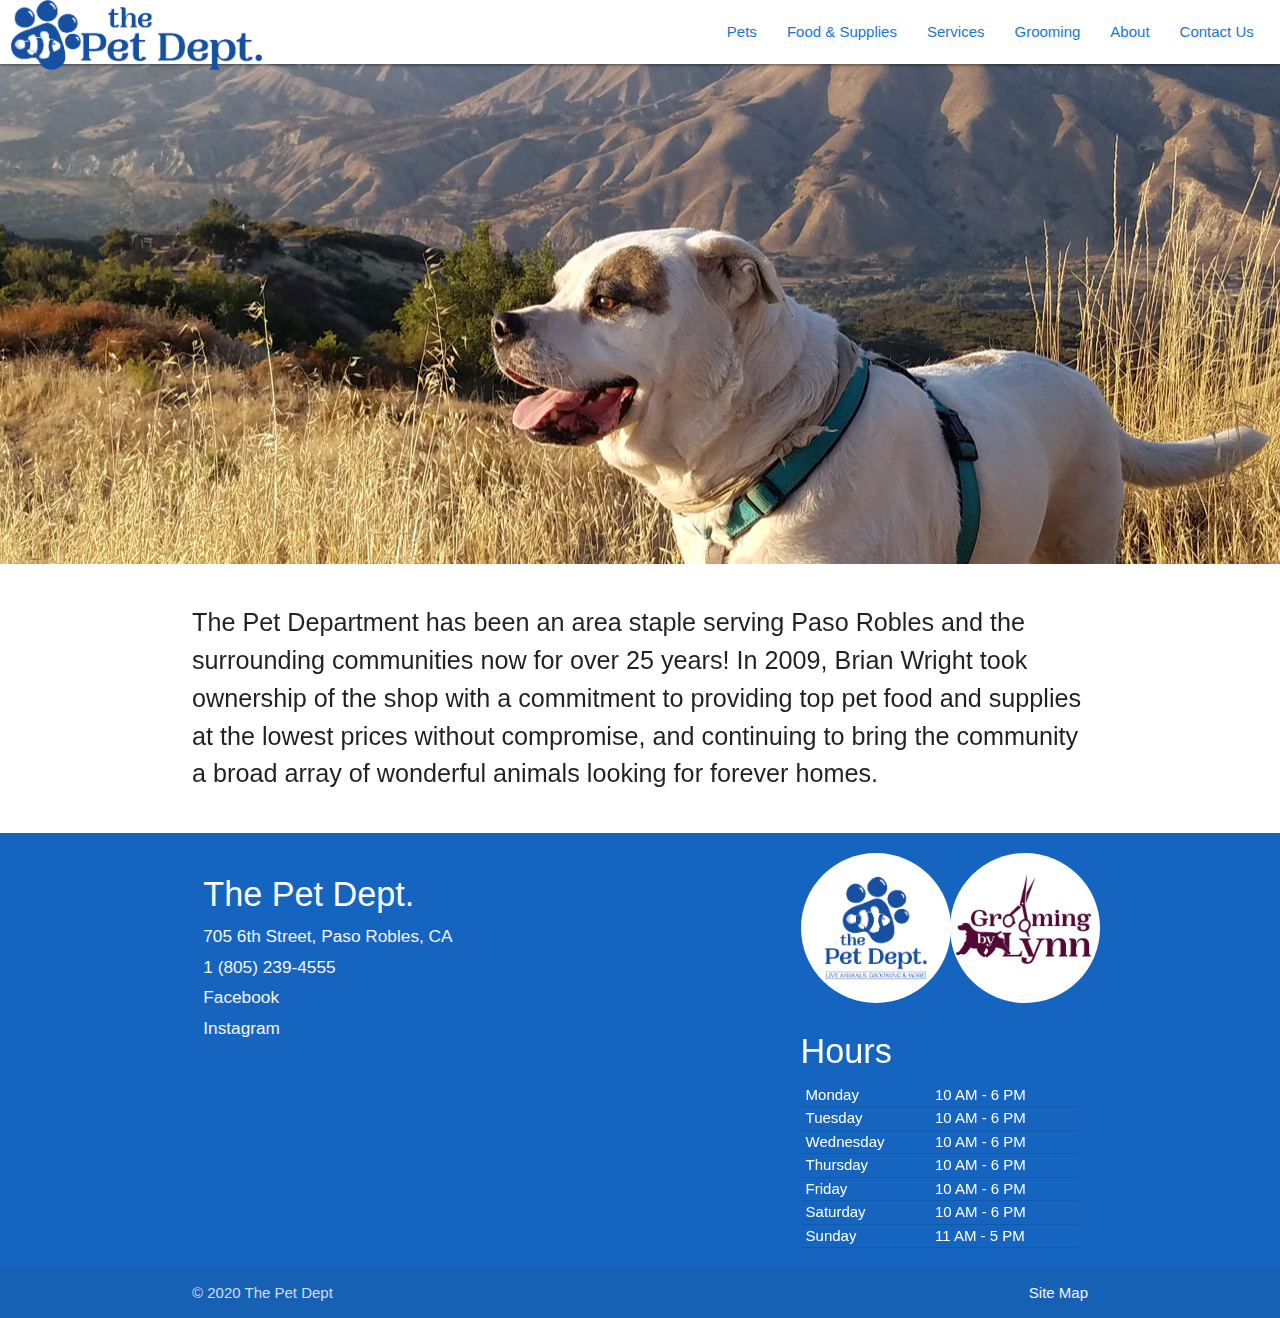
<file: index.html>
<!DOCTYPE html>
<html lang="en">

<head>
    <meta charset="UTF-8">
    <meta name="viewport" content="width=device-width, initial-scale=1.0">
    <title>The Pet Dept</title>

    <!-- Compiled and minified CSS -->
    <link rel="stylesheet" href="https://cdnjs.cloudflare.com/ajax/libs/materialize/1.0.0/css/materialize.min.css" />
    <link rel="stylesheet" href="assets/css/index.css" />
    <!--Icons in use-->
    <link rel="stylesheet" href="https://fonts.googleapis.com/icon?family=Material+Icons" />
    <link rel="stylesheet" href="https://cdnjs.cloudflare.com/ajax/libs/font-awesome/5.14.0/css/all.min.css"
        integrity="sha512-1PKOgIY59xJ8Co8+NE6FZ+LOAZKjy+KY8iq0G4B3CyeY6wYHN3yt9PW0XpSriVlkMXe40PTKnXrLnZ9+fkDaog=="
        crossorigin="anonymous" />

    <script src="https://cdnjs.cloudflare.com/ajax/libs/materialize/1.0.0/js/materialize.min.js"></script>
    <script type="text/javascript" src="assets/js/nav.js"></script>

</head>

<body>

    <a href="#" id="scrollUp" style="display: none;"><span></span></a>

    <nav>
        <div class="nav-wrapper">
            <div class="row">
                <div class="col s12 white">
                    <a href="index.html" data-target="mobile-menu" class="sidenav-trigger show-on-medium-and-down"><i
                            class="material-icons blue-text text-darken-2">menu</i></a>
                    <a href="index.html" class="brand-logo hide-on-large-only"><img style="width: 70px; height: auto;"
                            src="assets/images/fishlogo.png" /></a>
                    <a href="index.html" class="brand-logo hide-on-med-and-down show-on-large"><img
                            style="width: 70px; height: auto;" src="assets/images/fishlogo.png" /><img
                            style="height: 65px; width: auto; padding-top: 2px;"
                            src="assets/images/namelogo_02.png" /></a>
                    <ul class="right hide-on-med-and-down blue-text text-darken-2">
                        <li><a class="blue-text text-darken-2" href="pets.html">Pets</a></li>
                        <li><a class="dropdown-trigger blue-text text-darken-2" href="#" data-target="dropdown1">Food &
                                Supplies</a>
                            <ul id="dropdown1" class="dropdown-content">
                                <li><a class="waves-effect blue-text text-darken-2" href="feeders.html">Live
                                        Feeders <i class="fas fa-bug fa-lg"></i></a>
                                </li>
                                <li><a class="waves-effect blue-text text-darken-2" href="bird.html">Bird & Wild Bird<i
                                            class="fas fa-dove fa-lg"></i></a>
                                </li>
                                <li><a class="waves-effect blue-text text-darken-2" href="cat.html">Cat & Kitten<i
                                            class="fas fa-cat fa-lg"></i></a>
                                </li>
                                <li><a class="waves-effect blue-text text-darken-2" href="dog.html">Dog & Puppy<i
                                            class="fas fa-dog fa-lg"></i></a>
                                </li>
                                <li><a class="waves-effect blue-text text-darken-2" href="fish.html">Fish (Fresh/Salt)
                                        <i class="fas fa-fish fa-lg"></i></a>
                                </li>
                                <li><a class="waves-effect blue-text text-darken-2" href="reptiles.html">Reptile &
                                        Amphibian <i class="fas fa-frog fa-lg"></i></a>
                                </li>
                                <li><a class="waves-effect blue-text text-darken-2" href="smallanimals.html">Small
                                        Animals <i class="fas fa-paw fa-lg"></i></a></li>
                            </ul>
                        </li>
                        <li><a class="dropdown-trigger blue-text text-darken-2" href="#"
                                data-target="dropdown2">Services</a>
                            <ul id="dropdown2" class="dropdown-content">
                                <li><a class="waves-effect blue-text text-darken-2" href="caresheets.html">Animal Care
                                        Sheets</a>
                                <li><a class="waves-effect blue-text text-darken-2" href="boarding.html">Exotic
                                        Boarding</a>
                                <li><a class="waves-effect blue-text text-darken-2" href="orders.html">Special
                                        Orders</a>
                            </ul>
                        </li>
                        <li><a class="blue-text text-darken-2" href="grooming.html">Grooming</a></li>
                        <li><a class="blue-text text-darken-2" href="about.html">About</a></li>
                        <li><a class="blue-text text-darken-2" href="contact.html">Contact Us</a>
                        </li>
                    </ul>
                </div>
            </div>
        </div>
    </nav>

    <ul id="mobile-menu" class="sidenav">
        <li>
            <div class="user-view" style="height: 211px; margin: auto;">
                <div class="background white">
                    <img src="assets/images/menulogo.png" style="display: block; margin: auto; padding-top: 10px;" />
                </div>
            </div>
        </li>
        <li><a href="#!" style="padding: 0;"><span class="black-text email" style="margin-left: 50px;">705
                    6th Street, Paso
                    Robles,
                    CA</span></a></li>
        <li><a href="https://www.facebook.com/thePetDeptpasorobles/" target="_blank">Facebook <i
                    class="fab fa-facebook-square fa-lg"></i></a></li>
        <li><a href="https://www.instagram.com/pet.dept/" target="_blank">Instagram <i
                    class="fab fa-instagram fa-lg"></i></a></li>
        <li>
            <div class="divider"></div>
        </li>
        <li>
            <ul class="collapsible collapsible-accordion">
                <li>
                    <a href="pets.html" style="margin: 10px 0 0 0 ;padding: 0 32px;">Pets<i
                            class="fas fa-hand-holding-heart fa-lg"></i></a>
                </li>
                <li>
                    <a class="collapsible-header waves-effect" style="padding: 0 32px;">Food &
                        Supplies<i class="fas fa-fish fa-lg"></i></a>
                    <div class="collapsible-body">
                        <ul>
                            <li><a class="waves-effect" style="padding: 0 48px;" href="feeders.html">Live Feeders</a>
                            </li>
                            <li>
                                <div class="divider" style="width: 80%; margin: auto;"></div>
                            </li>
                            <li><a class="waves-effect" style="padding: 0 48px;" href="bird.html">Bird & Wild Bird</a>
                            </li>
                            <li><a class="waves-effect" style="padding: 0 48px;" href="cat.html">Cat & Kitten</a></li>
                            <li><a class="waves-effect" style="padding: 0 48px;" href="dog.html">Dog & Puppy</a></li>
                            <li><a class="waves-effect" style="padding: 0 48px;" href="fish.html">Fish (Fresh &
                                    Salt)</a></li>
                            <li><a class="waves-effect" style="padding: 0 48px;" href="reptile.html">Reptile &
                                    Amphibian</a>
                            </li>
                            <li><a class="waves-effect" style="padding: 0 48px;" href="smallanimals.html">Small
                                    Animals</a></li>
                        </ul>
                    </div>
                </li>
            </ul>
        </li>
        <li>
            <ul class="collapsible collapsible-accordion">
                <li>
                    <a class="collapsible-header waves-effect" style="padding: 0 32px;">Services<i
                            class="fas fa-dove fa-lg"></i></a>
                    <div class="collapsible-body">
                        <ul>
                            <li><a class="waves-effect" style="padding: 0 48px;" href="caresheets.html">Animal Care
                                    Sheets</a></li>
                            <li><a class="waves-effect" style="padding: 0 48px;" href="boarding.html">Exotic
                                    Boarding</a></li>
                            <li><a class="waves-effect" style="padding: 0 48px;" href="orders.html">Special Orders</a>
                            </li>
                        </ul>
                    </div>
                </li>
            </ul>
        </li>
        <li>
            <a href="grooming.html" style="padding: 0 32px;">Grooming<i class="fas fa-dog fa-lg"></i></a>
        </li>
        <li>
            <a href="about.html" style="padding: 0 32px;">About<i class="fas fa-paw fa-lg"></i></a>
        </li>
        <li>
            <a href="contact.html" style="padding: 0 32px;">Contact Us<i class="fas fa-phone-alt fa-lg"></i></a>
        </li>
    </ul>

    <div class="parallax-container">
        <div class="parallax">
            <img id="#parallax-img" src="assets/images/parallax/parallax-background-mountains-01.jpg" />
        </div>
    </div>

    <div class="container">
        <div class="section">
            <p class="flow-text">
                The Pet Department has been an area staple serving Paso Robles and the surrounding communities now for
                over 25 years! In 2009, Brian Wright took ownership of the shop with a commitment to providing top pet
                food and supplies at the lowest prices without compromise, and continuing to bring the community a broad
                array of wonderful animals looking for forever homes.
            </p>
        </div>
    </div>

    <footer class="page-footer blue darken-3">
        <div class="container">
            <div class="row">
                <div class="col l6 s12">
                    <h4 class="white-text">The Pet Dept.</h4>
                    <h6 class="grey-text text-lighten-4">705 6th Street, Paso Robles, CA</h6>
                    <h6>
                        <a class="grey-text text-lighten-4" href="tel:+18052394555"> <i
                                class="fas fa-phone-square-alt fa-lg"></i> 1 (805) 239-4555 </a>
                    </h6>
                    <h6>
                        <a class="grey-text text-lighten-4" href="https://www.facebook.com/thePetDeptpasorobles/"
                            target="_blank"><i class="fab fa-facebook-square fa-lg grey-text text-lighten-4"></i>
                            Facebook </a>
                    </h6>
                    <h6>
                        <a class="grey-text text-lighten-4" href="https://www.instagram.com/pet.dept/"
                            target="_blank"><i class="fab fa-instagram fa-lg"></i>
                            Instagram </a>
                    </h6>
                    <br />
                    <iframe
                        src="https://www.google.com/maps/embed?pb=!1m18!1m12!1m3!1d3243.2795920009953!2d-120.69274428462357!3d35.6208332802084!2m3!1f0!2f0!3f0!3m2!1i1024!2i768!4f13.1!3m3!1m2!1s0x80ecc541c10fb1a5%3A0xfbe50d3005c465ac!2sThe%20Pet%20Department!5e0!3m2!1sen!2sus!4v1601244501028!5m2!1sen!2sus"
                        width="100%" height="auto" frameborder="0" style="border:0;" allowfullscreen=""
                        aria-hidden="false" tabindex="0"></iframe>
                    <br />
                    <br />
                </div>
                <div class="col l4 offset-l2 s12">
                    <div class="center-align hide-on-med-and-down row">
                        <div class="col s6">
                            <img style="width: 150px; height: auto;" class="circle" src="assets/images/roundlogo.png" />
                        </div>
                        <div class="col s6">
                            <img style=" width: 150px; height: auto;" class="circle"
                                src="assets/images/roundgroom.png" />
                        </div>
                    </div>
                    <div class="row center-align show-on-small hide-on-med-and-up">
                        <div class="col s6">
                            <img style="width: 100px; height: auto;" class="circle" src="assets/images/roundlogo.png" />
                        </div>
                        <div class="col s6">
                            <img style=" width: 100px; height: auto;" class="circle"
                                src="assets/images/roundgroom.png" />
                        </div>
                    </div>

                    <h4>Hours</h4>
                    <table>
                        <tbody>
                            <tr>
                                <td class="hoursTable">
                                    Monday
                                </td>
                                <td class="hoursTable">
                                    10 AM - 6 PM
                                </td>
                            </tr>
                            <tr>
                                <td class="hoursTable">
                                    Tuesday
                                </td>
                                <td class="hoursTable">
                                    10 AM - 6 PM
                                </td>
                            </tr>
                            <tr>
                                <td class="hoursTable">
                                    Wednesday
                                </td>
                                <td class="hoursTable">
                                    10 AM - 6 PM
                                </td>
                            </tr>
                            <tr>
                                <td class="hoursTable">
                                    Thursday
                                </td>
                                <td class="hoursTable">
                                    10 AM - 6 PM
                                </td>
                            </tr>
                            <tr>
                                <td class="hoursTable">
                                    Friday
                                </td>
                                <td class="hoursTable">
                                    10 AM - 6 PM
                                </td>
                            </tr>
                            <tr>
                                <td class="hoursTable">
                                    Saturday
                                </td>
                                <td class="hoursTable">
                                    10 AM - 6 PM
                                </td>
                            </tr>
                            <tr>
                                <td class="hoursTable">
                                    Sunday
                                </td>
                                <td class="hoursTable">
                                    11 AM - 5 PM
                                </td>
                            </tr>
                        </tbody>
                    </table>
                </div>
            </div>
        </div>
        <div class="footer-copyright">
            <div class="container">
                &copy; 2020 The Pet Dept
                <a class="grey-text text-lighten-4 right" href="sitemap.html">Site Map</a>
            </div>
        </div>
    </footer>



</body>

</html>
</file>
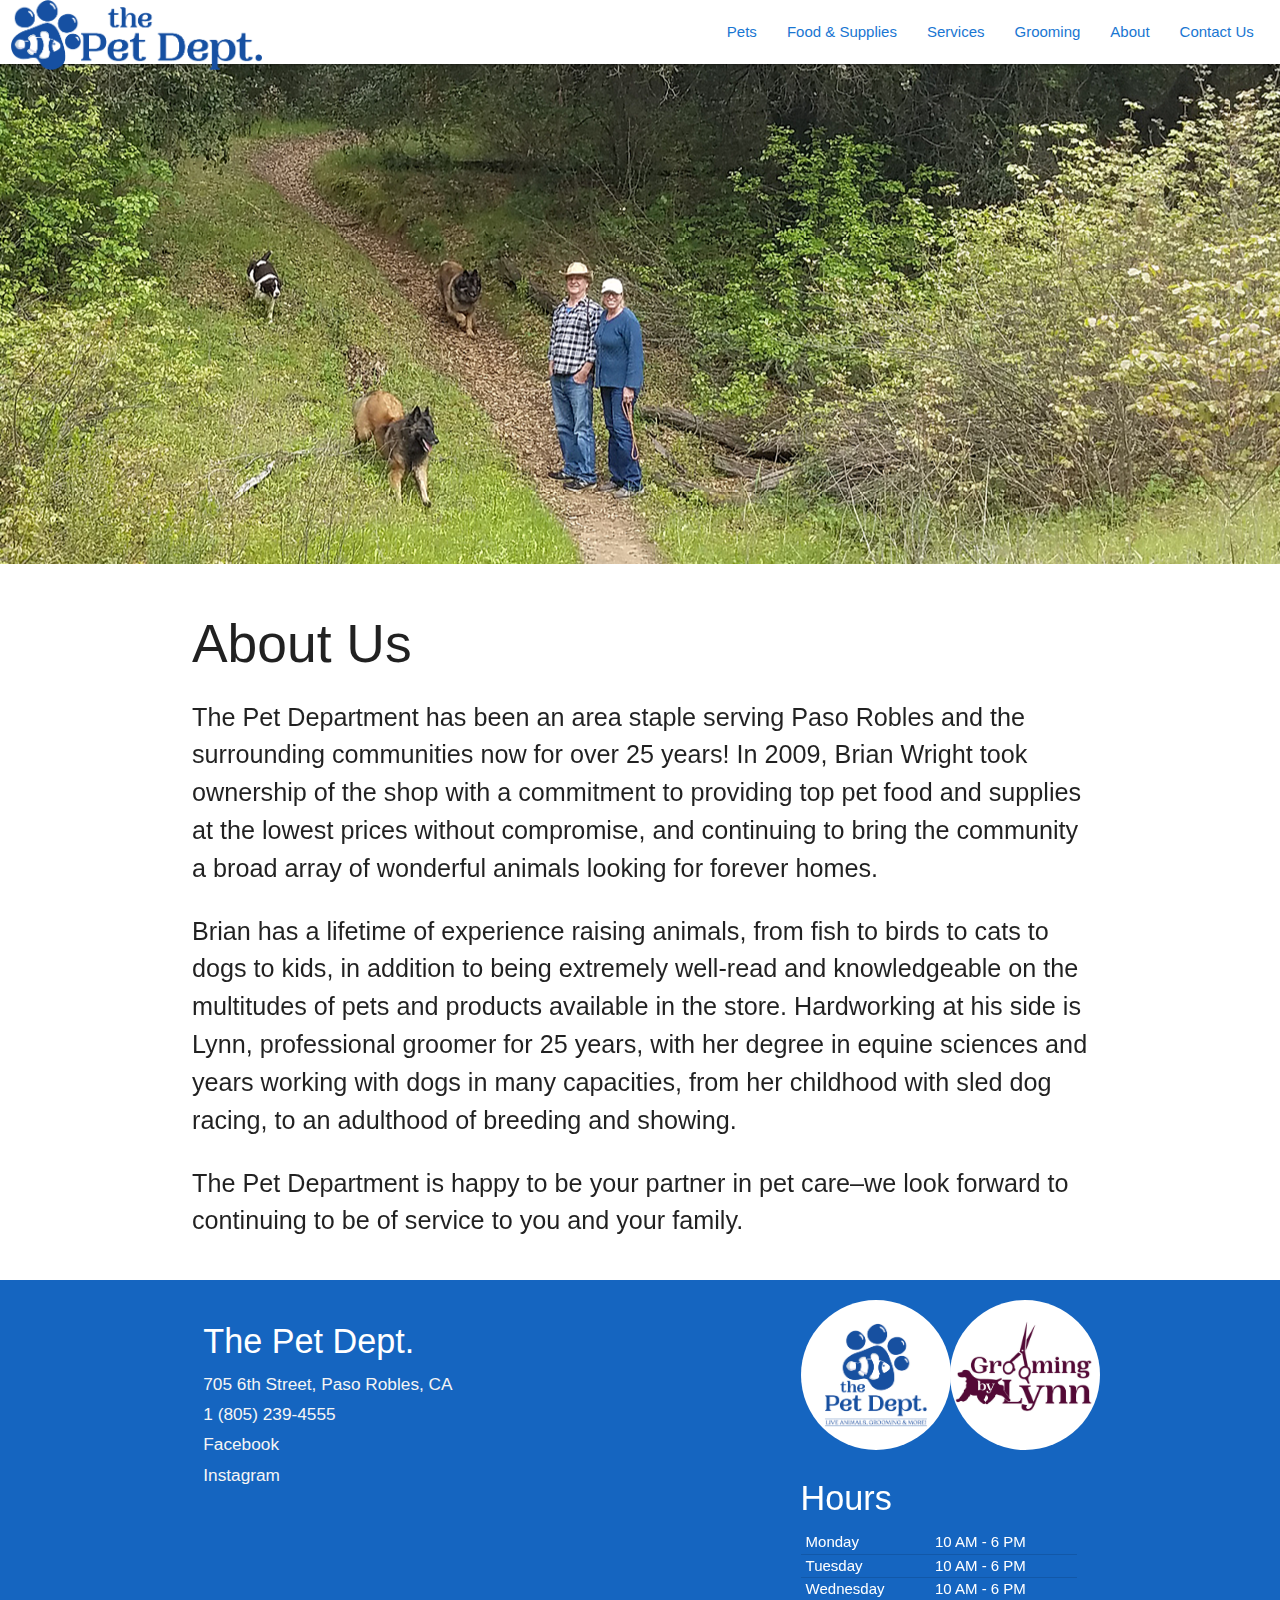
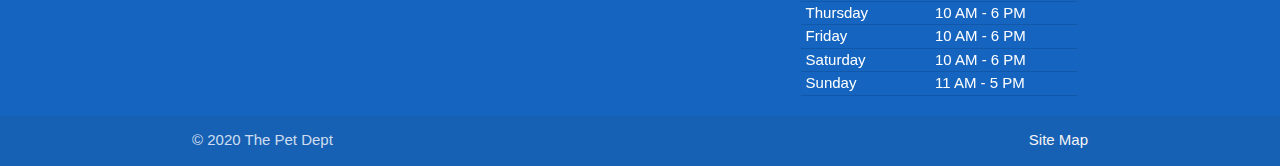
<file: about.html>
<!DOCTYPE html>
<html lang="en">

<head>
    <meta charset="UTF-8">
    <meta name="viewport" content="width=device-width, initial-scale=1.0">
    <title>The Pet Dept - About Us</title>

    <!-- Compiled and minified CSS -->
    <link rel="stylesheet" href="https://cdnjs.cloudflare.com/ajax/libs/materialize/1.0.0/css/materialize.min.css" />
    <link rel="stylesheet" href="assets/css/index.css" />
    <!--Icons in use-->
    <link rel="stylesheet" href="https://fonts.googleapis.com/icon?family=Material+Icons" />
    <link rel="stylesheet" href="https://cdnjs.cloudflare.com/ajax/libs/font-awesome/5.14.0/css/all.min.css"
        integrity="sha512-1PKOgIY59xJ8Co8+NE6FZ+LOAZKjy+KY8iq0G4B3CyeY6wYHN3yt9PW0XpSriVlkMXe40PTKnXrLnZ9+fkDaog=="
        crossorigin="anonymous" />

    <script src="https://cdnjs.cloudflare.com/ajax/libs/materialize/1.0.0/js/materialize.min.js"></script>
    <script type="text/javascript" src="assets/js/nav.js"></script>

</head>

<body>

    <a href="#" id="scrollUp" style="display: none;"><span></span></a>

    <nav>
        <div class="nav-wrapper">
            <div class="row">
                <div class="col s12 white">
                    <a href="index.html" data-target="mobile-menu" class="sidenav-trigger show-on-medium-and-down"><i
                            class="material-icons blue-text text-darken-2">menu</i></a>
                    <a href="index.html" class="brand-logo hide-on-large-only"><img style="width: 70px; height: auto;"
                            src="assets/images/fishlogo.png" /></a>
                    <a href="index.html" class="brand-logo hide-on-med-and-down show-on-large"><img
                            style="width: 70px; height: auto;" src="assets/images/fishlogo.png" /><img
                            style="height: 65px; width: auto; padding-top: 2px;"
                            src="assets/images/namelogo_02.png" /></a>
                    <ul class="right hide-on-med-and-down blue-text text-darken-2">
                        <li><a class="blue-text text-darken-2" href="pets.html">Pets</a></li>
                        <li><a class="dropdown-trigger blue-text text-darken-2" href="#" data-target="dropdown1">Food &
                                Supplies</a>
                            <ul id="dropdown1" class="dropdown-content">
                                <li><a class="waves-effect blue-text text-darken-2" href="feeders.html">Live
                                        Feeders <i class="fas fa-bug fa-lg"></i></a>
                                </li>
                                <li><a class="waves-effect blue-text text-darken-2" href="bird.html">Bird & Wild Bird<i
                                            class="fas fa-dove fa-lg"></i></a>
                                </li>
                                <li><a class="waves-effect blue-text text-darken-2" href="cat.html">Cat & Kitten<i
                                            class="fas fa-cat fa-lg"></i></a>
                                </li>
                                <li><a class="waves-effect blue-text text-darken-2" href="dog.html">Dog & Puppy<i
                                            class="fas fa-dog fa-lg"></i></a>
                                </li>
                                <li><a class="waves-effect blue-text text-darken-2" href="fish.html">Fish (Fresh/Salt)
                                        <i class="fas fa-fish fa-lg"></i></a>
                                </li>
                                <li><a class="waves-effect blue-text text-darken-2" href="reptiles.html">Reptile &
                                        Amphibian <i class="fas fa-frog fa-lg"></i></a>
                                </li>
                                <li><a class="waves-effect blue-text text-darken-2" href="smallanimals.html">Small
                                        Animals <i class="fas fa-paw fa-lg"></i></a></li>
                            </ul>
                        </li>
                        <li><a class="dropdown-trigger blue-text text-darken-2" href="#"
                                data-target="dropdown2">Services</a>
                            <ul id="dropdown2" class="dropdown-content">
                                <li><a class="waves-effect blue-text text-darken-2" href="caresheets.html">Animal Care
                                        Sheets</a>
                                <li><a class="waves-effect blue-text text-darken-2" href="boarding.html">Exotic
                                        Boarding</a>
                                <li><a class="waves-effect blue-text text-darken-2" href="orders.html">Special
                                        Orders</a>
                            </ul>
                        </li>
                        <li><a class="blue-text text-darken-2" href="grooming.html">Grooming</a></li>
                        <li><a class="blue-text text-darken-2" href="about.html">About</a></li>
                        <li><a class="blue-text text-darken-2" href="contact.html">Contact Us</a>
                        </li>
                    </ul>
                </div>
            </div>
        </div>
    </nav>

    <ul id="mobile-menu" class="sidenav">
        <li>
            <div class="user-view" style="height: 211px; margin: auto;">
                <div class="background white">
                    <img src="assets/images/menulogo.png" style="display: block; margin: auto; padding-top: 10px;" />
                </div>
            </div>
        </li>
        <li><a href="#!" style="padding: 0;"><span class="black-text email" style="margin-left: 50px;">705
                    6th Street, Paso
                    Robles,
                    CA</span></a></li>
        <li><a href="https://www.facebook.com/thePetDeptpasorobles/" target="_blank">Facebook <i
                    class="fab fa-facebook-square fa-lg"></i></a></li>
        <li><a href="https://www.instagram.com/pet.dept/" target="_blank">Instagram <i
                    class="fab fa-instagram fa-lg"></i></a></li>
        <li>
            <div class="divider"></div>
        </li>
        <li>
            <ul class="collapsible collapsible-accordion">
                <li>
                    <a href="pets.html" style="margin: 10px 0 0 0 ;padding: 0 32px;">Pets<i
                            class="fas fa-hand-holding-heart fa-lg"></i></a>
                </li>
                <li>
                    <a class="collapsible-header waves-effect" style="padding: 0 32px;">Food &
                        Supplies<i class="fas fa-fish fa-lg"></i></a>
                    <div class="collapsible-body">
                        <ul>
                            <li><a class="waves-effect" style="padding: 0 48px;" href="feeders.html">Live Feeders</a>
                            </li>
                            <li>
                                <div class="divider" style="width: 80%; margin: auto;"></div>
                            </li>
                            <li><a class="waves-effect" style="padding: 0 48px;" href="bird.html">Bird & Wild Bird</a>
                            </li>
                            <li><a class="waves-effect" style="padding: 0 48px;" href="cat.html">Cat & Kitten</a></li>
                            <li><a class="waves-effect" style="padding: 0 48px;" href="dog.html">Dog & Puppy</a></li>
                            <li><a class="waves-effect" style="padding: 0 48px;" href="fish.html">Fish (Fresh &
                                    Salt)</a></li>
                            <li><a class="waves-effect" style="padding: 0 48px;" href="reptile.html">Reptile &
                                    Amphibian</a>
                            </li>
                            <li><a class="waves-effect" style="padding: 0 48px;" href="smallanimals.html">Small
                                    Animals</a></li>
                        </ul>
                    </div>
                </li>
            </ul>
        </li>
        <li>
            <ul class="collapsible collapsible-accordion">
                <li>
                    <a class="collapsible-header waves-effect" style="padding: 0 32px;">Services<i
                            class="fas fa-dove fa-lg"></i></a>
                    <div class="collapsible-body">
                        <ul>
                            <li><a class="waves-effect" style="padding: 0 48px;" href="caresheets.html">Animal Care
                                    Sheets</a></li>
                            <li><a class="waves-effect" style="padding: 0 48px;" href="boarding.html">Exotic
                                    Boarding</a></li>
                            <li><a class="waves-effect" style="padding: 0 48px;" href="orders.html">Special Orders</a>
                            </li>
                        </ul>
                    </div>
                </li>
            </ul>
        </li>
        <li>
            <a href="grooming.html" style="padding: 0 32px;">Grooming<i class="fas fa-dog fa-lg"></i></a>
        </li>
        <li>
            <a href="about.html" style="padding: 0 32px;">About<i class="fas fa-paw fa-lg"></i></a>
        </li>
        <li>
            <a href="contact.html" style="padding: 0 32px;">Contact Us<i class="fas fa-phone-alt fa-lg"></i></a>
        </li>
    </ul>

    <div class="parallax-container">
        <div class="parallax">
            <img id="#parallax-img" src="assets/images/parallax/parallax-background-about-02.png" />
        </div>
    </div>

    <div class="container">
        <div class="section">
            <h2>About Us</h2>
            <p class="flow-text">
                The Pet Department has been an area staple serving Paso Robles and the surrounding communities now for
                over 25 years! In 2009, Brian Wright took ownership of the shop with a commitment to providing top pet
                food and supplies at the lowest prices without compromise, and continuing to bring the community a broad
                array of wonderful animals looking for forever homes.
            </p>
            <p class="flow-text">
                Brian has a lifetime of experience raising animals, from fish to birds to cats to dogs to kids, in
                addition to being extremely well-read and knowledgeable on the multitudes of pets and products available
                in the store. Hardworking at his side is Lynn, professional groomer for 25 years, with her degree in
                equine sciences and years working with dogs in many capacities, from her childhood with sled dog racing,
                to an adulthood of breeding and showing.
            </p>
            <p class="flow-text">
                The Pet Department is happy to be your partner in pet care–we look forward to continuing to be of
                service to you and your family.
            </p>
        </div>
    </div>

    <footer class="page-footer blue darken-3">
        <div class="container">
            <div class="row">
                <div class="col l6 s12">
                    <h4 class="white-text">The Pet Dept.</h4>
                    <h6 class="grey-text text-lighten-4">705 6th Street, Paso Robles, CA</h6>
                    <h6>
                        <a class="grey-text text-lighten-4" href="tel:+18052394555"> <i
                                class="fas fa-phone-square-alt fa-lg"></i> 1 (805) 239-4555 </a>
                    </h6>
                    <h6>
                        <a class="grey-text text-lighten-4" href="https://www.facebook.com/thePetDeptpasorobles/"
                            target="_blank"><i class="fab fa-facebook-square fa-lg grey-text text-lighten-4"></i>
                            Facebook </a>
                    </h6>
                    <h6>
                        <a class="grey-text text-lighten-4" href="https://www.instagram.com/pet.dept/"
                            target="_blank"><i class="fab fa-instagram fa-lg"></i>
                            Instagram </a>
                    </h6>
                    <br />
                    <iframe
                        src="https://www.google.com/maps/embed?pb=!1m18!1m12!1m3!1d3243.2795920009953!2d-120.69274428462357!3d35.6208332802084!2m3!1f0!2f0!3f0!3m2!1i1024!2i768!4f13.1!3m3!1m2!1s0x80ecc541c10fb1a5%3A0xfbe50d3005c465ac!2sThe%20Pet%20Department!5e0!3m2!1sen!2sus!4v1601244501028!5m2!1sen!2sus"
                        width="100%" height="auto" frameborder="0" style="border:0;" allowfullscreen=""
                        aria-hidden="false" tabindex="0"></iframe>
                    <br />
                    <br />
                </div>
                <div class="col l4 offset-l2 s12">
                    <div class="center-align hide-on-med-and-down row">
                        <div class="col s6">
                            <img style="width: 150px; height: auto;" class="circle" src="assets/images/roundlogo.png" />
                        </div>
                        <div class="col s6">
                            <img style=" width: 150px; height: auto;" class="circle"
                                src="assets/images/roundgroom.png" />
                        </div>
                    </div>
                    <div class="row center-align show-on-small hide-on-med-and-up">
                        <div class="col s6">
                            <img style="width: 100px; height: auto;" class="circle" src="assets/images/roundlogo.png" />
                        </div>
                        <div class="col s6">
                            <img style=" width: 100px; height: auto;" class="circle"
                                src="assets/images/roundgroom.png" />
                        </div>
                    </div>

                    <h4>Hours</h4>
                    <table>
                        <tbody>
                            <tr>
                                <td class="hoursTable">
                                    Monday
                                </td>
                                <td class="hoursTable">
                                    10 AM - 6 PM
                                </td>
                            </tr>
                            <tr>
                                <td class="hoursTable">
                                    Tuesday
                                </td>
                                <td class="hoursTable">
                                    10 AM - 6 PM
                                </td>
                            </tr>
                            <tr>
                                <td class="hoursTable">
                                    Wednesday
                                </td>
                                <td class="hoursTable">
                                    10 AM - 6 PM
                                </td>
                            </tr>
                            <tr>
                                <td class="hoursTable">
                                    Thursday
                                </td>
                                <td class="hoursTable">
                                    10 AM - 6 PM
                                </td>
                            </tr>
                            <tr>
                                <td class="hoursTable">
                                    Friday
                                </td>
                                <td class="hoursTable">
                                    10 AM - 6 PM
                                </td>
                            </tr>
                            <tr>
                                <td class="hoursTable">
                                    Saturday
                                </td>
                                <td class="hoursTable">
                                    10 AM - 6 PM
                                </td>
                            </tr>
                            <tr>
                                <td class="hoursTable">
                                    Sunday
                                </td>
                                <td class="hoursTable">
                                    11 AM - 5 PM
                                </td>
                            </tr>
                        </tbody>
                    </table>
                </div>
            </div>
        </div>
        <div class="footer-copyright">
            <div class="container">
                &copy; 2020 The Pet Dept
                <a class="grey-text text-lighten-4 right" href="sitemap.html">Site Map</a>
            </div>
        </div>
    </footer>



</body>

</html>
</file>
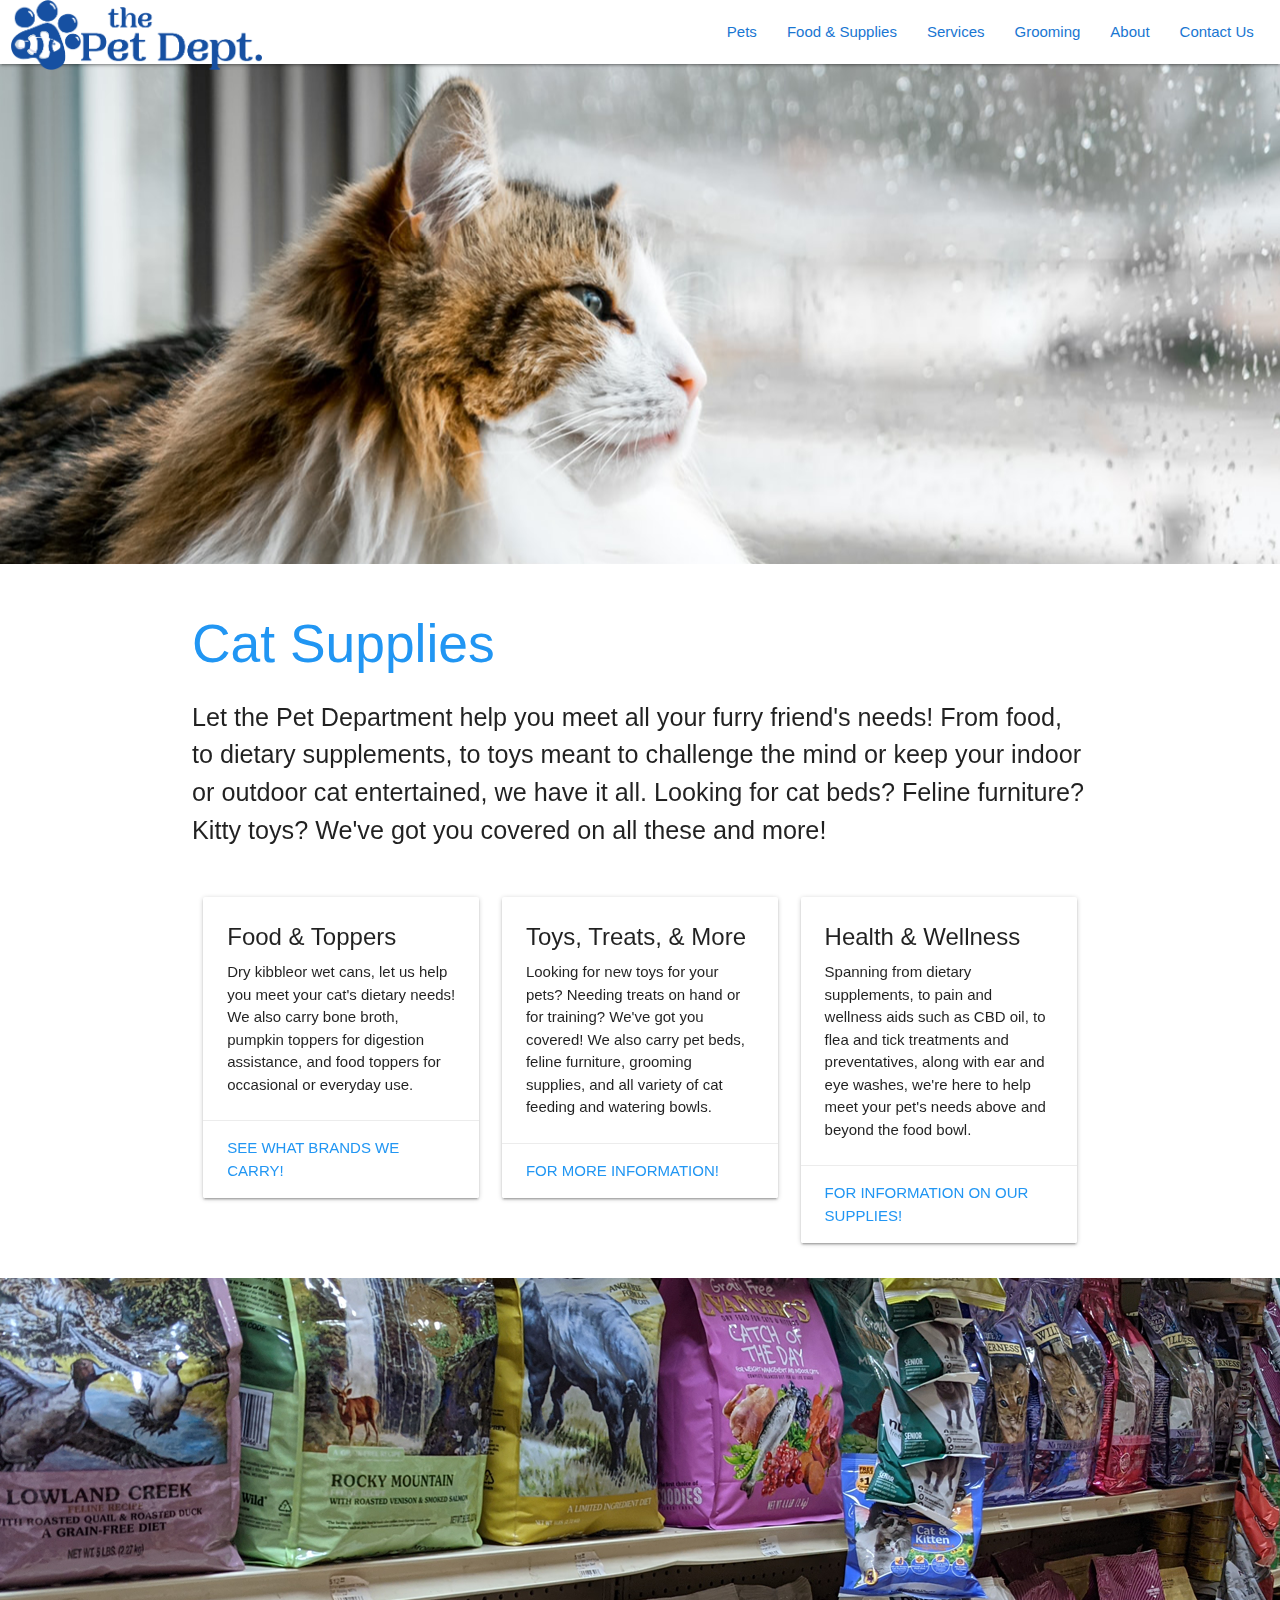
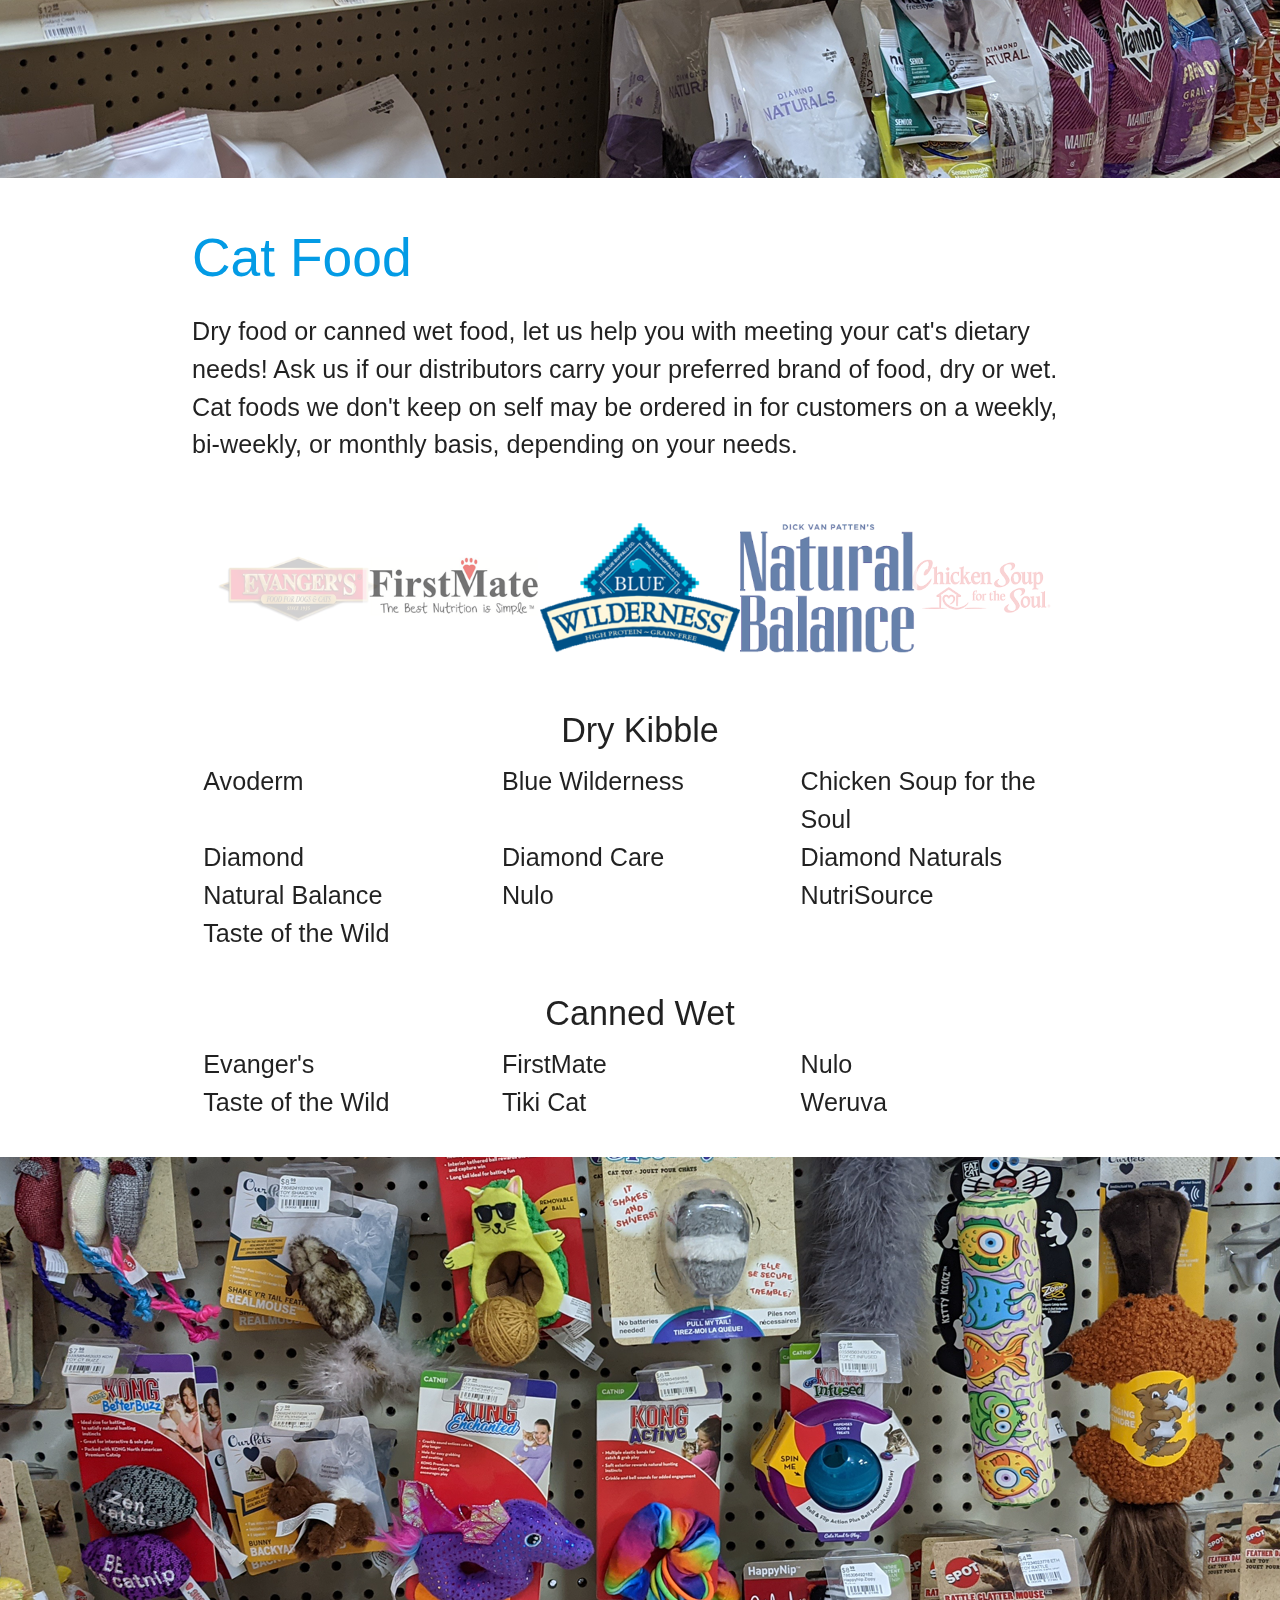
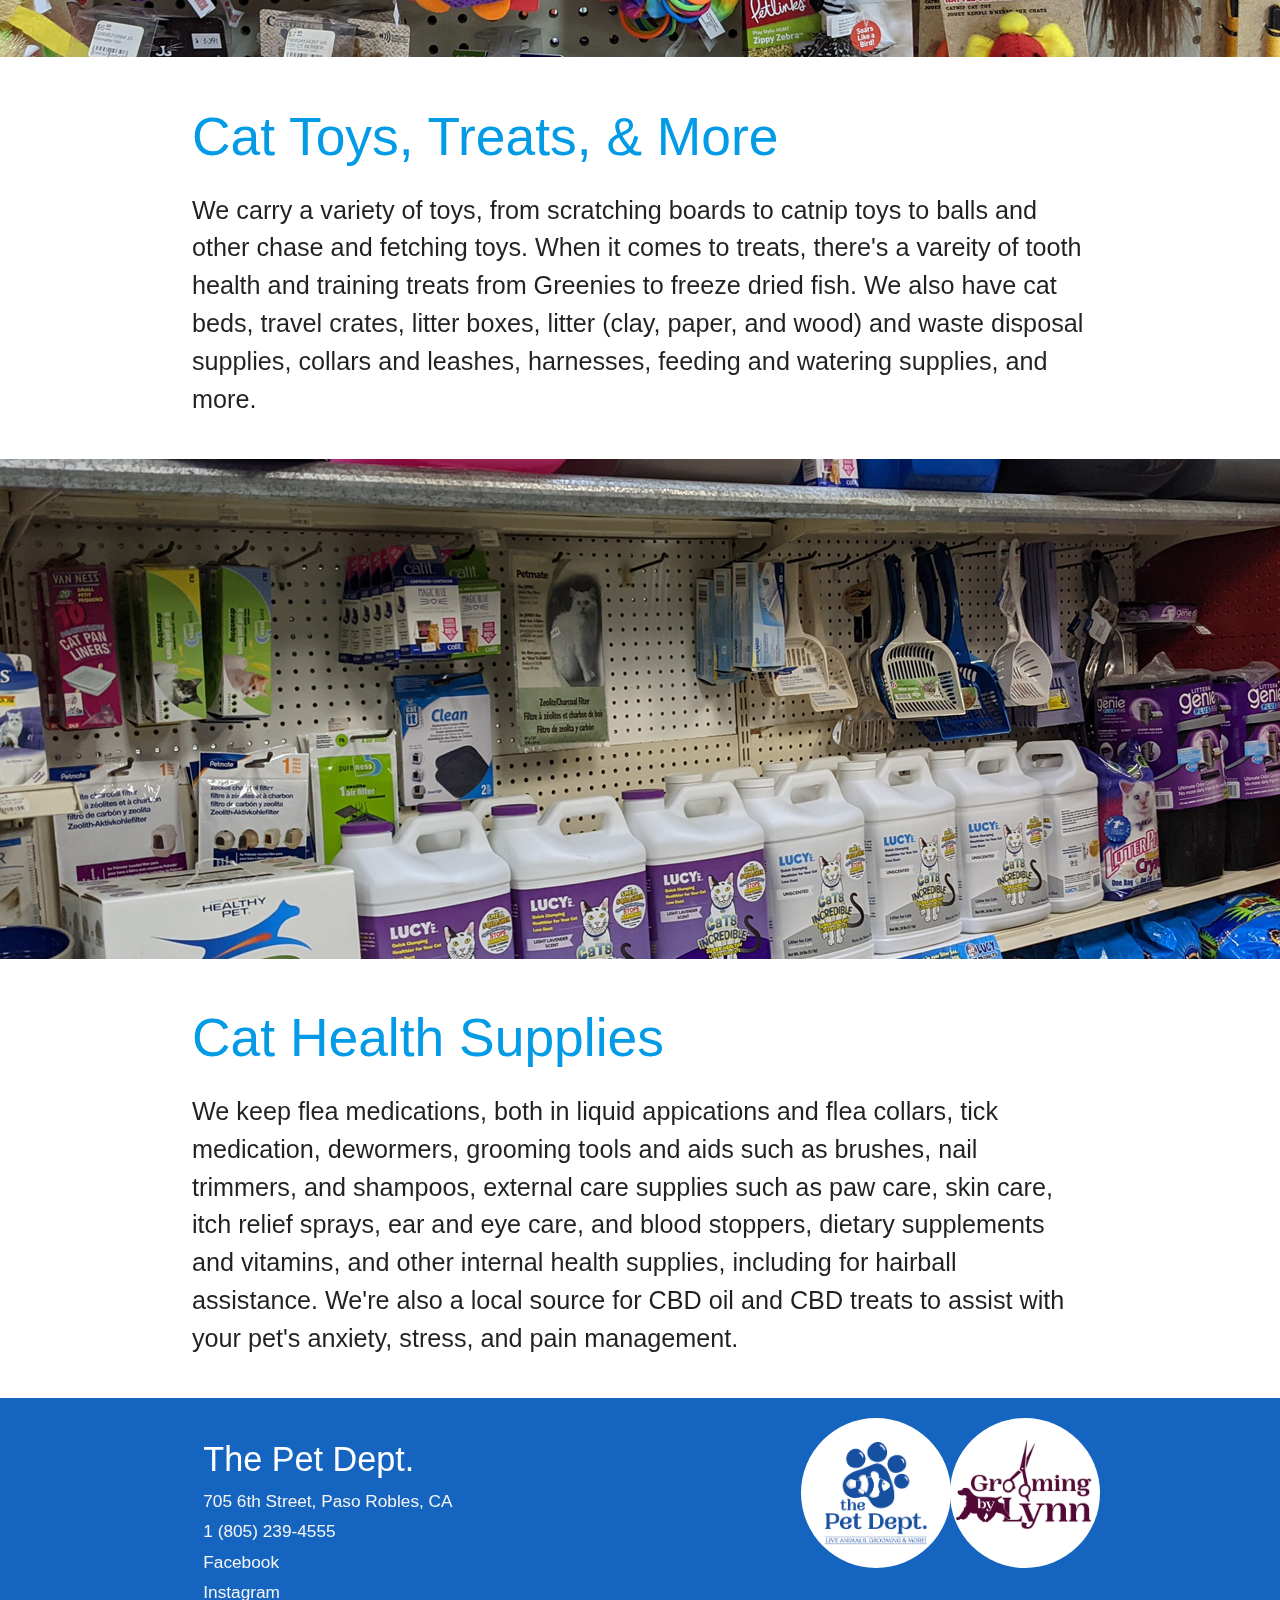
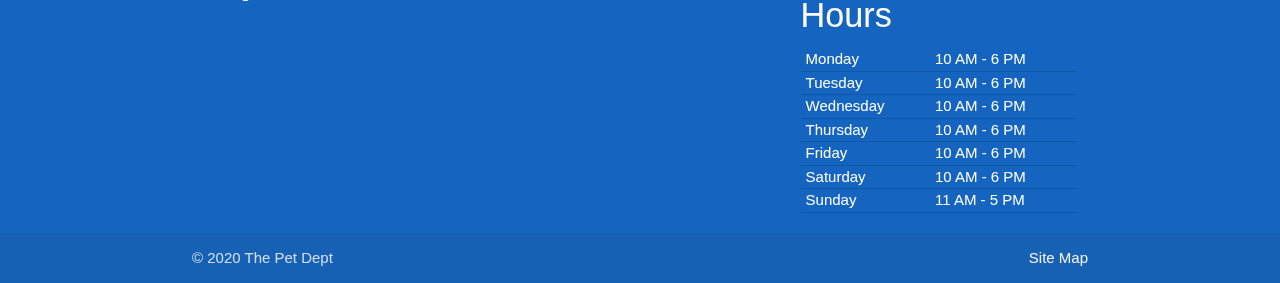
<file: cat.html>
<!DOCTYPE html>
<html lang="en">

<head>
    <meta charset="UTF-8">
    <meta name="viewport" content="width=device-width, initial-scale=1.0">
    <title>The Pet Dept - Cat Food & Supplies</title>

    <!-- Compiled and minified CSS -->
    <link rel="stylesheet" href="https://cdnjs.cloudflare.com/ajax/libs/materialize/1.0.0/css/materialize.min.css" />
    <link rel="stylesheet" href="assets/css/index.css" />
    <!--Icons in use-->
    <link rel="stylesheet" href="https://fonts.googleapis.com/icon?family=Material+Icons" />
    <link rel="stylesheet" href="https://cdnjs.cloudflare.com/ajax/libs/font-awesome/5.14.0/css/all.min.css"
        integrity="sha512-1PKOgIY59xJ8Co8+NE6FZ+LOAZKjy+KY8iq0G4B3CyeY6wYHN3yt9PW0XpSriVlkMXe40PTKnXrLnZ9+fkDaog=="
        crossorigin="anonymous" />

    <script src="https://cdnjs.cloudflare.com/ajax/libs/materialize/1.0.0/js/materialize.min.js"></script>
    <script type="text/javascript" src="assets/js/nav.js"></script>

</head>

<body>

    <a href="#" id="scrollUp" style="display: none;"><span></span></a>

    <nav>
        <div class="nav-wrapper">
            <div class="row">
                <div class="col s12 white">
                    <a href="index.html" data-target="mobile-menu" class="sidenav-trigger show-on-medium-and-down"><i
                            class="material-icons blue-text text-darken-2">menu</i></a>
                    <a href="index.html" class="brand-logo hide-on-large-only"><img style="width: 70px; height: auto;"
                            src="assets/images/fishlogo.png" /></a>
                    <a href="index.html" class="brand-logo hide-on-med-and-down show-on-large"><img
                            style="width: 70px; height: auto;" src="assets/images/fishlogo.png" /><img
                            style="height: 65px; width: auto; padding-top: 2px;"
                            src="assets/images/namelogo_02.png" /></a>
                    <ul class="right hide-on-med-and-down blue-text text-darken-2">
                        <li><a class="blue-text text-darken-2" href="pets.html">Pets</a></li>
                        <li><a class="dropdown-trigger blue-text text-darken-2" href="#" data-target="dropdown1">Food &
                                Supplies</a>
                            <ul id="dropdown1" class="dropdown-content">
                                <li><a class="waves-effect blue-text text-darken-2" href="feeders.html">Live
                                        Feeders <i class="fas fa-bug fa-lg"></i></a>
                                </li>
                                <li><a class="waves-effect blue-text text-darken-2" href="bird.html">Bird & Wild Bird<i
                                            class="fas fa-dove fa-lg"></i></a>
                                </li>
                                <li><a class="waves-effect blue-text text-darken-2" href="cat.html">Cat & Kitten<i
                                            class="fas fa-cat fa-lg"></i></a>
                                </li>
                                <li><a class="waves-effect blue-text text-darken-2" href="dog.html">Dog & Puppy<i
                                            class="fas fa-dog fa-lg"></i></a>
                                </li>
                                <li><a class="waves-effect blue-text text-darken-2" href="fish.html">Fish (Fresh/Salt)
                                        <i class="fas fa-fish fa-lg"></i></a>
                                </li>
                                <li><a class="waves-effect blue-text text-darken-2" href="reptiles.html">Reptile &
                                        Amphibian <i class="fas fa-frog fa-lg"></i></a>
                                </li>
                                <li><a class="waves-effect blue-text text-darken-2" href="smallanimals.html">Small
                                        Animals <i class="fas fa-paw fa-lg"></i></a></li>
                            </ul>
                        </li>
                        <li><a class="dropdown-trigger blue-text text-darken-2" href="#"
                                data-target="dropdown2">Services</a>
                            <ul id="dropdown2" class="dropdown-content">
                                <li><a class="waves-effect blue-text text-darken-2" href="caresheets.html">Animal Care
                                        Sheets</a>
                                <li><a class="waves-effect blue-text text-darken-2" href="boarding.html">Exotic
                                        Boarding</a>
                                <li><a class="waves-effect blue-text text-darken-2" href="orders.html">Special
                                        Orders</a>
                            </ul>
                        </li>
                        <li><a class="blue-text text-darken-2" href="grooming.html">Grooming</a></li>
                        <li><a class="blue-text text-darken-2" href="about.html">About</a></li>
                        <li><a class="blue-text text-darken-2" href="contact.html">Contact Us</a>
                        </li>
                    </ul>
                </div>
            </div>
        </div>
    </nav>

    <ul id="mobile-menu" class="sidenav">
        <li>
            <div class="user-view" style="height: 211px; margin: auto;">
                <div class="background white">
                    <img src="assets/images/menulogo.png" style="display: block; margin: auto; padding-top: 10px;" />
                </div>
            </div>
        </li>
        <li><a href="#!" style="padding: 0;"><span class="black-text email" style="margin-left: 50px;">705
                    6th Street, Paso
                    Robles,
                    CA</span></a></li>
        <li><a href="https://www.facebook.com/thePetDeptpasorobles/" target="_blank">Facebook <i
                    class="fab fa-facebook-square fa-lg"></i></a></li>
        <li><a href="https://www.instagram.com/pet.dept/" target="_blank">Instagram <i
                    class="fab fa-instagram fa-lg"></i></a></li>
        <li>
            <div class="divider"></div>
        </li>
        <li>
            <ul class="collapsible collapsible-accordion">
                <li>
                    <a href="pets.html" style="margin: 10px 0 0 0 ;padding: 0 32px;">Pets<i
                            class="fas fa-hand-holding-heart fa-lg"></i></a>
                </li>
                <li>
                    <a class="collapsible-header waves-effect" style="padding: 0 32px;">Food &
                        Supplies<i class="fas fa-fish fa-lg"></i></a>
                    <div class="collapsible-body">
                        <ul>
                            <li><a class="waves-effect" style="padding: 0 48px;" href="feeders.html">Live Feeders</a>
                            </li>
                            <li>
                                <div class="divider" style="width: 80%; margin: auto;"></div>
                            </li>
                            <li><a class="waves-effect" style="padding: 0 48px;" href="bird.html">Bird & Wild Bird</a>
                            </li>
                            <li><a class="waves-effect" style="padding: 0 48px;" href="cat.html">Cat & Kitten</a></li>
                            <li><a class="waves-effect" style="padding: 0 48px;" href="dog.html">Dog & Puppy</a></li>
                            <li><a class="waves-effect" style="padding: 0 48px;" href="fish.html">Fish (Fresh &
                                    Salt)</a></li>
                            <li><a class="waves-effect" style="padding: 0 48px;" href="reptile.html">Reptile &
                                    Amphibian</a>
                            </li>
                            <li><a class="waves-effect" style="padding: 0 48px;" href="smallanimals.html">Small
                                    Animals</a></li>
                        </ul>
                    </div>
                </li>
            </ul>
        </li>
        <li>
            <ul class="collapsible collapsible-accordion">
                <li>
                    <a class="collapsible-header waves-effect" style="padding: 0 32px;">Services<i
                            class="fas fa-dove fa-lg"></i></a>
                    <div class="collapsible-body">
                        <ul>
                            <li><a class="waves-effect" style="padding: 0 48px;" href="caresheets.html">Animal Care
                                    Sheets</a></li>
                            <li><a class="waves-effect" style="padding: 0 48px;" href="boarding.html">Exotic
                                    Boarding</a></li>
                            <li><a class="waves-effect" style="padding: 0 48px;" href="orders.html">Special Orders</a>
                            </li>
                        </ul>
                    </div>
                </li>
            </ul>
        </li>
        <li>
            <a href="grooming.html" style="padding: 0 32px;">Grooming<i class="fas fa-dog fa-lg"></i></a>
        </li>
        <li>
            <a href="about.html" style="padding: 0 32px;">About<i class="fas fa-paw fa-lg"></i></a>
        </li>
        <li>
            <a href="contact.html" style="padding: 0 32px;">Contact Us<i class="fas fa-phone-alt fa-lg"></i></a>
        </li>
    </ul>

    <div class="parallax-container">
        <div class="parallax">
            <img id="#parallax-img" src="assets/images/parallax/parallax-background-cat-01.png" />
        </div>
    </div>

    <div class="container">
        <div class="section">
            <h2 class="blue-text">Cat Supplies</h2>
            <p class="flow-text">
                Let the Pet Department help you meet all your furry friend's needs! From food, to dietary supplements,
                to toys meant to challenge the mind or keep your indoor or outdoor cat entertained, we have it all.
                Looking for cat beds? Feline furniture? Kitty toys? We've got you covered on all these and more!
            </p>
        </div>
        <div class="row">
            <div class="col s12 m4 l4">
                <div class="card">
                    <div class="card-content">
                        <span class="card-title">Food & Toppers</span>
                        <p>
                            Dry kibbleor wet cans, let us help you meet your
                            cat's dietary needs! We also carry bone broth, pumpkin toppers for digestion assistance, and
                            food toppers for occasional or everyday use.
                        </p>
                    </div>
                    <div class="card-action">
                        <a class="blue-text" href="#foods">See what brands we carry!</a>
                    </div>
                </div>
            </div>
            <div class="col s12 m4 l4">
                <div class="card">
                    <div class="card-content">
                        <span class="card-title">Toys, Treats, & More</span>
                        <p>
                            Looking for new toys for your pets? Needing treats on hand or for training? We've got you
                            covered! We also carry pet beds, feline furniture, grooming supplies, and all variety of cat
                            feeding and watering bowls.
                        </p>
                    </div>
                    <div class="card-action">
                        <a class="blue-text" href="#toys">For more information!</a>
                    </div>
                </div>
            </div>
            <div class="col s12 m4 l4">
                <div class="card">
                    <div class="card-content">
                        <span class="card-title">Health & Wellness</span>
                        <p>
                            Spanning from dietary supplements, to pain and wellness aids such as CBD oil, to flea and
                            tick treatments and preventatives, along with ear and eye washes, we're here to help meet
                            your pet's needs above and beyond the food bowl.
                        </p>
                    </div>
                    <div class="card-action">
                        <a class="blue-text" href="#health">For information on our supplies!</a>
                    </div>
                </div>
            </div>
        </div>
    </div>
    <div class="parallax-container">
        <div class="parallax">
            <img id="#parallax-img" src="assets/images/parallax/parallax-background-catfoods-01.png" />
        </div>
    </div>
    <div class="container">
        <div class="section">
            <a name="foods">
                <h2>Cat Food</h2>
            </a>
            <p class="flow-text">
                Dry food or canned wet food, let us help you with meeting your cat's dietary
                needs! Ask us if our distributors carry your preferred brand of food, dry or wet. Cat foods we don't
                keep on self may be ordered in for customers on a weekly, bi-weekly, or monthly basis, depending on your
                needs.
            </p>
            <div class="carousel carousel-modifier">
                <a class="carousel-item" href="#two!"><img src="assets/images/logos/LOGO-02.png"></a>
                <a class="carousel-item" href="#three!"><img src="assets/images/logos/LOGO-03.png"></a>
                <a class="carousel-item" href="#four!"><img src="assets/images/logos/LOGO-04.png"></a>
                <a class="carousel-item" href="#five!"><img src="assets/images/logos/LOGO-05.png"></a>
                <a class="carousel-item" href="#six!"><img src="assets/images/logos/LOGO-06.png"></a>
                <a class="carousel-item" href="#seven!"><img src="assets/images/logos/LOGO-07.png"></a>
                <a class="carousel-item" href="#nine!"><img src="assets/images/logos/LOGO-09.png"></a>
                <a class="carousel-item" href="#ten!"><img src="assets/images/logos/LOGO-10.png"></a>
                <a class="carousel-item" href="#eleven!"><img src="assets/images/logos/LOGO-11.png"></a>
                <a class="carousel-item" href="#twelve!"><img src="assets/images/logos/LOGO-12.png"></a>
                <a class="carousel-item" href="#thirteen!"><img src="assets/images/logos/LOGO-13.png"></a>
                <a class="carousel-item" href="#sixteen!"><img src="assets/images/logos/LOGO-16.png"></a>
                <a class="carousel-item" href="#eighteen!"><img src="assets/images/logos/LOGO-18.png"></a>
            </div>
            <div class="row">
                <div class="col s12">
                    <h4 class="center-align">Dry Kibble</h4>
                </div>
                <div class="col s12 m4 valign-wrapper"><span class="flow-text">Avoderm</span></div>
                <div class="col s12 m4 valign-wrapper"><span class="flow-text">Blue Wilderness</span></div>
                <div class="col s12 m4 valign-wrapper"><span class="flow-text">Chicken Soup for the Soul</span></div>
                <div class="col s12 m4 valign-wrapper"><span class="flow-text">Diamond</span></div>
                <div class="col s12 m4 valign-wrapper"><span class="flow-text">Diamond Care</span></div>
                <div class="col s12 m4 valign-wrapper"><span class="flow-text">Diamond Naturals</span></div>
                <div class="col s12 m4 valign-wrapper"><span class="flow-text">Natural Balance</span></div>
                <div class="col s12 m4 valign-wrapper"><span class="flow-text">Nulo</span></div>
                <div class="col s12 m4 valign-wrapper"><span class="flow-text">NutriSource</span></div>
                <div class="col s12 m4 valign-wrapper"><span class="flow-text">Taste of the Wild</span></div>
            </div>
            <div class="row">
                <div class=" col s12">
                    <h4 class="center-align">Canned Wet</h4>
                </div>
                <div class="col s12 m4 valign-wrapper"><span class="flow-text">Evanger's</span></div>
                <div class="col s12 m4 valign-wrapper"><span class="flow-text">FirstMate</span></div>
                <div class="col s12 m4 valign-wrapper"><span class="flow-text">Nulo</span></div>
                <div class="col s12 m4 valign-wrapper"><span class="flow-text">Taste of the Wild</span></div>
                <div class="col s12 m4 valign-wrapper"><span class="flow-text">Tiki Cat</span></div>
                <div class="col s12 m4 valign-wrapper"><span class="flow-text">Weruva</span></div>
            </div>
        </div>
    </div>
    <div class="parallax-container">
        <div class="parallax">
            <img id="#parallax-img" src="assets/images/parallax/parallax-background-cattoys-01.png" />
        </div>
    </div>
    <div class="container">
        <div class="section">
            <a name="">
                <a name="toys">
                    <h2>Cat Toys, Treats, & More</h2>
                </a>
            </a>
            <p class="flow-text">
                We carry a variety of toys, from scratching boards to catnip toys to balls and other chase and
                fetching toys. When it comes to treats, there's a vareity of tooth health and training treats from
                Greenies to freeze dried fish. We also have cat beds, travel crates, litter boxes, litter (clay, paper,
                and wood) and waste disposal supplies, collars and leashes, harnesses, feeding and watering supplies,
                and more.
            </p>
        </div>
    </div>
    <div class="parallax-container">
        <div class="parallax">
            <img id="#parallax-img" src="assets/images/parallax/parallax-background-catlitter-01.png" />
        </div>
    </div>
    <div class="container">
        <div class="section">
            <a name="health">
                <h2>Cat Health Supplies</h2>
            </a>
            <p class="flow-text">
                We keep flea medications, both in liquid appications and flea collars, tick medication, dewormers,
                grooming tools and aids such as brushes, nail trimmers, and shampoos, external care supplies such as paw
                care, skin care, itch relief sprays, ear and eye care, and blood stoppers, dietary supplements and
                vitamins, and other internal health supplies, including for hairball assistance. We're also a local
                source for CBD oil and CBD treats to assist with your pet's anxiety, stress, and pain
                management.
            </p>
        </div>
    </div>

    <footer class="page-footer blue darken-3">
        <div class="container">
            <div class="row">
                <div class="col l6 s12">
                    <h4 class="white-text">The Pet Dept.</h4>
                    <h6 class="grey-text text-lighten-4">705 6th Street, Paso Robles, CA</h6>
                    <h6>
                        <a class="grey-text text-lighten-4" href="tel:+18052394555"> <i
                                class="fas fa-phone-square-alt fa-lg"></i> 1 (805) 239-4555 </a>
                    </h6>
                    <h6>
                        <a class="grey-text text-lighten-4" href="https://www.facebook.com/thePetDeptpasorobles/"
                            target="_blank"><i class="fab fa-facebook-square fa-lg grey-text text-lighten-4"></i>
                            Facebook </a>
                    </h6>
                    <h6>
                        <a class="grey-text text-lighten-4" href="https://www.instagram.com/pet.dept/"
                            target="_blank"><i class="fab fa-instagram fa-lg"></i>
                            Instagram </a>
                    </h6>
                    <br />
                    <iframe
                        src="https://www.google.com/maps/embed?pb=!1m18!1m12!1m3!1d3243.2795920009953!2d-120.69274428462357!3d35.6208332802084!2m3!1f0!2f0!3f0!3m2!1i1024!2i768!4f13.1!3m3!1m2!1s0x80ecc541c10fb1a5%3A0xfbe50d3005c465ac!2sThe%20Pet%20Department!5e0!3m2!1sen!2sus!4v1601244501028!5m2!1sen!2sus"
                        width="100%" height="auto" frameborder="0" style="border:0;" allowfullscreen=""
                        aria-hidden="false" tabindex="0"></iframe>
                    <br />
                    <br />
                </div>
                <div class="col l4 offset-l2 s12">
                    <div class="center-align hide-on-med-and-down row">
                        <div class="col s6">
                            <img style="width: 150px; height: auto;" class="circle" src="assets/images/roundlogo.png" />
                        </div>
                        <div class="col s6">
                            <img style=" width: 150px; height: auto;" class="circle"
                                src="assets/images/roundgroom.png" />
                        </div>
                    </div>
                    <div class="row center-align show-on-small hide-on-med-and-up">
                        <div class="col s6">
                            <img style="width: 100px; height: auto;" class="circle" src="assets/images/roundlogo.png" />
                        </div>
                        <div class="col s6">
                            <img style=" width: 100px; height: auto;" class="circle"
                                src="assets/images/roundgroom.png" />
                        </div>
                    </div>

                    <h4>Hours</h4>
                    <table>
                        <tbody>
                            <tr>
                                <td class="hoursTable">
                                    Monday
                                </td>
                                <td class="hoursTable">
                                    10 AM - 6 PM
                                </td>
                            </tr>
                            <tr>
                                <td class="hoursTable">
                                    Tuesday
                                </td>
                                <td class="hoursTable">
                                    10 AM - 6 PM
                                </td>
                            </tr>
                            <tr>
                                <td class="hoursTable">
                                    Wednesday
                                </td>
                                <td class="hoursTable">
                                    10 AM - 6 PM
                                </td>
                            </tr>
                            <tr>
                                <td class="hoursTable">
                                    Thursday
                                </td>
                                <td class="hoursTable">
                                    10 AM - 6 PM
                                </td>
                            </tr>
                            <tr>
                                <td class="hoursTable">
                                    Friday
                                </td>
                                <td class="hoursTable">
                                    10 AM - 6 PM
                                </td>
                            </tr>
                            <tr>
                                <td class="hoursTable">
                                    Saturday
                                </td>
                                <td class="hoursTable">
                                    10 AM - 6 PM
                                </td>
                            </tr>
                            <tr>
                                <td class="hoursTable">
                                    Sunday
                                </td>
                                <td class="hoursTable">
                                    11 AM - 5 PM
                                </td>
                            </tr>
                        </tbody>
                    </table>
                </div>
            </div>
        </div>
        <div class="footer-copyright">
            <div class="container">
                &copy; 2020 The Pet Dept
                <a class="grey-text text-lighten-4 right" href="sitemap.html">Site Map</a>
            </div>
        </div>
    </footer>



</body>

</html>
</file>
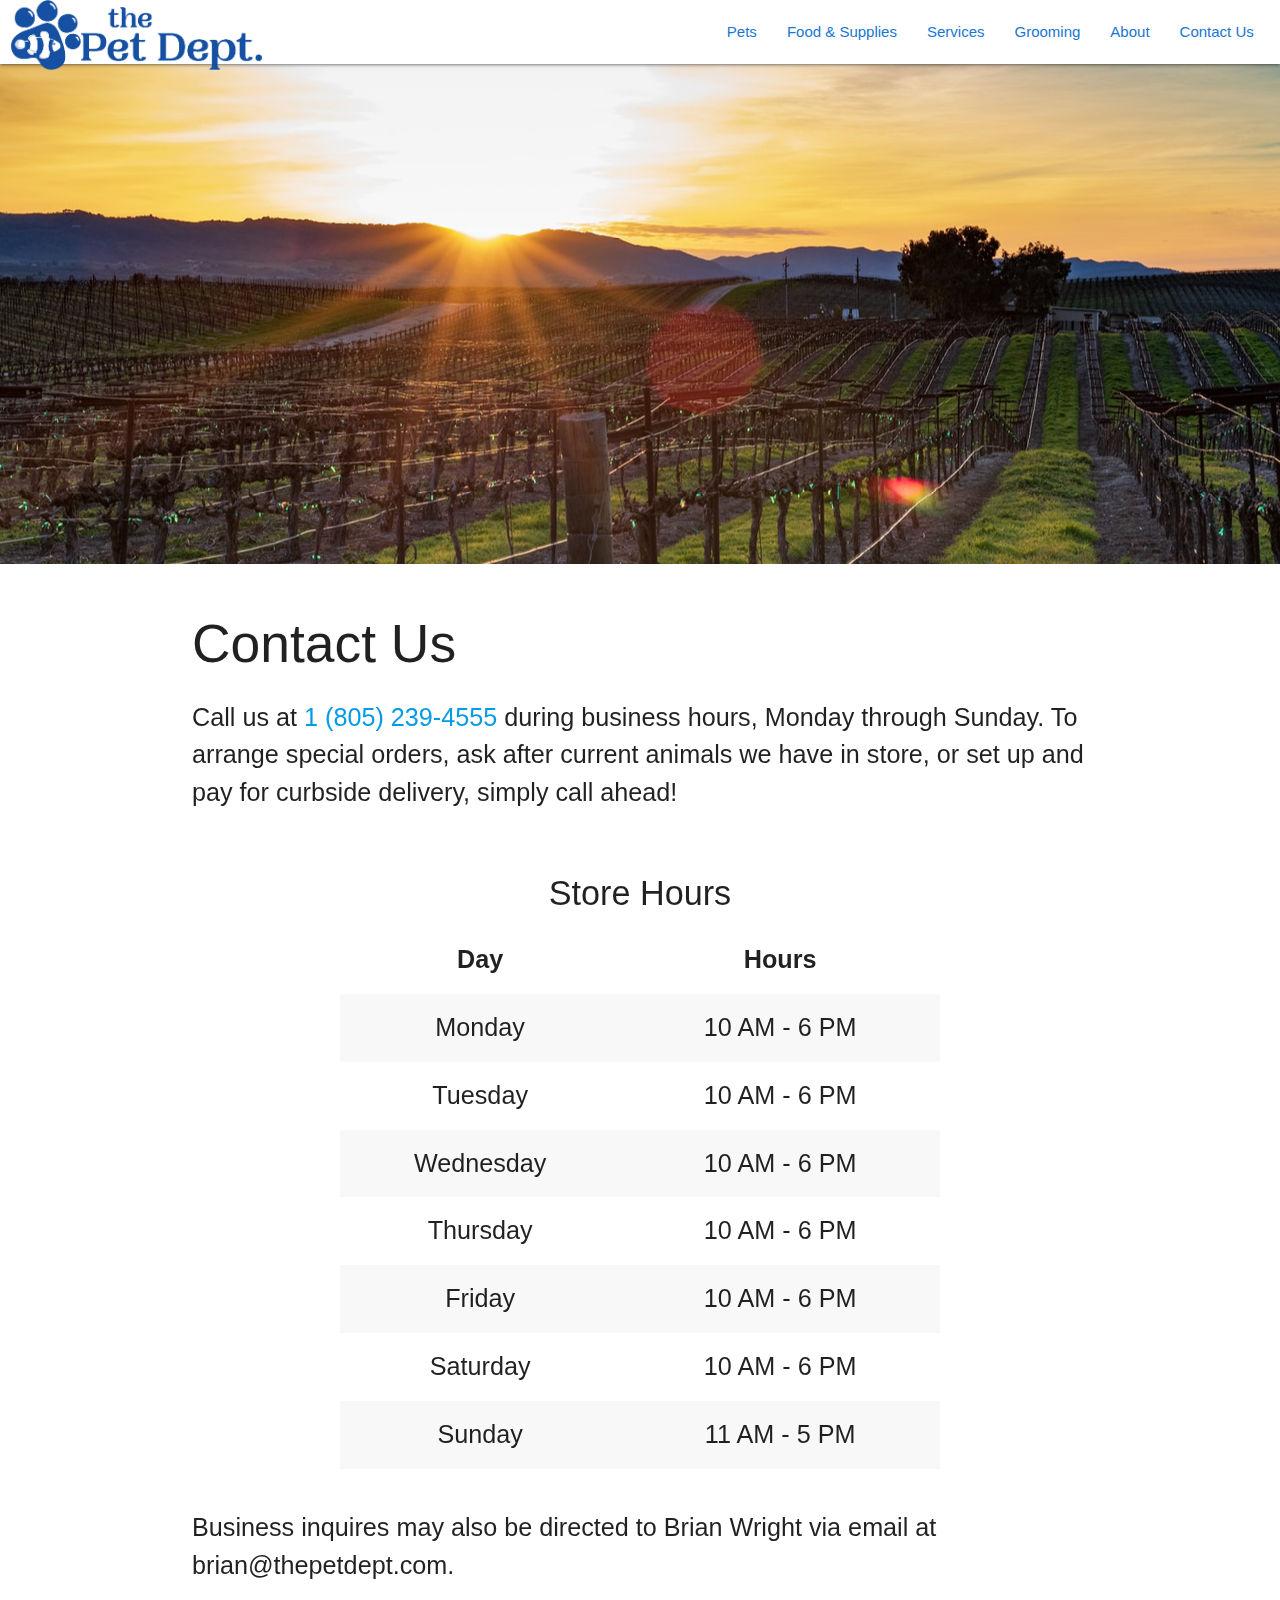
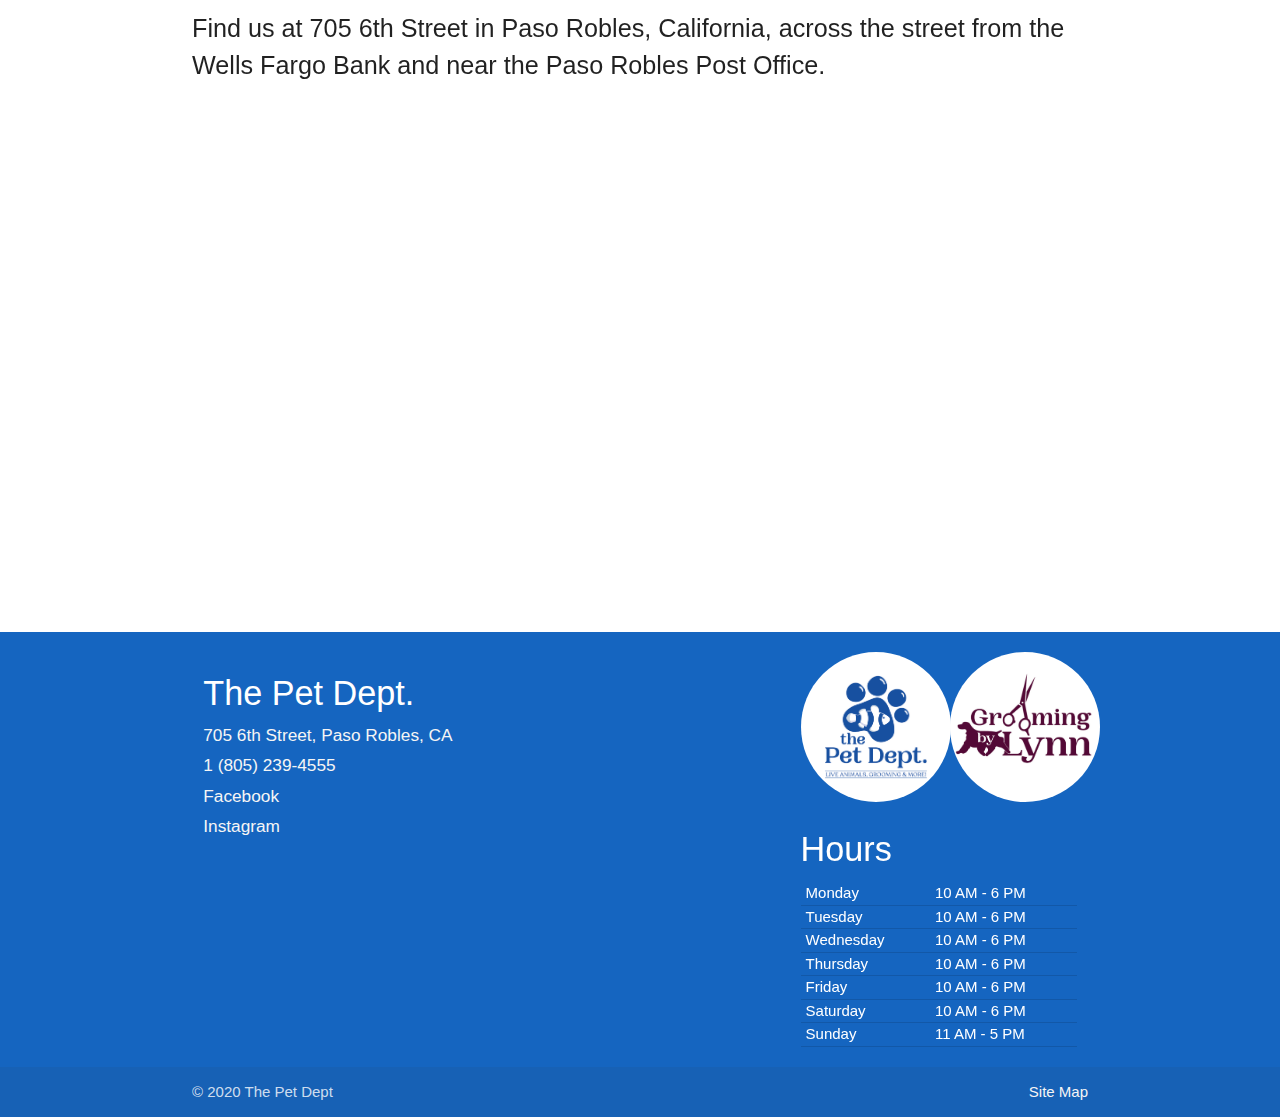
<file: contact.html>
<!DOCTYPE html>
<html lang="en">

<head>
    <meta charset="UTF-8">
    <meta name="viewport" content="width=device-width, initial-scale=1.0">
    <title>The Pet Dept - Contact Us</title>

    <!-- Compiled and minified CSS -->
    <link rel="stylesheet" href="https://cdnjs.cloudflare.com/ajax/libs/materialize/1.0.0/css/materialize.min.css" />
    <link rel="stylesheet" href="assets/css/index.css" />
    <!--Icons in use-->
    <link rel="stylesheet" href="https://fonts.googleapis.com/icon?family=Material+Icons" />
    <link rel="stylesheet" href="https://cdnjs.cloudflare.com/ajax/libs/font-awesome/5.14.0/css/all.min.css"
        integrity="sha512-1PKOgIY59xJ8Co8+NE6FZ+LOAZKjy+KY8iq0G4B3CyeY6wYHN3yt9PW0XpSriVlkMXe40PTKnXrLnZ9+fkDaog=="
        crossorigin="anonymous" />

    <script src="https://cdnjs.cloudflare.com/ajax/libs/materialize/1.0.0/js/materialize.min.js"></script>
    <script type="text/javascript" src="assets/js/nav.js"></script>

</head>

<body>

    <a href="#" id="scrollUp" style="display: none;"><span></span></a>

    <nav>
        <div class="nav-wrapper">
            <div class="row">
                <div class="col s12 white">
                    <a href="index.html" data-target="mobile-menu" class="sidenav-trigger show-on-medium-and-down"><i
                            class="material-icons blue-text text-darken-2">menu</i></a>
                    <a href="index.html" class="brand-logo hide-on-large-only"><img style="width: 70px; height: auto;"
                            src="assets/images/fishlogo.png" /></a>
                    <a href="index.html" class="brand-logo hide-on-med-and-down show-on-large"><img
                            style="width: 70px; height: auto;" src="assets/images/fishlogo.png" /><img
                            style="height: 65px; width: auto; padding-top: 2px;"
                            src="assets/images/namelogo_02.png" /></a>
                    <ul class="right hide-on-med-and-down blue-text text-darken-2">
                        <li><a class="blue-text text-darken-2" href="pets.html">Pets</a></li>
                        <li><a class="dropdown-trigger blue-text text-darken-2" href="#" data-target="dropdown1">Food &
                                Supplies</a>
                            <ul id="dropdown1" class="dropdown-content">
                                <li><a class="waves-effect blue-text text-darken-2" href="feeders.html">Live
                                        Feeders <i class="fas fa-bug fa-lg"></i></a>
                                </li>
                                <li><a class="waves-effect blue-text text-darken-2" href="bird.html">Bird & Wild Bird<i
                                            class="fas fa-dove fa-lg"></i></a>
                                </li>
                                <li><a class="waves-effect blue-text text-darken-2" href="cat.html">Cat & Kitten<i
                                            class="fas fa-cat fa-lg"></i></a>
                                </li>
                                <li><a class="waves-effect blue-text text-darken-2" href="dog.html">Dog & Puppy<i
                                            class="fas fa-dog fa-lg"></i></a>
                                </li>
                                <li><a class="waves-effect blue-text text-darken-2" href="fish.html">Fish (Fresh/Salt)
                                        <i class="fas fa-fish fa-lg"></i></a>
                                </li>
                                <li><a class="waves-effect blue-text text-darken-2" href="reptiles.html">Reptile &
                                        Amphibian <i class="fas fa-frog fa-lg"></i></a>
                                </li>
                                <li><a class="waves-effect blue-text text-darken-2" href="smallanimals.html">Small
                                        Animals <i class="fas fa-paw fa-lg"></i></a></li>
                            </ul>
                        </li>
                        <li><a class="dropdown-trigger blue-text text-darken-2" href="#"
                                data-target="dropdown2">Services</a>
                            <ul id="dropdown2" class="dropdown-content">
                                <li><a class="waves-effect blue-text text-darken-2" href="caresheets.html">Animal Care
                                        Sheets</a>
                                <li><a class="waves-effect blue-text text-darken-2" href="boarding.html">Exotic
                                        Boarding</a>
                                <li><a class="waves-effect blue-text text-darken-2" href="orders.html">Special
                                        Orders</a>
                            </ul>
                        </li>
                        <li><a class="blue-text text-darken-2" href="grooming.html">Grooming</a></li>
                        <li><a class="blue-text text-darken-2" href="about.html">About</a></li>
                        <li><a class="blue-text text-darken-2" href="contact.html">Contact Us</a>
                        </li>
                    </ul>
                </div>
            </div>
        </div>
    </nav>

    <ul id="mobile-menu" class="sidenav">
        <li>
            <div class="user-view" style="height: 211px; margin: auto;">
                <div class="background white">
                    <img src="assets/images/menulogo.png" style="display: block; margin: auto; padding-top: 10px;" />
                </div>
            </div>
        </li>
        <li><a href="#!" style="padding: 0;"><span class="black-text email" style="margin-left: 50px;">705
                    6th Street, Paso
                    Robles,
                    CA</span></a></li>
        <li><a href="https://www.facebook.com/thePetDeptpasorobles/" target="_blank">Facebook <i
                    class="fab fa-facebook-square fa-lg"></i></a></li>
        <li><a href="https://www.instagram.com/pet.dept/" target="_blank">Instagram <i
                    class="fab fa-instagram fa-lg"></i></a></li>
        <li>
            <div class="divider"></div>
        </li>
        <li>
            <ul class="collapsible collapsible-accordion">
                <li>
                    <a href="pets.html" style="margin: 10px 0 0 0 ;padding: 0 32px;">Pets<i
                            class="fas fa-hand-holding-heart fa-lg"></i></a>
                </li>
                <li>
                    <a class="collapsible-header waves-effect" style="padding: 0 32px;">Food &
                        Supplies<i class="fas fa-fish fa-lg"></i></a>
                    <div class="collapsible-body">
                        <ul>
                            <li><a class="waves-effect" style="padding: 0 48px;" href="feeders.html">Live Feeders</a>
                            </li>
                            <li>
                                <div class="divider" style="width: 80%; margin: auto;"></div>
                            </li>
                            <li><a class="waves-effect" style="padding: 0 48px;" href="bird.html">Bird & Wild Bird</a>
                            </li>
                            <li><a class="waves-effect" style="padding: 0 48px;" href="cat.html">Cat & Kitten</a></li>
                            <li><a class="waves-effect" style="padding: 0 48px;" href="dog.html">Dog & Puppy</a></li>
                            <li><a class="waves-effect" style="padding: 0 48px;" href="fish.html">Fish (Fresh &
                                    Salt)</a></li>
                            <li><a class="waves-effect" style="padding: 0 48px;" href="reptile.html">Reptile &
                                    Amphibian</a>
                            </li>
                            <li><a class="waves-effect" style="padding: 0 48px;" href="smallanimals.html">Small
                                    Animals</a></li>
                        </ul>
                    </div>
                </li>
            </ul>
        </li>
        <li>
            <ul class="collapsible collapsible-accordion">
                <li>
                    <a class="collapsible-header waves-effect" style="padding: 0 32px;">Services<i
                            class="fas fa-dove fa-lg"></i></a>
                    <div class="collapsible-body">
                        <ul>
                            <li><a class="waves-effect" style="padding: 0 48px;" href="caresheets.html">Animal Care
                                    Sheets</a></li>
                            <li><a class="waves-effect" style="padding: 0 48px;" href="boarding.html">Exotic
                                    Boarding</a></li>
                            <li><a class="waves-effect" style="padding: 0 48px;" href="orders.html">Special Orders</a>
                            </li>
                        </ul>
                    </div>
                </li>
            </ul>
        </li>
        <li>
            <a href="grooming.html" style="padding: 0 32px;">Grooming<i class="fas fa-dog fa-lg"></i></a>
        </li>
        <li>
            <a href="about.html" style="padding: 0 32px;">About<i class="fas fa-paw fa-lg"></i></a>
        </li>
        <li>
            <a href="contact.html" style="padding: 0 32px;">Contact Us<i class="fas fa-phone-alt fa-lg"></i></a>
        </li>
    </ul>

    <div class="parallax-container">
        <div class="parallax">
            <img id="#parallax-img" src="assets/images/parallax/parallax-background-sunset-01.png" />
        </div>
    </div>

    <div class="container">
        <div class="section">
            <h2>Contact Us</h2>
            <p class="flow-text">
                Call us at <a href="tel:+18052394555"> <i class="fas fa-phone-square-alt fa-lg"></i> 1 (805) 239-4555
                </a> during business hours, Monday through Sunday. To arrange special orders, ask after current animals
                we have in store, or set up and pay for curbside delivery, simply call ahead!
            </p>
        </div>

        <div class="center" style="max-width: 600px; margin: 0 auto;">
            <h4>Store Hours</h4>
            <table class="striped centered">
                <thead>
                    <tr>
                        <th class="flow-text">Day</th>
                        <th class="flow-text">Hours</th>
                    </tr>
                </thead>

                <tbody>
                    <tr>
                        <td class="flow-text">
                            Monday
                        </td>
                        <td class="flow-text">
                            10 AM - 6 PM
                        </td>
                    </tr>
                    <tr>
                        <td class="flow-text">
                            Tuesday
                        </td>
                        <td class="flow-text">
                            10 AM - 6 PM
                        </td>
                    </tr>
                    <tr>
                        <td class="flow-text">
                            Wednesday
                        </td>
                        <td class="flow-text">
                            10 AM - 6 PM
                        </td>
                    </tr>
                    <tr>
                        <td class="flow-text">
                            Thursday
                        </td>
                        <td class="flow-text">
                            10 AM - 6 PM
                        </td>
                    </tr>
                    <tr>
                        <td class="flow-text">
                            Friday
                        </td>
                        <td class="flow-text">
                            10 AM - 6 PM
                        </td>
                    </tr>
                    <tr>
                        <td class="flow-text">
                            Saturday
                        </td>
                        <td class="flow-text">
                            10 AM - 6 PM
                        </td>
                    </tr>
                    <tr>
                        <td class="flow-text">
                            Sunday
                        </td>
                        <td class="flow-text">
                            11 AM - 5 PM
                        </td>
                    </tr>
                </tbody>
            </table>
        </div>

        <div class="section">
            <p class="flow-text">
                Business inquires may also be directed to Brian Wright via email at
                <strong>brian</strong>@<strong>thepetdept</strong>.<strong>com</strong>.
            </p>
            <p class="flow-text">
                Find us at <strong>705 6th Street</strong> in Paso Robles, California, across the street from the Wells
                Fargo Bank and near the Paso Robles Post Office.
            </p>
            <iframe
                src="https://www.google.com/maps/embed?pb=!1m18!1m12!1m3!1d3243.2795920009953!2d-120.69274428462357!3d35.6208332802084!2m3!1f0!2f0!3f0!3m2!1i1024!2i768!4f13.1!3m3!1m2!1s0x80ecc541c10fb1a5%3A0xfbe50d3005c465ac!2sThe%20Pet%20Department!5e0!3m2!1sen!2sus!4v1601244501028!5m2!1sen!2sus"
                width="100%" height="500px" frameborder="0" style="border:0;" allowfullscreen="" aria-hidden="false"
                tabindex="0"></iframe>
        </div>
    </div>

    <footer class="page-footer blue darken-3">
        <div class="container">
            <div class="row">
                <div class="col l6 s12">
                    <h4 class="white-text">The Pet Dept.</h4>
                    <h6 class="grey-text text-lighten-4">705 6th Street, Paso Robles, CA</h6>
                    <h6>
                        <a class="grey-text text-lighten-4" href="tel:+18052394555"> <i
                                class="fas fa-phone-square-alt fa-lg"></i> 1 (805) 239-4555 </a>
                    </h6>
                    <h6>
                        <a class="grey-text text-lighten-4" href="https://www.facebook.com/thePetDeptpasorobles/"
                            target="_blank"><i class="fab fa-facebook-square fa-lg grey-text text-lighten-4"></i>
                            Facebook </a>
                    </h6>
                    <h6>
                        <a class="grey-text text-lighten-4" href="https://www.instagram.com/pet.dept/"
                            target="_blank"><i class="fab fa-instagram fa-lg"></i>
                            Instagram </a>
                    </h6>
                    <br />
                    <iframe
                        src="https://www.google.com/maps/embed?pb=!1m18!1m12!1m3!1d3243.2795920009953!2d-120.69274428462357!3d35.6208332802084!2m3!1f0!2f0!3f0!3m2!1i1024!2i768!4f13.1!3m3!1m2!1s0x80ecc541c10fb1a5%3A0xfbe50d3005c465ac!2sThe%20Pet%20Department!5e0!3m2!1sen!2sus!4v1601244501028!5m2!1sen!2sus"
                        width="100%" height="auto" frameborder="0" style="border:0;" allowfullscreen=""
                        aria-hidden="false" tabindex="0"></iframe>
                    <br />
                    <br />
                </div>
                <div class="col l4 offset-l2 s12">
                    <div class="center-align hide-on-med-and-down row">
                        <div class="col s6">
                            <img style="width: 150px; height: auto;" class="circle" src="assets/images/roundlogo.png" />
                        </div>
                        <div class="col s6">
                            <img style=" width: 150px; height: auto;" class="circle"
                                src="assets/images/roundgroom.png" />
                        </div>
                    </div>
                    <div class="row center-align show-on-small hide-on-med-and-up">
                        <div class="col s6">
                            <img style="width: 100px; height: auto;" class="circle" src="assets/images/roundlogo.png" />
                        </div>
                        <div class="col s6">
                            <img style=" width: 100px; height: auto;" class="circle"
                                src="assets/images/roundgroom.png" />
                        </div>
                    </div>

                    <h4>Hours</h4>
                    <table>
                        <tbody>
                            <tr>
                                <td class="hoursTable">
                                    Monday
                                </td>
                                <td class="hoursTable">
                                    10 AM - 6 PM
                                </td>
                            </tr>
                            <tr>
                                <td class="hoursTable">
                                    Tuesday
                                </td>
                                <td class="hoursTable">
                                    10 AM - 6 PM
                                </td>
                            </tr>
                            <tr>
                                <td class="hoursTable">
                                    Wednesday
                                </td>
                                <td class="hoursTable">
                                    10 AM - 6 PM
                                </td>
                            </tr>
                            <tr>
                                <td class="hoursTable">
                                    Thursday
                                </td>
                                <td class="hoursTable">
                                    10 AM - 6 PM
                                </td>
                            </tr>
                            <tr>
                                <td class="hoursTable">
                                    Friday
                                </td>
                                <td class="hoursTable">
                                    10 AM - 6 PM
                                </td>
                            </tr>
                            <tr>
                                <td class="hoursTable">
                                    Saturday
                                </td>
                                <td class="hoursTable">
                                    10 AM - 6 PM
                                </td>
                            </tr>
                            <tr>
                                <td class="hoursTable">
                                    Sunday
                                </td>
                                <td class="hoursTable">
                                    11 AM - 5 PM
                                </td>
                            </tr>
                        </tbody>
                    </table>
                </div>
            </div>
        </div>
        <div class="footer-copyright">
            <div class="container">
                &copy; 2020 The Pet Dept
                <a class="grey-text text-lighten-4 right" href="sitemap.html">Site Map</a>
            </div>
        </div>
    </footer>



</body>

</html>
</file>
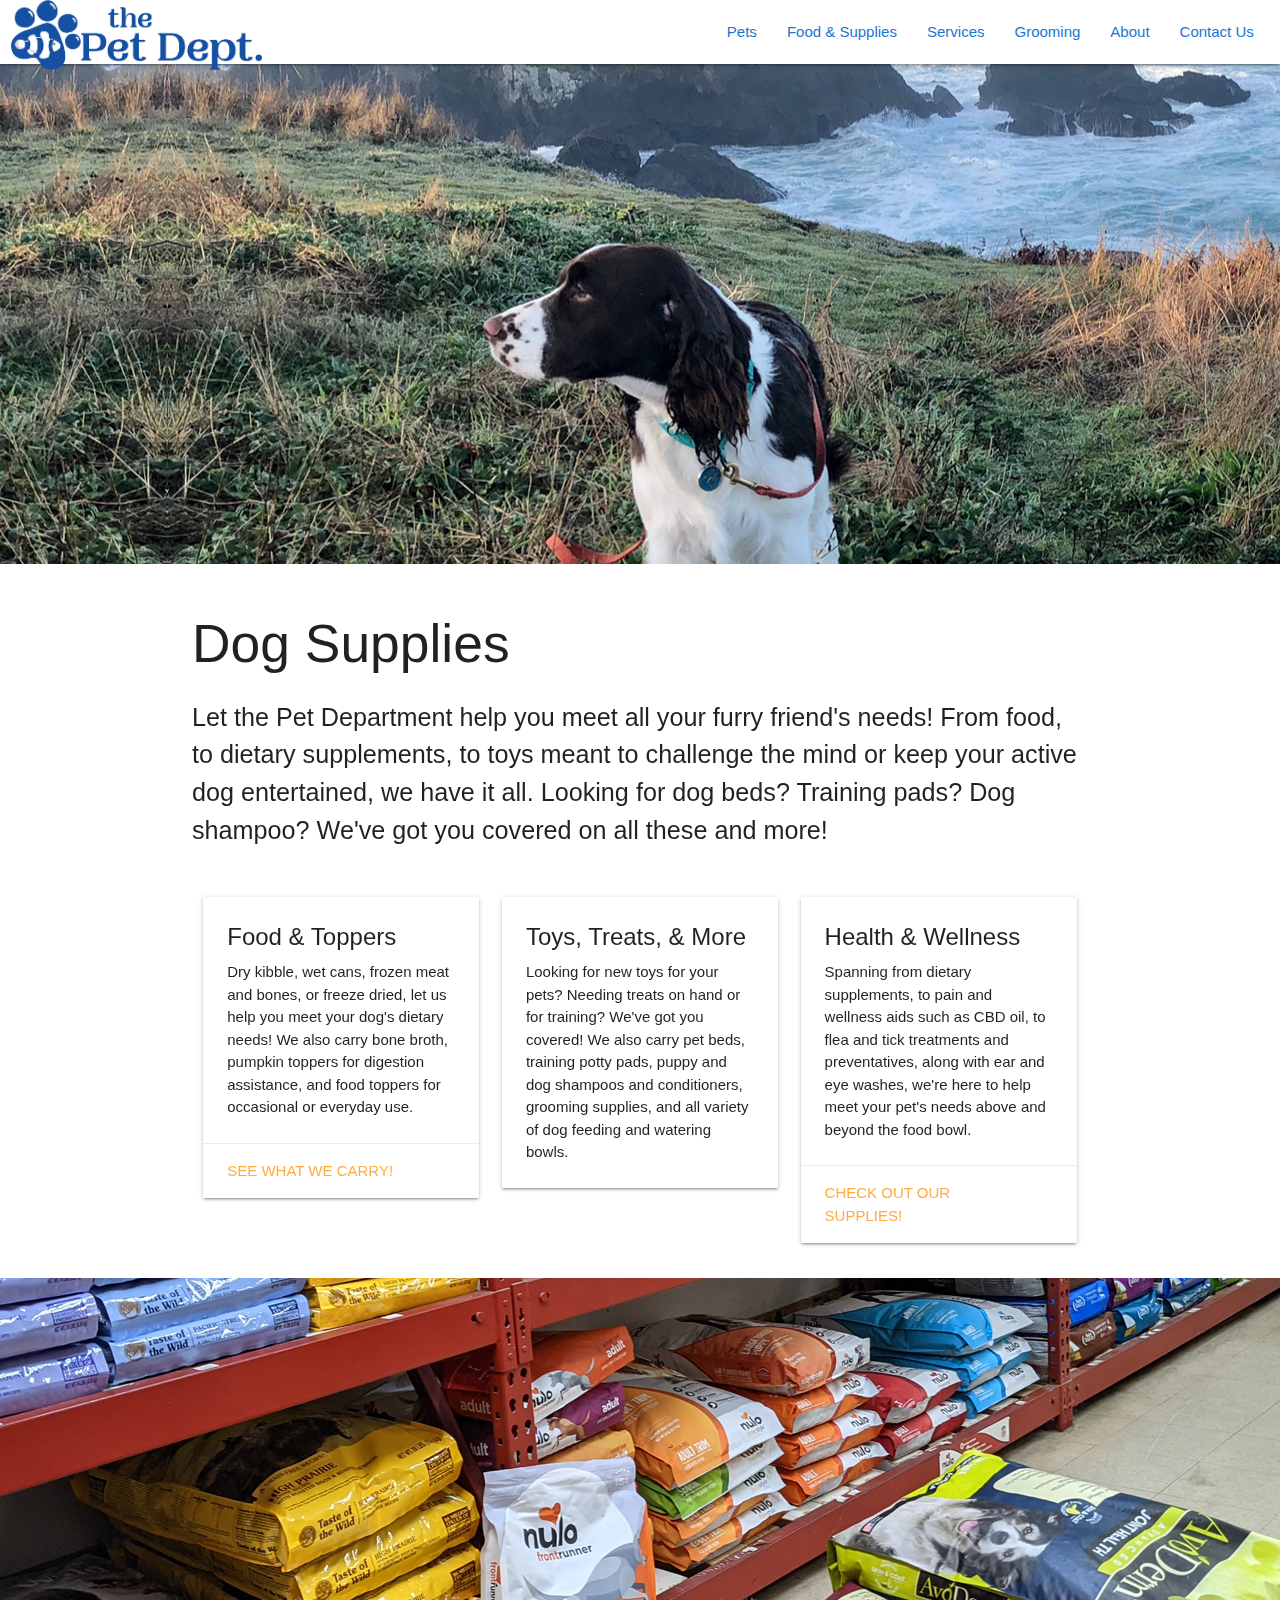
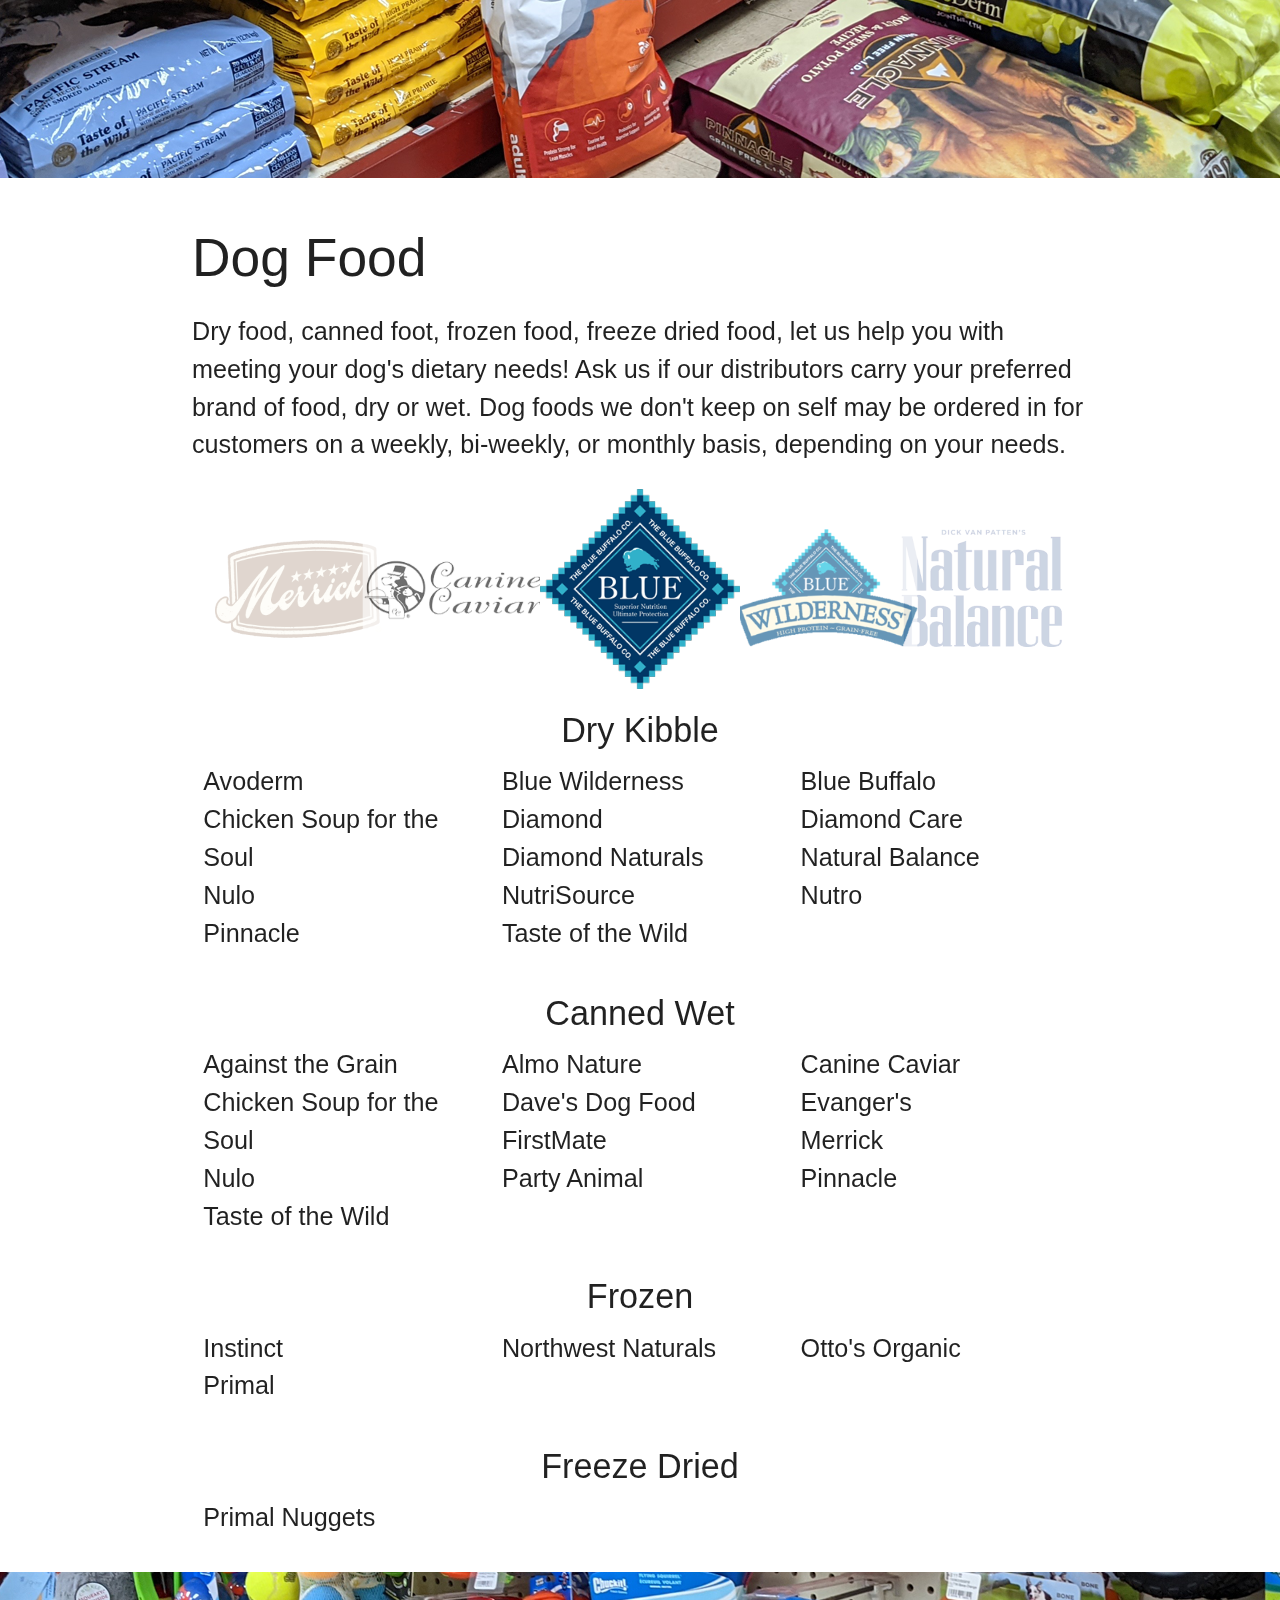
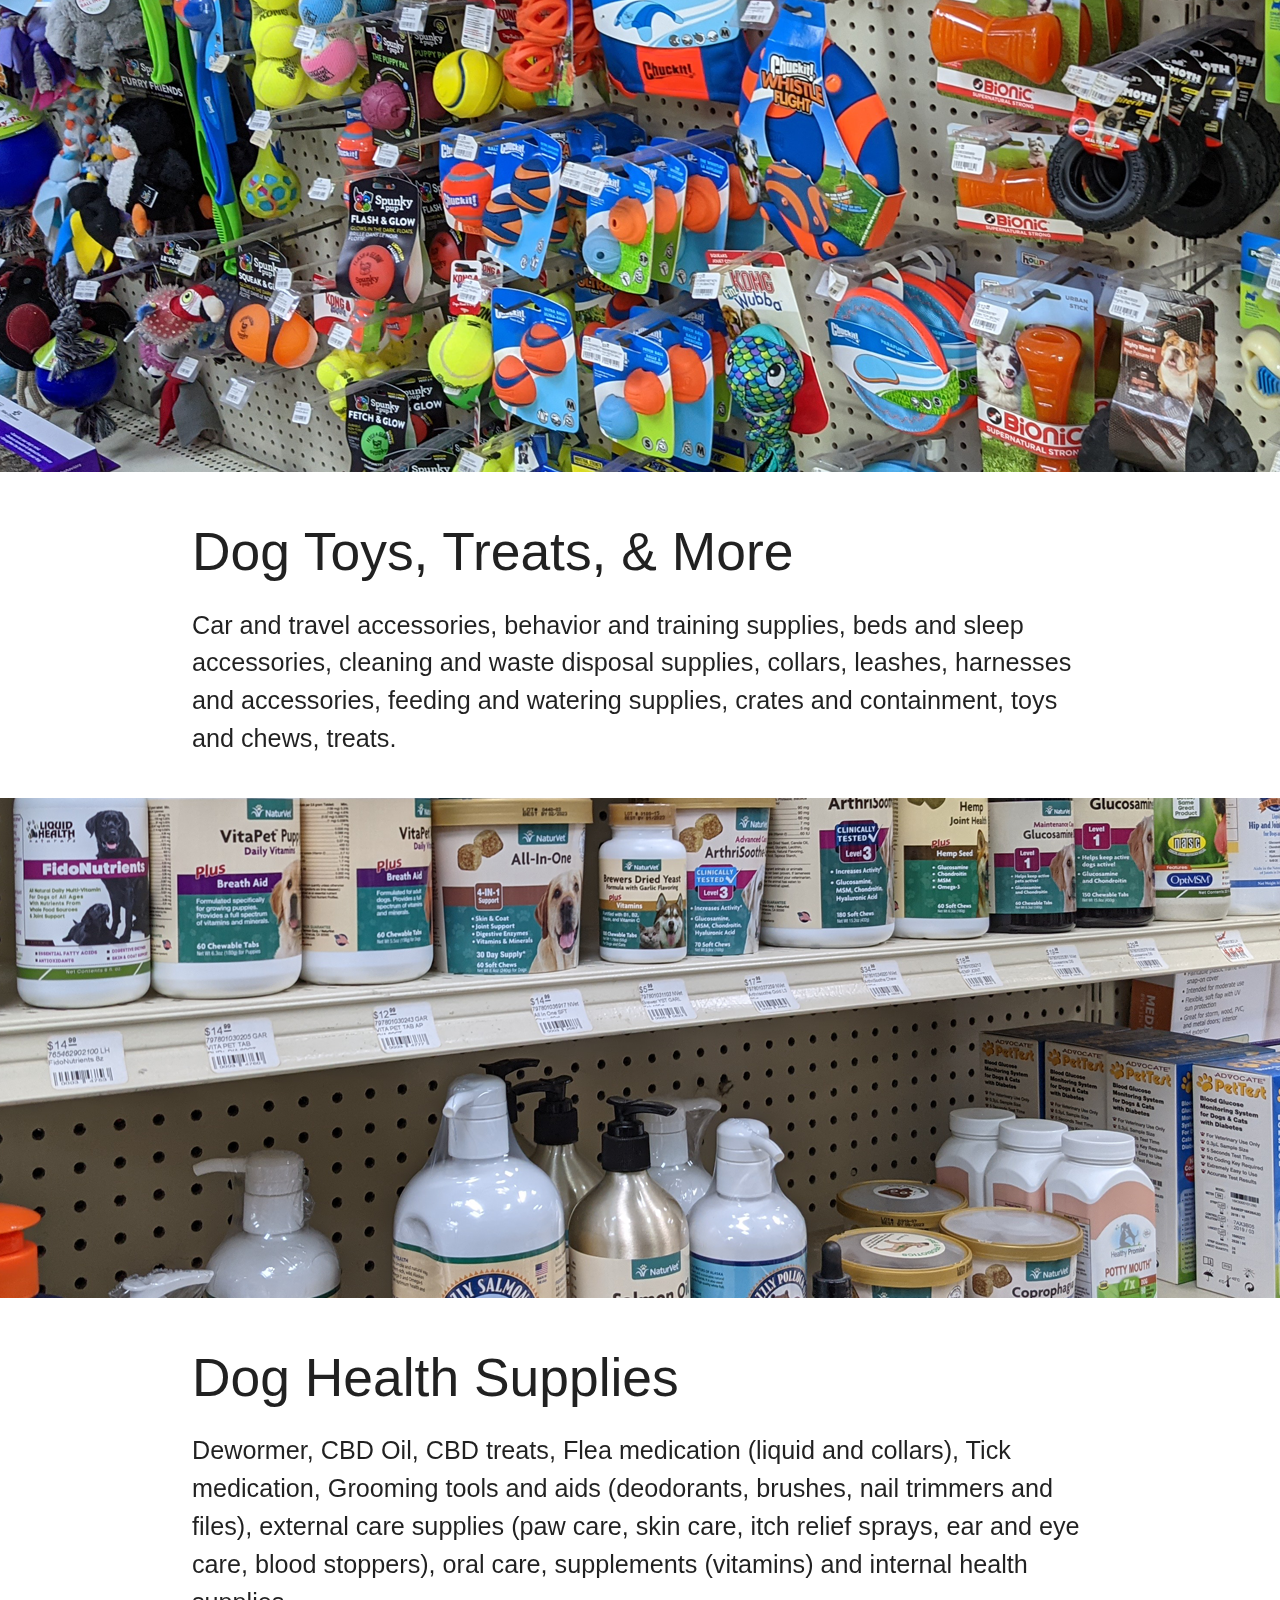
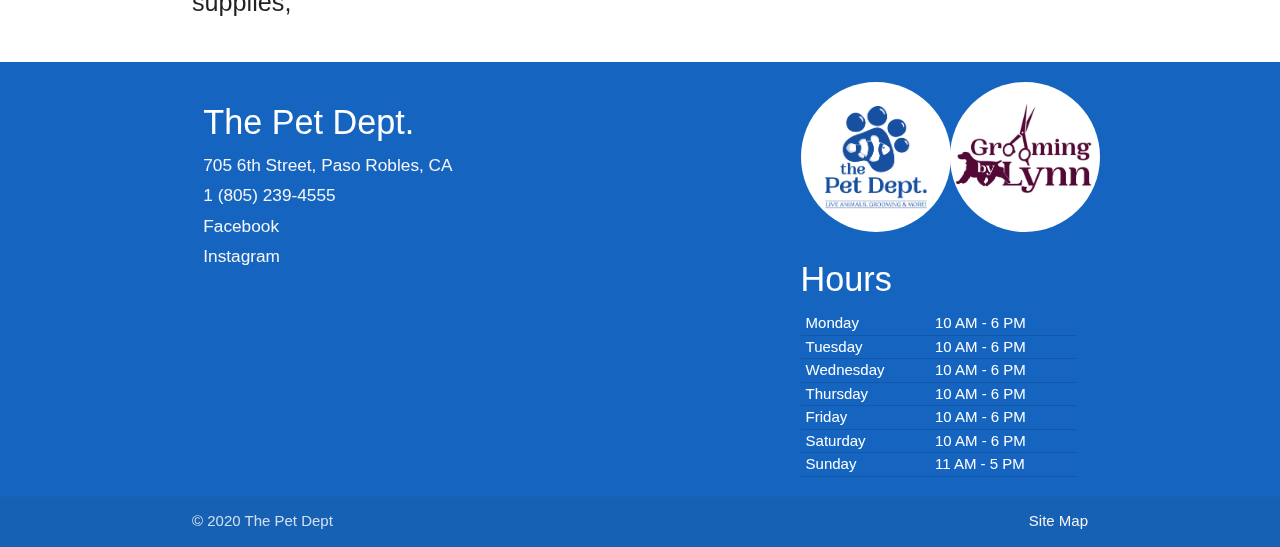
<file: dog.html>
<!DOCTYPE html>
<html lang="en">

<head>
    <meta charset="UTF-8">
    <meta name="viewport" content="width=device-width, initial-scale=1.0">
    <title>The Pet Dept</title>

    <!-- Compiled and minified CSS -->
    <link rel="stylesheet" href="https://cdnjs.cloudflare.com/ajax/libs/materialize/1.0.0/css/materialize.min.css" />
    <link rel="stylesheet" href="assets/css/index.css" />
    <!--Icons in use-->
    <link rel="stylesheet" href="https://fonts.googleapis.com/icon?family=Material+Icons" />
    <link rel="stylesheet" href="https://cdnjs.cloudflare.com/ajax/libs/font-awesome/5.14.0/css/all.min.css"
        integrity="sha512-1PKOgIY59xJ8Co8+NE6FZ+LOAZKjy+KY8iq0G4B3CyeY6wYHN3yt9PW0XpSriVlkMXe40PTKnXrLnZ9+fkDaog=="
        crossorigin="anonymous" />

    <script src="https://cdnjs.cloudflare.com/ajax/libs/materialize/1.0.0/js/materialize.min.js"></script>
    <script type="text/javascript" src="assets/js/nav.js"></script>

</head>

<body>

    <a href="#" id="scrollUp" style="display: none;"><span></span></a>

    <nav>
        <div class="nav-wrapper">
            <div class="row">
                <div class="col s12 white">
                    <a href="#!" data-target="mobile-menu" class="sidenav-trigger show-on-medium-and-down"><i
                            class="material-icons blue-text text-darken-2">menu</i></a>
                    <a href="index.html" class="brand-logo hide-on-large-only"><img style="width: 70px; height: auto;"
                            src="assets/images/fishlogo.png" /></a>
                    <a href="index.html" class="brand-logo hide-on-med-and-down show-on-large"><img
                            style="width: 70px; height: auto;" src="assets/images/fishlogo.png" /><img
                            style="height: 65px; width: auto; padding-top: 2px;"
                            src="assets/images/namelogo_02.png" /></a>
                    <ul class="right hide-on-med-and-down blue-text text-darken-2">
                        <li><a class="blue-text text-darken-2" href="pets.html" target="_blank">Pets</a></li>
                        <li><a class="dropdown-trigger blue-text text-darken-2" href="#" data-target="dropdown1">Food &
                                Supplies</a>
                            <ul id="dropdown1" class="dropdown-content">
                                <li><a class="waves-effect blue-text text-darken-2" href="feeders.html">Live
                                        Feeders <i class="fas fa-bug fa-lg"></i></a>
                                </li>
                                <li><a class="waves-effect blue-text text-darken-2" href="bird.html">Bird & Wild Bird<i
                                            class="fas fa-dove fa-lg"></i></a>
                                </li>
                                <li><a class="waves-effect blue-text text-darken-2" href="cat.html">Cat & Kitten<i
                                            class="fas fa-cat fa-lg"></i></a>
                                </li>
                                <li><a class="waves-effect blue-text text-darken-2" href="dog.html">Dog & Puppy<i
                                            class="fas fa-dog fa-lg"></i></a>
                                </li>
                                <li><a class="waves-effect blue-text text-darken-2" href="fish.html">Fish (Fresh/Salt)
                                        <i class="fas fa-fish fa-lg"></i></a>
                                </li>
                                <li><a class="waves-effect blue-text text-darken-2" href="reptiles.html">Reptile &
                                        Amphibian <i class="fas fa-frog fa-lg"></i></a>
                                </li>
                                <li><a class="waves-effect blue-text text-darken-2" href="smallanimals.html">Small
                                        Animals <i class="fas fa-paw fa-lg"></i></a></li>
                            </ul>
                        </li>
                        <li><a class="dropdown-trigger blue-text text-darken-2" href="#"
                                data-target="dropdown2">Services</a>
                            <ul id="dropdown2" class="dropdown-content">
                                <li><a class="waves-effect blue-text text-darken-2" href="caresheets.html">Animal Care
                                        Sheets</a>
                                <li><a class="waves-effect blue-text text-darken-2" href="boarding.html">Exotic
                                        Boarding</a>
                                <li><a class="waves-effect blue-text text-darken-2" href="orders.html">Special
                                        Orders</a>
                            </ul>
                        </li>
                        <li><a class="blue-text text-darken-2" href="grooming.html" target="_blank">Grooming</a></li>
                        <li><a class="blue-text text-darken-2" href="about.html" target="_blank">About</a></li>
                        <li><a class="blue-text text-darken-2" href="contact.html" target="_blank">Contact Us</a>
                        </li>
                    </ul>
                </div>
            </div>
        </div>
    </nav>

    <ul id="mobile-menu" class="sidenav">
        <li>
            <div class="user-view" style="height: 211px; margin: auto;">
                <div class="background white">
                    <img src="assets/images/menulogo.png" style="display: block; margin: auto; padding-top: 10px;" />
                </div>
            </div>
        </li>
        <li><a href="#!" style="padding: 0;"><span class="black-text email" style="margin-left: 50px;">705
                    6th Street, Paso
                    Robles,
                    CA</span></a></li>
        <li><a href="https://www.facebook.com/thePetDeptpasorobles/" target="_blank">Facebook <i
                    class="fab fa-facebook-square fa-lg"></i></a></li>
        <li><a href="https://www.instagram.com/pet.dept/" target="_blank">Instagram <i
                    class="fab fa-instagram fa-lg"></i></a></li>
        <li>
            <div class="divider"></div>
        </li>
        <li>
            <ul class="collapsible collapsible-accordion">
                <li>
                    <a href="pets.html" style="margin: 10px 0 0 0 ;padding: 0 32px;">Pets<i
                            class="fas fa-hand-holding-heart fa-lg"></i></a>
                </li>
                <li>
                    <a class="collapsible-header waves-effect" style="padding: 0 32px;">Food &
                        Supplies<i class="fas fa-fish fa-lg"></i></a>
                    <div class="collapsible-body">
                        <ul>
                            <li><a class="waves-effect" style="padding: 0 48px;" href="feeders.html">Live Feeders</a>
                            </li>
                            <li>
                                <div class="divider" style="width: 80%; margin: auto;"></div>
                            </li>
                            <li><a class="waves-effect" style="padding: 0 48px;" href="bird.html">Bird & Wild Bird</a>
                            </li>
                            <li><a class="waves-effect" style="padding: 0 48px;" href="cat.html">Cat & Kitten</a></li>
                            <li><a class="waves-effect" style="padding: 0 48px;" href="dog.html">Dog & Puppy</a></li>
                            <li><a class="waves-effect" style="padding: 0 48px;" href="fish.html">Fish (Fresh &
                                    Salt)</a></li>
                            <li><a class="waves-effect" style="padding: 0 48px;" href="reptile.html">Reptile &
                                    Amphibian</a>
                            </li>
                            <li><a class="waves-effect" style="padding: 0 48px;" href="smallanimals.html">Small
                                    Animals</a></li>
                        </ul>
                    </div>
                </li>
            </ul>
        </li>
        <li>
            <ul class="collapsible collapsible-accordion">
                <li>
                    <a class="collapsible-header waves-effect" style="padding: 0 32px;">Services<i
                            class="fas fa-dove fa-lg"></i></a>
                    <div class="collapsible-body">
                        <ul>
                            <li><a class="waves-effect" style="padding: 0 48px;" href="caresheets.html">Animal Care
                                    Sheets</a></li>
                            <li><a class="waves-effect" style="padding: 0 48px;" href="boarding.html">Exotic
                                    Boarding</a></li>
                            <li><a class="waves-effect" style="padding: 0 48px;" href="orders.html">Special Orders</a>
                            </li>
                        </ul>
                    </div>
                </li>
            </ul>
        </li>
        <li>
            <a href="grooming.html" style="padding: 0 32px;">Grooming<i class="fas fa-dog fa-lg"></i></a>
        </li>
        <li>
            <a href="about.html" style="padding: 0 32px;">About<i class="fas fa-paw fa-lg"></i></a>
        </li>
        <li>
            <a href="contact.html" style="padding: 0 32px;">Contact Us<i class="fas fa-phone-alt fa-lg"></i></a>
        </li>
    </ul>

    <div class="parallax-container">
        <div class="parallax">
            <img id="#parallax-img" src="assets/images/parallax/parallax-background-ocean-01.png" />
        </div>
    </div>

    <div class="container">
        <div class="section">
            <h2>Dog Supplies</h2>
            <p class="flow-text">
                Let the Pet Department help you meet all your furry friend's needs! From food, to dietary supplements,
                to toys meant to challenge the mind or keep your active dog entertained, we have it all. Looking for dog
                beds? Training pads? Dog shampoo? We've got you covered on all these and more!
            </p>
        </div>
        <div class="row">
            <div class="col s12 m4 l4">
                <div class="card">
                    <div class="card-content">
                        <span class="card-title">Food & Toppers</span>
                        <p>
                            Dry kibble, wet cans, frozen meat and bones, or freeze dried, let us help you meet your
                            dog's dietary needs! We also carry bone broth, pumpkin toppers for digestion assistance, and
                            food toppers for occasional or everyday use.
                        </p>
                    </div>
                    <div class="card-action">
                        <a href="#foods">See what we carry!</a>
                    </div>
                </div>
            </div>
            <div class="col s12 m4 l4">
                <div class="card">
                    <div class="card-content">
                        <span class="card-title">Toys, Treats, & More</span>
                        <p>
                            Looking for new toys for your pets? Needing treats on hand or for training? We've got you
                            covered! We also carry pet beds, training potty pads, puppy and dog shampoos and
                            conditioners, grooming supplies, and all variety of dog feeding and watering bowls.
                        </p>
                    </div>
                </div>
            </div>
            <div class="col s12 m4 l4">
                <div class="card">
                    <div class="card-content">
                        <span class="card-title">Health & Wellness</span>
                        <p>
                            Spanning from dietary supplements, to pain and wellness aids such as CBD oil, to flea and
                            tick treatments and preventatives, along with ear and eye washes, we're here to help meet
                            your pet's needs above and beyond the food bowl.
                        </p>
                    </div>
                    <div class="card-action">
                        <a href="#health">Check out our supplies!</a>
                    </div>
                </div>
            </div>
        </div>
    </div>
    <div class="parallax-container">
        <div class="parallax">
            <img id="#parallax-img" src="assets/images/parallax/parallax-background-dogfood-01.png" />
        </div>
    </div>
    <div class="container">
        <div class="section">
            <h2>Dog Food</h2>
            <p class="flow-text">
                Dry food, canned foot, frozen food, freeze dried food, let us help you with meeting your dog's dietary
                needs! Ask us if our distributors carry your preferred brand of food, dry or wet. Dog foods we don't
                keep on self may be ordered in for customers on a weekly, bi-weekly, or monthly basis, depending on your
                needs.
            </p>
            <div class="carousel carousel-modifier">
                <a class="carousel-item" href="#one!"><img src="assets/images/logos/LOGO-01.png"></a>
                <a class="carousel-item" href="#two!"><img src="assets/images/logos/LOGO-02.png"></a>
                <a class="carousel-item" href="#three!"><img src="assets/images/logos/LOGO-03.png"></a>
                <a class="carousel-item" href="#four!"><img src="assets/images/logos/LOGO-04.png"></a>
                <a class="carousel-item" href="#five!"><img src="assets/images/logos/LOGO-05.png"></a>
                <a class="carousel-item" href="#six!"><img src="assets/images/logos/LOGO-06.png"></a>
                <a class="carousel-item" href="#seven!"><img src="assets/images/logos/LOGO-07.png"></a>
                <a class="carousel-item" href="#eight!"><img src="assets/images/logos/LOGO-08.png"></a>
                <a class="carousel-item" href="#nine!"><img src="assets/images/logos/LOGO-09.png"></a>
                <a class="carousel-item" href="#ten!"><img src="assets/images/logos/LOGO-10.png"></a>
                <a class="carousel-item" href="#eleven!"><img src="assets/images/logos/LOGO-11.png"></a>
                <a class="carousel-item" href="#twelve!"><img src="assets/images/logos/LOGO-12.png"></a>
                <a class="carousel-item" href="#thirteen!"><img src="assets/images/logos/LOGO-13.png"></a>
                <a class="carousel-item" href="#fourteen!"><img src="assets/images/logos/LOGO-14.png"></a>
                <a class="carousel-item" href="#fifteen!"><img src="assets/images/logos/LOGO-15.png"></a>
                <a class="carousel-item" href="#sixteen!"><img src="assets/images/logos/LOGO-16.png"></a>
                <a class="carousel-item" href="#seventeen!"><img src="assets/images/logos/LOGO-17.png"></a>
                <a class="carousel-item" href="#eighteen!"><img src="assets/images/logos/LOGO-18.png"></a>
                <a class="carousel-item" href="#nineteen!"><img src="assets/images/logos/LOGO-19.png"></a>
                <a class="carousel-item" href="#twenty!"><img src="assets/images/logos/LOGO-20.png"></a>
                <a class="carousel-item" href="#twentyone!"><img src="assets/images/logos/LOGO-21.png"></a>
            </div>
            <div class="row">
                <div class="col s12">
                    <h4 class="center-align">Dry Kibble</h4>
                </div>
                <div class="col s12 m4 valign-wrapper"><span class="flow-text">Avoderm</span></div>
                <div class="col s12 m4 valign-wrapper"><span class="flow-text">Blue Wilderness</span></div>
                <div class="col s12 m4 valign-wrapper"><span class="flow-text">Blue Buffalo</span></div>
                <div class="col s12 m4 valign-wrapper"><span class="flow-text">Chicken Soup for the Soul</span></div>
                <div class="col s12 m4 valign-wrapper"><span class="flow-text">Diamond</span></div>
                <div class="col s12 m4 valign-wrapper"><span class="flow-text">Diamond Care</span></div>
                <div class="col s12 m4 valign-wrapper"><span class="flow-text">Diamond Naturals</span></div>
                <div class="col s12 m4 valign-wrapper"><span class="flow-text">Natural Balance</span></div>
                <div class="col s12 m4 valign-wrapper"><span class="flow-text">Nulo</span></div>
                <div class="col s12 m4 valign-wrapper"><span class="flow-text">NutriSource</span></div>
                <div class="col s12 m4 valign-wrapper"><span class="flow-text">Nutro</span></div>
                <div class="col s12 m4 valign-wrapper"><span class="flow-text">Pinnacle</span></div>
                <div class="col s12 m4 valign-wrapper"><span class="flow-text">Taste of the Wild</span></div>
            </div>
            <div class="row">
                <div class=" col s12">
                    <h4 class="center-align">Canned Wet</h4>
                </div>
                <div class="col s12 m4 valign-wrapper"><span class="flow-text">Against the Grain</span></div>
                <div class="col s12 m4 valign-wrapper"><span class="flow-text">Almo Nature</span></div>
                <div class="col s12 m4 valign-wrapper"><span class="flow-text">Canine Caviar</span></div>
                <div class="col s12 m4 valign-wrapper"><span class="flow-text">Chicken Soup for the Soul</span></div>
                <div class="col s12 m4 valign-wrapper"><span class="flow-text">Dave's Dog Food</span></div>
                <div class="col s12 m4 valign-wrapper"><span class="flow-text">Evanger's</span></div>
                <div class="col s12 m4 valign-wrapper"><span class="flow-text">FirstMate</span></div>
                <div class="col s12 m4 valign-wrapper"><span class="flow-text">Merrick</span></div>
                <div class="col s12 m4 valign-wrapper"><span class="flow-text">Nulo</span></div>
                <div class="col s12 m4 valign-wrapper"><span class="flow-text">Party Animal</span></div>
                <div class="col s12 m4 valign-wrapper"><span class="flow-text">Pinnacle</span></div>
                <div class="col s12 m4 valign-wrapper"><span class="flow-text">Taste of the Wild</span></div>
            </div>
            <div class="row">
                <div class="col s12">
                    <h4 class="center-align">Frozen</h4>
                </div>
                <div class="col s12 m4 valign-wrapper"><span class="flow-text">Instinct</span></div>
                <div class="col s12 m4 valign-wrapper"><span class="flow-text">Northwest Naturals</span></div>
                <div class="col s12 m4 valign-wrapper"><span class="flow-text">Otto's Organic</span></div>
                <div class="col s12 m4 valign-wrapper"><span class="flow-text">Primal</span></div>
            </div>
            <div class="row">
                <div class=" col s12">
                    <h4 class="center-align">Freeze Dried</h4>
                </div>
                <div class="col s12 m4 valign-wrapper"><span class="flow-text">Primal Nuggets</span></div>
            </div>
        </div>
    </div>
    <div class="parallax-container">
        <div class="parallax">
            <img id="#parallax-img" src="assets/images/parallax/parallax-background-dogtoys-01.png" />
        </div>
    </div>
    <div class="container">
        <div class="section">
            <h2>Dog Toys, Treats, & More</h2>
            <p class="flow-text">
                Car and travel accessories, behavior and training supplies, beds and sleep accessories, cleaning and
                waste disposal supplies, collars, leashes, harnesses and accessories, feeding and watering supplies,
                crates and containment, toys and chews, treats.
            </p>
        </div>
    </div>
    <div class="parallax-container">
        <div class="parallax">
            <img id="#parallax-img" src="assets/images/parallax/parallax-background-doghealth-01.png" />
        </div>
    </div>
    <div class="container">
        <div class="section">
            <h2>Dog Health Supplies</h2>
            <p class="flow-text">
                Dewormer, CBD Oil, CBD treats, Flea medication (liquid and collars), Tick medication, Grooming tools and
                aids (deodorants, brushes, nail trimmers and files), external care supplies (paw care, skin care, itch
                relief sprays, ear and eye care, blood stoppers), oral care, supplements (vitamins) and internal health
                supplies,
            </p>
        </div>
    </div>

    <footer class="page-footer blue darken-3">
        <div class="container">
            <div class="row">
                <div class="col l6 s12">
                    <h4 class="white-text">The Pet Dept.</h4>
                    <h6 class="grey-text text-lighten-4">705 6th Street, Paso Robles, CA</h6>
                    <h6>
                        <a class="grey-text text-lighten-4" href="tel:+18052394555"> <i
                                class="fas fa-phone-square-alt fa-lg"></i> 1 (805) 239-4555 </a>
                    </h6>
                    <h6>
                        <a class="grey-text text-lighten-4" href="https://www.facebook.com/thePetDeptpasorobles/"
                            target="_blank"><i class="fab fa-facebook-square fa-lg grey-text text-lighten-4"></i>
                            Facebook </a>
                    </h6>
                    <h6>
                        <a class="grey-text text-lighten-4" href="https://www.instagram.com/pet.dept/"
                            target="_blank"><i class="fab fa-instagram fa-lg"></i>
                            Instagram </a>
                    </h6>
                    <br />
                    <iframe
                        src="https://www.google.com/maps/embed?pb=!1m18!1m12!1m3!1d3243.2795920009953!2d-120.69274428462357!3d35.6208332802084!2m3!1f0!2f0!3f0!3m2!1i1024!2i768!4f13.1!3m3!1m2!1s0x80ecc541c10fb1a5%3A0xfbe50d3005c465ac!2sThe%20Pet%20Department!5e0!3m2!1sen!2sus!4v1601244501028!5m2!1sen!2sus"
                        width="100%" height="auto" frameborder="0" style="border:0;" allowfullscreen=""
                        aria-hidden="false" tabindex="0"></iframe>
                    <br />
                    <br />
                </div>
                <div class="col l4 offset-l2 s12">
                    <div class="center-align hide-on-med-and-down row">
                        <div class="col s6">
                            <img style="width: 150px; height: auto;" class="circle" src="assets/images/roundlogo.png" />
                        </div>
                        <div class="col s6">
                            <img style=" width: 150px; height: auto;" class="circle"
                                src="assets/images/roundgroom.png" />
                        </div>
                    </div>
                    <div class="row center-align show-on-small hide-on-med-and-up">
                        <div class="col s6">
                            <img style="width: 100px; height: auto;" class="circle" src="assets/images/roundlogo.png" />
                        </div>
                        <div class="col s6">
                            <img style=" width: 100px; height: auto;" class="circle"
                                src="assets/images/roundgroom.png" />
                        </div>
                    </div>

                    <h4>Hours</h4>
                    <table>
                        <tbody>
                            <tr>
                                <td class="hoursTable">
                                    Monday
                                </td>
                                <td class="hoursTable">
                                    10 AM - 6 PM
                                </td>
                            </tr>
                            <tr>
                                <td class="hoursTable">
                                    Tuesday
                                </td>
                                <td class="hoursTable">
                                    10 AM - 6 PM
                                </td>
                            </tr>
                            <tr>
                                <td class="hoursTable">
                                    Wednesday
                                </td>
                                <td class="hoursTable">
                                    10 AM - 6 PM
                                </td>
                            </tr>
                            <tr>
                                <td class="hoursTable">
                                    Thursday
                                </td>
                                <td class="hoursTable">
                                    10 AM - 6 PM
                                </td>
                            </tr>
                            <tr>
                                <td class="hoursTable">
                                    Friday
                                </td>
                                <td class="hoursTable">
                                    10 AM - 6 PM
                                </td>
                            </tr>
                            <tr>
                                <td class="hoursTable">
                                    Saturday
                                </td>
                                <td class="hoursTable">
                                    10 AM - 6 PM
                                </td>
                            </tr>
                            <tr>
                                <td class="hoursTable">
                                    Sunday
                                </td>
                                <td class="hoursTable">
                                    11 AM - 5 PM
                                </td>
                            </tr>
                        </tbody>
                    </table>
                </div>
            </div>
        </div>
        <div class="footer-copyright">
            <div class="container">
                &copy; 2020 The Pet Dept
                <a class="grey-text text-lighten-4 right" href="sitemap.html">Site Map</a>
            </div>
        </div>
    </footer>



</body>

</html>
</file>
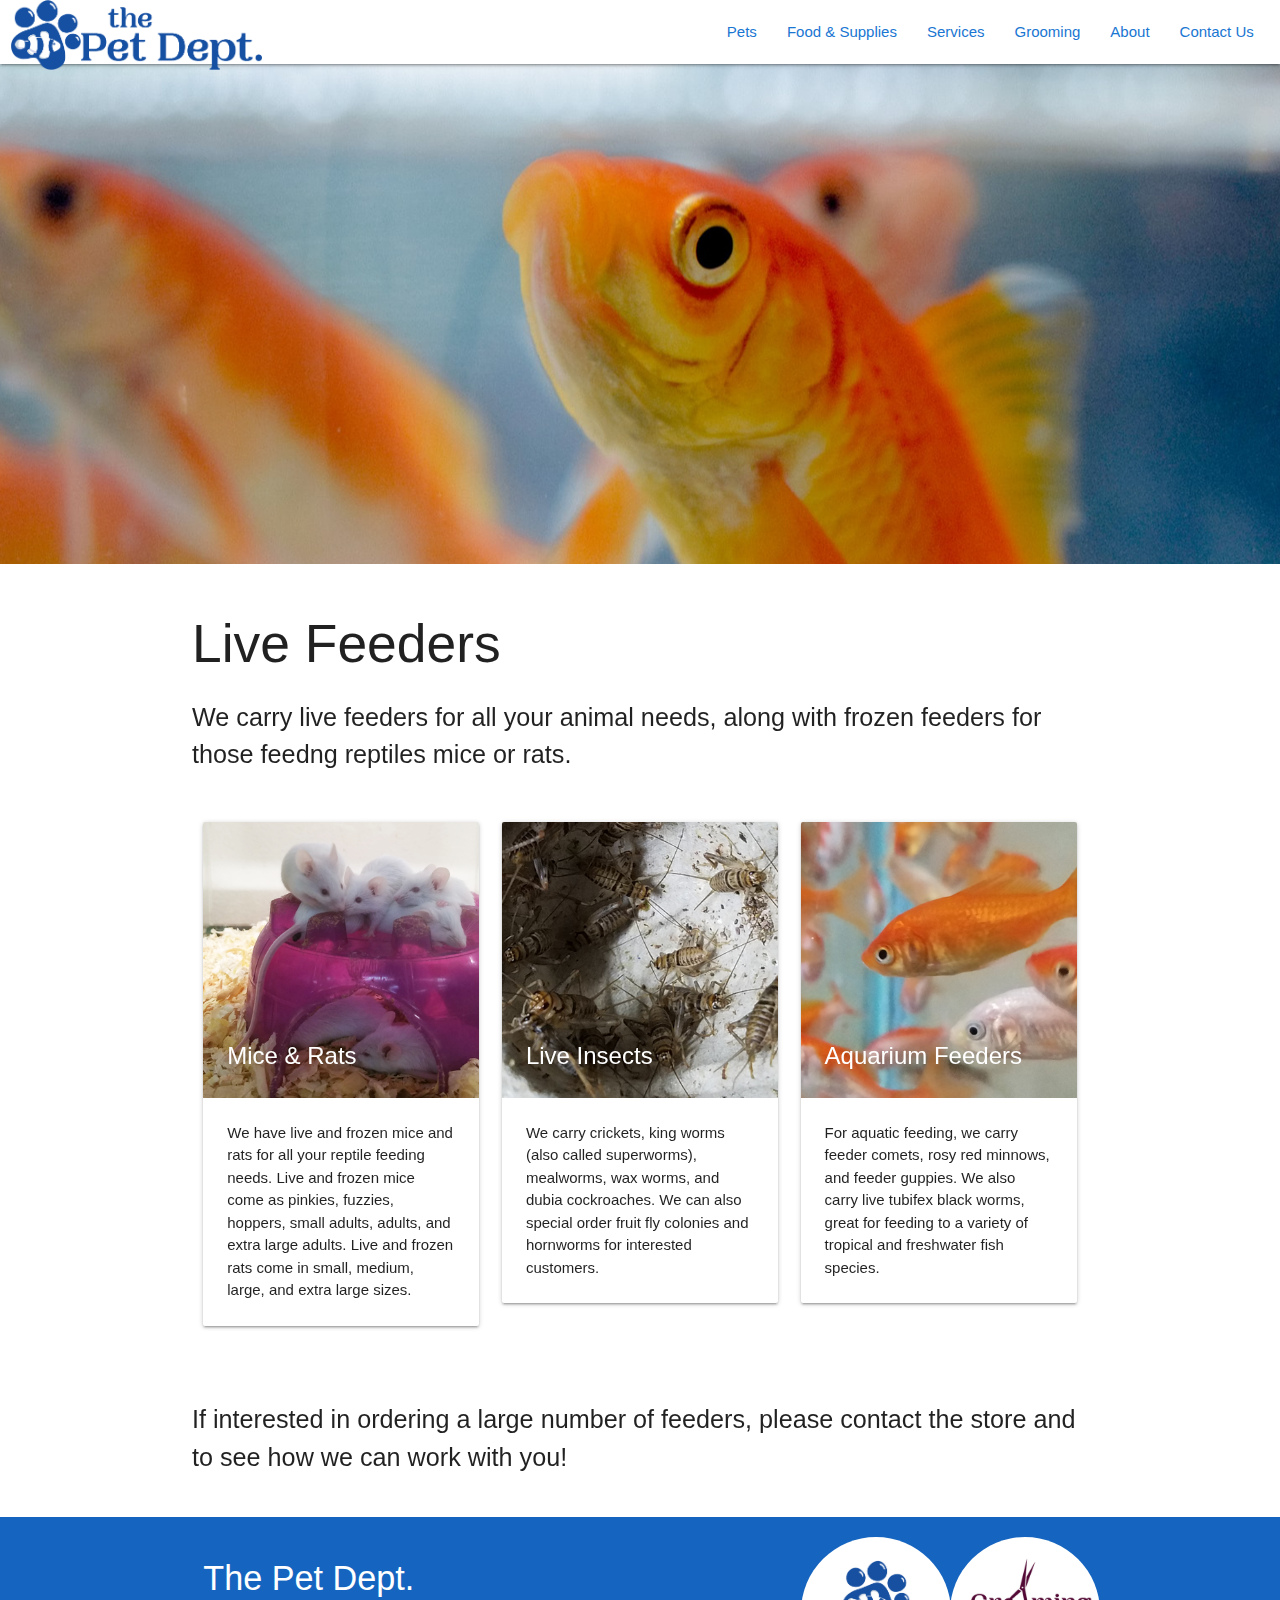
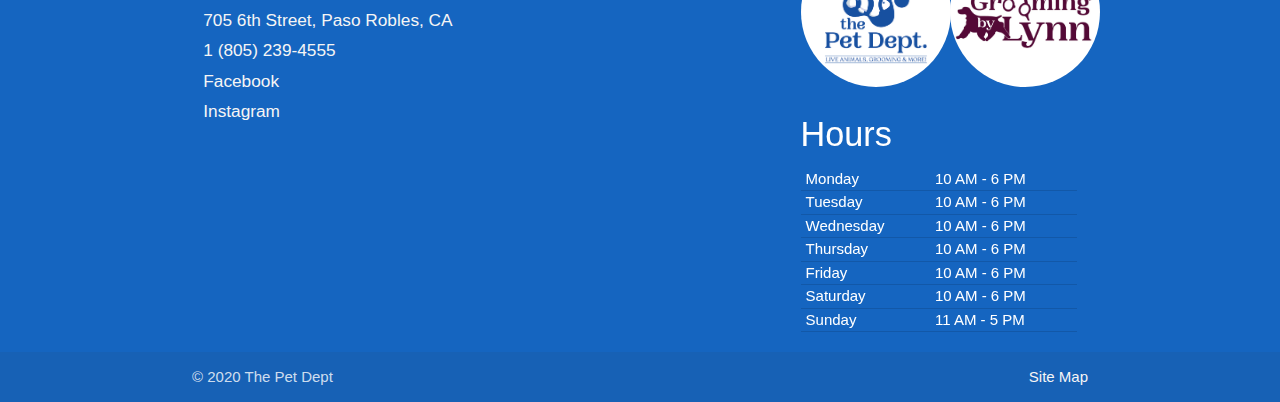
<file: feeders.html>
<!DOCTYPE html>
<html lang="en">

<head>
    <meta charset="UTF-8">
    <meta name="viewport" content="width=device-width, initial-scale=1.0">
    <title>The Pet Dept - Live Feeders</title>

    <!-- Compiled and minified CSS -->
    <link rel="stylesheet" href="https://cdnjs.cloudflare.com/ajax/libs/materialize/1.0.0/css/materialize.min.css" />
    <link rel="stylesheet" href="assets/css/index.css" />
    <!--Icons in use-->
    <link rel="stylesheet" href="https://fonts.googleapis.com/icon?family=Material+Icons" />
    <link rel="stylesheet" href="https://cdnjs.cloudflare.com/ajax/libs/font-awesome/5.14.0/css/all.min.css"
        integrity="sha512-1PKOgIY59xJ8Co8+NE6FZ+LOAZKjy+KY8iq0G4B3CyeY6wYHN3yt9PW0XpSriVlkMXe40PTKnXrLnZ9+fkDaog=="
        crossorigin="anonymous" />

    <script src="https://cdnjs.cloudflare.com/ajax/libs/materialize/1.0.0/js/materialize.min.js"></script>
    <script type="text/javascript" src="assets/js/nav.js"></script>

</head>

<body>

    <a href="#" id="scrollUp" style="display: none;"><span></span></a>

    <nav>
        <div class="nav-wrapper">
            <div class="row">
                <div class="col s12 white">
                    <a href="index.html" data-target="mobile-menu" class="sidenav-trigger show-on-medium-and-down"><i
                            class="material-icons blue-text text-darken-2">menu</i></a>
                    <a href="index.html" class="brand-logo hide-on-large-only"><img style="width: 70px; height: auto;"
                            src="assets/images/fishlogo.png" /></a>
                    <a href="index.html" class="brand-logo hide-on-med-and-down show-on-large"><img
                            style="width: 70px; height: auto;" src="assets/images/fishlogo.png" /><img
                            style="height: 65px; width: auto; padding-top: 2px;"
                            src="assets/images/namelogo_02.png" /></a>
                    <ul class="right hide-on-med-and-down blue-text text-darken-2">
                        <li><a class="blue-text text-darken-2" href="pets.html">Pets</a></li>
                        <li><a class="dropdown-trigger blue-text text-darken-2" href="#" data-target="dropdown1">Food &
                                Supplies</a>
                            <ul id="dropdown1" class="dropdown-content">
                                <li><a class="waves-effect blue-text text-darken-2" href="feeders.html">Live
                                        Feeders <i class="fas fa-bug fa-lg"></i></a>
                                </li>
                                <li><a class="waves-effect blue-text text-darken-2" href="bird.html">Bird & Wild Bird<i
                                            class="fas fa-dove fa-lg"></i></a>
                                </li>
                                <li><a class="waves-effect blue-text text-darken-2" href="cat.html">Cat & Kitten<i
                                            class="fas fa-cat fa-lg"></i></a>
                                </li>
                                <li><a class="waves-effect blue-text text-darken-2" href="dog.html">Dog & Puppy<i
                                            class="fas fa-dog fa-lg"></i></a>
                                </li>
                                <li><a class="waves-effect blue-text text-darken-2" href="fish.html">Fish (Fresh/Salt)
                                        <i class="fas fa-fish fa-lg"></i></a>
                                </li>
                                <li><a class="waves-effect blue-text text-darken-2" href="reptiles.html">Reptile &
                                        Amphibian <i class="fas fa-frog fa-lg"></i></a>
                                </li>
                                <li><a class="waves-effect blue-text text-darken-2" href="smallanimals.html">Small
                                        Animals <i class="fas fa-paw fa-lg"></i></a></li>
                            </ul>
                        </li>
                        <li><a class="dropdown-trigger blue-text text-darken-2" href="#"
                                data-target="dropdown2">Services</a>
                            <ul id="dropdown2" class="dropdown-content">
                                <li><a class="waves-effect blue-text text-darken-2" href="caresheets.html">Animal Care
                                        Sheets</a>
                                <li><a class="waves-effect blue-text text-darken-2" href="boarding.html">Exotic
                                        Boarding</a>
                                <li><a class="waves-effect blue-text text-darken-2" href="orders.html">Special
                                        Orders</a>
                            </ul>
                        </li>
                        <li><a class="blue-text text-darken-2" href="grooming.html">Grooming</a></li>
                        <li><a class="blue-text text-darken-2" href="about.html">About</a></li>
                        <li><a class="blue-text text-darken-2" href="contact.html">Contact Us</a>
                        </li>
                    </ul>
                </div>
            </div>
        </div>
    </nav>

    <ul id="mobile-menu" class="sidenav">
        <li>
            <div class="user-view" style="height: 211px; margin: auto;">
                <div class="background white">
                    <img src="assets/images/menulogo.png" style="display: block; margin: auto; padding-top: 10px;" />
                </div>
            </div>
        </li>
        <li><a href="#!" style="padding: 0;"><span class="black-text email" style="margin-left: 50px;">705
                    6th Street, Paso
                    Robles,
                    CA</span></a></li>
        <li><a href="https://www.facebook.com/thePetDeptpasorobles/" target="_blank">Facebook <i
                    class="fab fa-facebook-square fa-lg"></i></a></li>
        <li><a href="https://www.instagram.com/pet.dept/" target="_blank">Instagram <i
                    class="fab fa-instagram fa-lg"></i></a></li>
        <li>
            <div class="divider"></div>
        </li>
        <li>
            <ul class="collapsible collapsible-accordion">
                <li>
                    <a href="pets.html" style="margin: 10px 0 0 0 ;padding: 0 32px;">Pets<i
                            class="fas fa-hand-holding-heart fa-lg"></i></a>
                </li>
                <li>
                    <a class="collapsible-header waves-effect" style="padding: 0 32px;">Food &
                        Supplies<i class="fas fa-fish fa-lg"></i></a>
                    <div class="collapsible-body">
                        <ul>
                            <li><a class="waves-effect" style="padding: 0 48px;" href="feeders.html">Live Feeders</a>
                            </li>
                            <li>
                                <div class="divider" style="width: 80%; margin: auto;"></div>
                            </li>
                            <li><a class="waves-effect" style="padding: 0 48px;" href="bird.html">Bird & Wild Bird</a>
                            </li>
                            <li><a class="waves-effect" style="padding: 0 48px;" href="cat.html">Cat & Kitten</a></li>
                            <li><a class="waves-effect" style="padding: 0 48px;" href="dog.html">Dog & Puppy</a></li>
                            <li><a class="waves-effect" style="padding: 0 48px;" href="fish.html">Fish (Fresh &
                                    Salt)</a></li>
                            <li><a class="waves-effect" style="padding: 0 48px;" href="reptile.html">Reptile &
                                    Amphibian</a>
                            </li>
                            <li><a class="waves-effect" style="padding: 0 48px;" href="smallanimals.html">Small
                                    Animals</a></li>
                        </ul>
                    </div>
                </li>
            </ul>
        </li>
        <li>
            <ul class="collapsible collapsible-accordion">
                <li>
                    <a class="collapsible-header waves-effect" style="padding: 0 32px;">Services<i
                            class="fas fa-dove fa-lg"></i></a>
                    <div class="collapsible-body">
                        <ul>
                            <li><a class="waves-effect" style="padding: 0 48px;" href="caresheets.html">Animal Care
                                    Sheets</a></li>
                            <li><a class="waves-effect" style="padding: 0 48px;" href="boarding.html">Exotic
                                    Boarding</a></li>
                            <li><a class="waves-effect" style="padding: 0 48px;" href="orders.html">Special Orders</a>
                            </li>
                        </ul>
                    </div>
                </li>
            </ul>
        </li>
        <li>
            <a href="grooming.html" style="padding: 0 32px;">Grooming<i class="fas fa-dog fa-lg"></i></a>
        </li>
        <li>
            <a href="about.html" style="padding: 0 32px;">About<i class="fas fa-paw fa-lg"></i></a>
        </li>
        <li>
            <a href="contact.html" style="padding: 0 32px;">Contact Us<i class="fas fa-phone-alt fa-lg"></i></a>
        </li>
    </ul>

    <div class="parallax-container">
        <div class="parallax">
            <img id="#parallax-img" src="assets/images/parallax/parallax-background-goldfish-01.png" />
        </div>
    </div>

    <div class="container">
        <div class="section">
            <h2>Live Feeders</h2>
            <p class="flow-text">
                We carry live feeders for all your animal needs, along with frozen feeders for those feedng reptiles
                mice or rats.
            </p>
        </div>
        <div class="row">
            <div class="col s12 m4 l4">
                <div class="card">
                    <div class="card-image">
                        <img class="responsive-image" src="assets/images/mice.png" alt="" />
                        <span class="card-title">Mice & Rats</span>
                    </div>
                    <div class="card-content">
                        <p>
                            We have live and frozen mice and rats for all your reptile feeding needs. Live and frozen
                            mice come as pinkies, fuzzies, hoppers, small adults, adults, and extra large adults. Live
                            and frozen rats come in small, medium, large, and extra large sizes.
                        </p>
                    </div>
                </div>
            </div>
            <div class="col s12 m4 l4">
                <div class="card">
                    <div class="card-image">
                        <img class="responsive-image" src="assets/images/crickets.png" alt="" />
                        <span class="card-title">Live Insects</span>
                    </div>
                    <div class="card-content">
                        <p>
                            We carry crickets, king worms (also called superworms), mealworms, wax
                            worms, and dubia cockroaches. We can also special order fruit fly colonies and hornworms for
                            interested customers.
                        </p>
                    </div>
                </div>
            </div>
            <div class="col s12 m4 l4">
                <div class="card">
                    <div class="card-image">
                        <img class="responsive-image" src="assets/images/comet.png" alt="" />
                        <span class="card-title">Aquarium Feeders</span>
                    </div>
                    <div class="card-content">
                        <p>
                            For aquatic feeding, we carry feeder comets, rosy red minnows, and feeder guppies. We also
                            carry live tubifex black worms, great for feeding to a variety of tropical and
                            freshwater fish species.
                        </p>
                    </div>
                </div>
            </div>
        </div>
        <div class="section">
            <p class="flow-text">
                If interested in ordering a large number of feeders, please contact the store and to see how we can
                work with you!
            </p>
        </div>
    </div>
    </div>

    <footer class="page-footer blue darken-3">
        <div class="container">
            <div class="row">
                <div class="col l6 s12">
                    <h4 class="white-text">The Pet Dept.</h4>
                    <h6 class="grey-text text-lighten-4">705 6th Street, Paso Robles, CA</h6>
                    <h6>
                        <a class="grey-text text-lighten-4" href="tel:+18052394555"> <i
                                class="fas fa-phone-square-alt fa-lg"></i> 1 (805) 239-4555 </a>
                    </h6>
                    <h6>
                        <a class="grey-text text-lighten-4" href="https://www.facebook.com/thePetDeptpasorobles/"
                            target="_blank"><i class="fab fa-facebook-square fa-lg grey-text text-lighten-4"></i>
                            Facebook </a>
                    </h6>
                    <h6>
                        <a class="grey-text text-lighten-4" href="https://www.instagram.com/pet.dept/"
                            target="_blank"><i class="fab fa-instagram fa-lg"></i>
                            Instagram </a>
                    </h6>
                    <br />
                    <iframe
                        src="https://www.google.com/maps/embed?pb=!1m18!1m12!1m3!1d3243.2795920009953!2d-120.69274428462357!3d35.6208332802084!2m3!1f0!2f0!3f0!3m2!1i1024!2i768!4f13.1!3m3!1m2!1s0x80ecc541c10fb1a5%3A0xfbe50d3005c465ac!2sThe%20Pet%20Department!5e0!3m2!1sen!2sus!4v1601244501028!5m2!1sen!2sus"
                        width="100%" height="auto" frameborder="0" style="border:0;" allowfullscreen=""
                        aria-hidden="false" tabindex="0"></iframe>
                    <br />
                    <br />
                </div>
                <div class="col l4 offset-l2 s12">
                    <div class="center-align hide-on-med-and-down row">
                        <div class="col s6">
                            <img style="width: 150px; height: auto;" class="circle" src="assets/images/roundlogo.png" />
                        </div>
                        <div class="col s6">
                            <img style=" width: 150px; height: auto;" class="circle"
                                src="assets/images/roundgroom.png" />
                        </div>
                    </div>
                    <div class="row center-align show-on-small hide-on-med-and-up">
                        <div class="col s6">
                            <img style="width: 100px; height: auto;" class="circle" src="assets/images/roundlogo.png" />
                        </div>
                        <div class="col s6">
                            <img style=" width: 100px; height: auto;" class="circle"
                                src="assets/images/roundgroom.png" />
                        </div>
                    </div>

                    <h4>Hours</h4>
                    <table>
                        <tbody>
                            <tr>
                                <td class="hoursTable">
                                    Monday
                                </td>
                                <td class="hoursTable">
                                    10 AM - 6 PM
                                </td>
                            </tr>
                            <tr>
                                <td class="hoursTable">
                                    Tuesday
                                </td>
                                <td class="hoursTable">
                                    10 AM - 6 PM
                                </td>
                            </tr>
                            <tr>
                                <td class="hoursTable">
                                    Wednesday
                                </td>
                                <td class="hoursTable">
                                    10 AM - 6 PM
                                </td>
                            </tr>
                            <tr>
                                <td class="hoursTable">
                                    Thursday
                                </td>
                                <td class="hoursTable">
                                    10 AM - 6 PM
                                </td>
                            </tr>
                            <tr>
                                <td class="hoursTable">
                                    Friday
                                </td>
                                <td class="hoursTable">
                                    10 AM - 6 PM
                                </td>
                            </tr>
                            <tr>
                                <td class="hoursTable">
                                    Saturday
                                </td>
                                <td class="hoursTable">
                                    10 AM - 6 PM
                                </td>
                            </tr>
                            <tr>
                                <td class="hoursTable">
                                    Sunday
                                </td>
                                <td class="hoursTable">
                                    11 AM - 5 PM
                                </td>
                            </tr>
                        </tbody>
                    </table>
                </div>
            </div>
        </div>
        <div class="footer-copyright">
            <div class="container">
                &copy; 2020 The Pet Dept
                <a class="grey-text text-lighten-4 right" href="sitemap.html">Site Map</a>
            </div>
        </div>
    </footer>



</body>

</html>
</file>
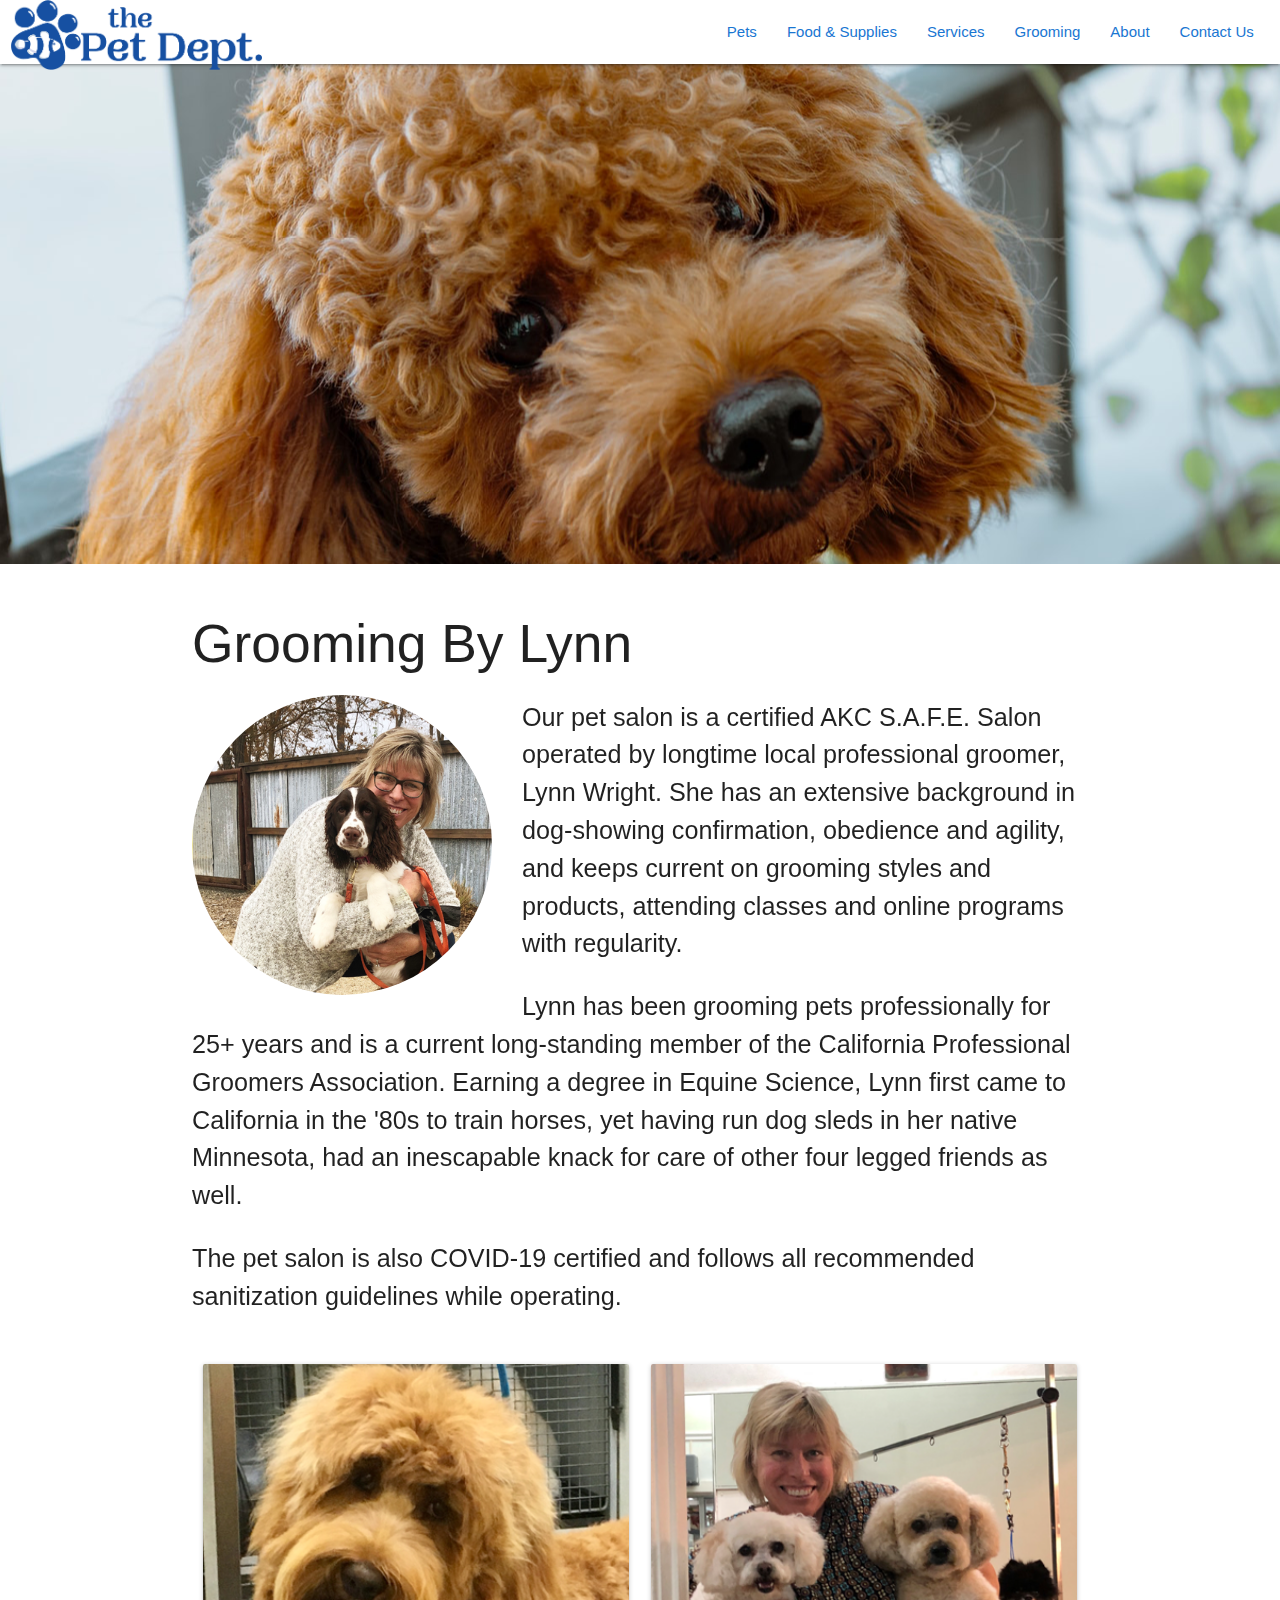
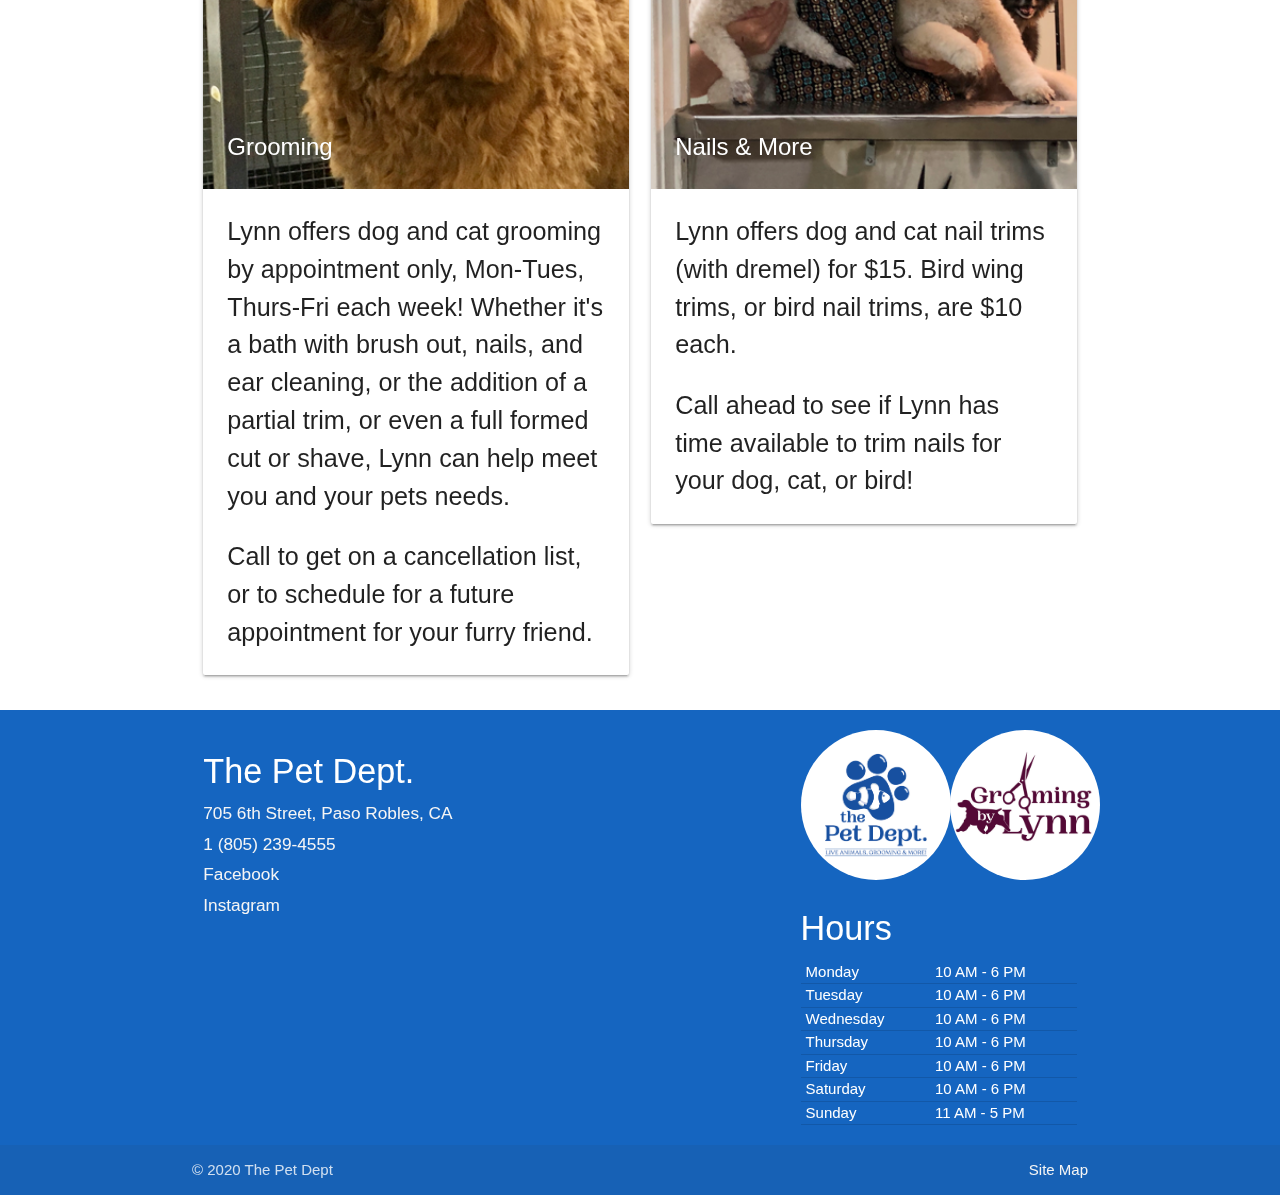
<file: grooming.html>
<!DOCTYPE html>
<html lang="en">

<head>
    <meta charset="UTF-8">
    <meta name="viewport" content="width=device-width, initial-scale=1.0">
    <title>The Pet Dept - Grooming By Lynn</title>

    <!-- Compiled and minified CSS -->
    <link rel="stylesheet" href="https://cdnjs.cloudflare.com/ajax/libs/materialize/1.0.0/css/materialize.min.css" />
    <link rel="stylesheet" href="assets/css/index.css" />
    <!--Icons in use-->
    <link rel="stylesheet" href="https://fonts.googleapis.com/icon?family=Material+Icons" />
    <link rel="stylesheet" href="https://cdnjs.cloudflare.com/ajax/libs/font-awesome/5.14.0/css/all.min.css"
        integrity="sha512-1PKOgIY59xJ8Co8+NE6FZ+LOAZKjy+KY8iq0G4B3CyeY6wYHN3yt9PW0XpSriVlkMXe40PTKnXrLnZ9+fkDaog=="
        crossorigin="anonymous" />

    <script src="https://cdnjs.cloudflare.com/ajax/libs/materialize/1.0.0/js/materialize.min.js"></script>
    <script type="text/javascript" src="assets/js/nav.js"></script>

</head>

<body>

    <a href="#" id="scrollUp" style="display: none;"><span></span></a>

    <nav>
        <div class="nav-wrapper">
            <div class="row">
                <div class="col s12 white">
                    <a href="#!" data-target="mobile-menu" class="sidenav-trigger show-on-medium-and-down"><i
                            class="material-icons blue-text text-darken-2">menu</i></a>
                    <a href="index.html" class="brand-logo hide-on-large-only"><img style="width: 70px; height: auto;"
                            src="assets/images/fishlogo.png" /></a>
                    <a href="index.html" class="brand-logo hide-on-med-and-down show-on-large"><img
                            style="width: 70px; height: auto;" src="assets/images/fishlogo.png" /><img
                            style="height: 65px; width: auto; padding-top: 2px;"
                            src="assets/images/namelogo_02.png" /></a>
                    <ul class="right hide-on-med-and-down blue-text text-darken-2">
                        <li><a class="blue-text text-darken-2" href="pets.html">Pets</a></li>
                        <li><a class="dropdown-trigger blue-text text-darken-2" href="#" data-target="dropdown1">Food &
                                Supplies</a>
                            <ul id="dropdown1" class="dropdown-content">
                                <li><a class="waves-effect blue-text text-darken-2" href="feeders.html">Live
                                        Feeders <i class="fas fa-bug fa-lg"></i></a>
                                </li>
                                <li><a class="waves-effect blue-text text-darken-2" href="bird.html">Bird & Wild Bird<i
                                            class="fas fa-dove fa-lg"></i></a>
                                </li>
                                <li><a class="waves-effect blue-text text-darken-2" href="cat.html">Cat & Kitten<i
                                            class="fas fa-cat fa-lg"></i></a>
                                </li>
                                <li><a class="waves-effect blue-text text-darken-2" href="dog.html">Dog & Puppy<i
                                            class="fas fa-dog fa-lg"></i></a>
                                </li>
                                <li><a class="waves-effect blue-text text-darken-2" href="fish.html">Fish (Fresh/Salt)
                                        <i class="fas fa-fish fa-lg"></i></a>
                                </li>
                                <li><a class="waves-effect blue-text text-darken-2" href="reptiles.html">Reptile &
                                        Amphibian <i class="fas fa-frog fa-lg"></i></a>
                                </li>
                                <li><a class="waves-effect blue-text text-darken-2" href="smallanimals.html">Small
                                        Animals <i class="fas fa-paw fa-lg"></i></a></li>
                            </ul>
                        </li>
                        <li><a class="dropdown-trigger blue-text text-darken-2" href="#"
                                data-target="dropdown2">Services</a>
                            <ul id="dropdown2" class="dropdown-content">
                                <li><a class="waves-effect blue-text text-darken-2" href="caresheets.html">Animal Care
                                        Sheets</a>
                                <li><a class="waves-effect blue-text text-darken-2" href="boarding.html">Exotic
                                        Boarding</a>
                                <li><a class="waves-effect blue-text text-darken-2" href="orders.html">Special
                                        Orders</a>
                            </ul>
                        </li>
                        <li><a class="blue-text text-darken-2" href="grooming.html">Grooming</a></li>
                        <li><a class="blue-text text-darken-2" href="about.html">About</a></li>
                        <li><a class="blue-text text-darken-2" href="contact.html">Contact Us</a>
                        </li>
                    </ul>
                </div>
            </div>
        </div>
    </nav>

    <ul id="mobile-menu" class="sidenav">
        <li>
            <div class="user-view" style="height: 211px; margin: auto;">
                <div class="background white">
                    <img src="assets/images/menulogo.png" style="display: block; margin: auto; padding-top: 10px;" />
                </div>
            </div>
        </li>
        <li><a href="#!" style="padding: 0;"><span class="black-text email" style="margin-left: 50px;">705
                    6th Street, Paso
                    Robles,
                    CA</span></a></li>
        <li><a href="https://www.facebook.com/thePetDeptpasorobles/" target="_blank">Facebook <i
                    class="fab fa-facebook-square fa-lg"></i></a></li>
        <li><a href="https://www.instagram.com/pet.dept/" target="_blank">Instagram <i
                    class="fab fa-instagram fa-lg"></i></a></li>
        <li>
            <div class="divider"></div>
        </li>
        <li>
            <ul class="collapsible collapsible-accordion">
                <li>
                    <a href="pets.html" style="margin: 10px 0 0 0 ;padding: 0 32px;">Pets<i
                            class="fas fa-hand-holding-heart fa-lg"></i></a>
                </li>
                <li>
                    <a class="collapsible-header waves-effect" style="padding: 0 32px;">Food &
                        Supplies<i class="fas fa-fish fa-lg"></i></a>
                    <div class="collapsible-body">
                        <ul>
                            <li><a class="waves-effect" style="padding: 0 48px;" href="feeders.html">Live Feeders</a>
                            </li>
                            <li>
                                <div class="divider" style="width: 80%; margin: auto;"></div>
                            </li>
                            <li><a class="waves-effect" style="padding: 0 48px;" href="bird.html">Bird & Wild Bird</a>
                            </li>
                            <li><a class="waves-effect" style="padding: 0 48px;" href="cat.html">Cat & Kitten</a></li>
                            <li><a class="waves-effect" style="padding: 0 48px;" href="dog.html">Dog & Puppy</a></li>
                            <li><a class="waves-effect" style="padding: 0 48px;" href="fish.html">Fish (Fresh &
                                    Salt)</a></li>
                            <li><a class="waves-effect" style="padding: 0 48px;" href="reptile.html">Reptile &
                                    Amphibian</a>
                            </li>
                            <li><a class="waves-effect" style="padding: 0 48px;" href="smallanimals.html">Small
                                    Animals</a></li>
                        </ul>
                    </div>
                </li>
            </ul>
        </li>
        <li>
            <ul class="collapsible collapsible-accordion">
                <li>
                    <a class="collapsible-header waves-effect" style="padding: 0 32px;">Services<i
                            class="fas fa-dove fa-lg"></i></a>
                    <div class="collapsible-body">
                        <ul>
                            <li><a class="waves-effect" style="padding: 0 48px;" href="caresheets.html">Animal Care
                                    Sheets</a></li>
                            <li><a class="waves-effect" style="padding: 0 48px;" href="boarding.html">Exotic
                                    Boarding</a></li>
                            <li><a class="waves-effect" style="padding: 0 48px;" href="orders.html">Special Orders</a>
                            </li>
                        </ul>
                    </div>
                </li>
            </ul>
        </li>
        <li>
            <a href="grooming.html" style="padding: 0 32px;">Grooming<i class="fas fa-dog fa-lg"></i></a>
        </li>
        <li>
            <a href="about.html" style="padding: 0 32px;">About<i class="fas fa-paw fa-lg"></i></a>
        </li>
        <li>
            <a href="contact.html" style="padding: 0 32px;">Contact Us<i class="fas fa-phone-alt fa-lg"></i></a>
        </li>
    </ul>

    <div class="parallax-container">
        <div class="parallax">
            <img id="#parallax-img" src="assets/images/parallax/parallax-background-poodle-02.png" />
        </div>
    </div>

    <div class="container">
        <div class="section">
            <h2>Grooming By Lynn</h2>
            <img class="profile-img circle responsive-img left" style="max-width: 300px;" alt=""
                src="assets/images/grooming/profilesquare.png">
            <p class="flow-text">
                Our pet salon is a certified AKC S.A.F.E. Salon operated by longtime local professional groomer, Lynn
                Wright. She has an extensive background in
                dog-showing confirmation, obedience and agility, and keeps current on grooming styles and products,
                attending classes and online programs with regularity.
            </p>
            <p class="flow-text">
                Lynn has been grooming pets professionally for 25+ years and is a current long-standing member
                of the California Professional Groomers Association. Earning a degree in Equine Science, Lynn first came
                to California in the '80s to train horses, yet having run dog sleds in her native Minnesota, had an
                inescapable knack for care of other four legged friends as well.
            </p>
            <p class="flow-text">
                The pet salon is also COVID-19 certified and
                follows all recommended sanitization guidelines while operating.
            </p>
        </div>
        <div class="row">
            <div class="col s12 m6">
                <div class="card">
                    <div class="card-image">
                        <img src="assets/images/squares/grooming05.png">
                        <span class="card-title">Grooming</span>
                    </div>
                    <div class="card-content">
                        <p class="flow-text">
                            Lynn offers dog and cat grooming by appointment only, Mon-Tues, Thurs-Fri
                            each week! Whether it's a bath with brush out, nails, and ear cleaning, or the addition of a
                            partial trim, or even a
                            full formed cut or shave, Lynn can help meet you and your pets needs.
                        </p>
                        <br />
                        <p class="flow-text">
                            Call to get on a cancellation list, or to schedule for a future appointment for
                            your furry friend.
                        </p>
                    </div>
                </div>
            </div>
            <div class="col s12 m6">
                <div class="card">
                    <div class="card-image">
                        <img src="assets/images/squares/grooming03.png">
                        <span class="card-title">Nails & More</span>
                    </div>
                    <div class="card-content">
                        <p class="flow-text">
                            Lynn offers dog and cat nail trims (with dremel) for $15. Bird wing trims, or bird nail
                            trims, are $10 each.
                        </p>
                        <br />
                        <p class="flow-text">
                            Call ahead to see if Lynn has time available to trim nails for your dog, cat, or bird!
                        </p>
                    </div>
                </div>
            </div>
        </div>
    </div>


    <footer class="page-footer blue darken-3">
        <div class="container">
            <div class="row">
                <div class="col l6 s12">
                    <h4 class="white-text">The Pet Dept.</h4>
                    <h6 class="grey-text text-lighten-4">705 6th Street, Paso Robles, CA</h6>
                    <h6>
                        <a class="grey-text text-lighten-4" href="tel:+18052394555"> <i
                                class="fas fa-phone-square-alt fa-lg"></i> 1 (805) 239-4555 </a>
                    </h6>
                    <h6>
                        <a class="grey-text text-lighten-4" href="https://www.facebook.com/thePetDeptpasorobles/"
                            target="_blank"><i class="fab fa-facebook-square fa-lg grey-text text-lighten-4"></i>
                            Facebook </a>
                    </h6>
                    <h6>
                        <a class="grey-text text-lighten-4" href="https://www.instagram.com/pet.dept/"
                            target="_blank"><i class="fab fa-instagram fa-lg"></i>
                            Instagram </a>
                    </h6>
                    <br />
                    <iframe
                        src="https://www.google.com/maps/embed?pb=!1m18!1m12!1m3!1d3243.2795920009953!2d-120.69274428462357!3d35.6208332802084!2m3!1f0!2f0!3f0!3m2!1i1024!2i768!4f13.1!3m3!1m2!1s0x80ecc541c10fb1a5%3A0xfbe50d3005c465ac!2sThe%20Pet%20Department!5e0!3m2!1sen!2sus!4v1601244501028!5m2!1sen!2sus"
                        width="100%" height="auto" frameborder="0" style="border:0;" allowfullscreen=""
                        aria-hidden="false" tabindex="0"></iframe>
                    <br />
                    <br />
                </div>
                <div class="col l4 offset-l2 s12">
                    <div class="center-align hide-on-med-and-down row">
                        <div class="col s6">
                            <img style="width: 150px; height: auto;" class="circle" src="assets/images/roundlogo.png" />
                        </div>
                        <div class="col s6">
                            <img style=" width: 150px; height: auto;" class="circle"
                                src="assets/images/roundgroom.png" />
                        </div>
                    </div>
                    <div class="row center-align show-on-small hide-on-med-and-up">
                        <div class="col s6">
                            <img style="width: 100px; height: auto;" class="circle" src="assets/images/roundlogo.png" />
                        </div>
                        <div class="col s6">
                            <img style=" width: 100px; height: auto;" class="circle"
                                src="assets/images/roundgroom.png" />
                        </div>
                    </div>

                    <h4>Hours</h4>
                    <table>
                        <tbody>
                            <tr>
                                <td class="hoursTable">
                                    Monday
                                </td>
                                <td class="hoursTable">
                                    10 AM - 6 PM
                                </td>
                            </tr>
                            <tr>
                                <td class="hoursTable">
                                    Tuesday
                                </td>
                                <td class="hoursTable">
                                    10 AM - 6 PM
                                </td>
                            </tr>
                            <tr>
                                <td class="hoursTable">
                                    Wednesday
                                </td>
                                <td class="hoursTable">
                                    10 AM - 6 PM
                                </td>
                            </tr>
                            <tr>
                                <td class="hoursTable">
                                    Thursday
                                </td>
                                <td class="hoursTable">
                                    10 AM - 6 PM
                                </td>
                            </tr>
                            <tr>
                                <td class="hoursTable">
                                    Friday
                                </td>
                                <td class="hoursTable">
                                    10 AM - 6 PM
                                </td>
                            </tr>
                            <tr>
                                <td class="hoursTable">
                                    Saturday
                                </td>
                                <td class="hoursTable">
                                    10 AM - 6 PM
                                </td>
                            </tr>
                            <tr>
                                <td class="hoursTable">
                                    Sunday
                                </td>
                                <td class="hoursTable">
                                    11 AM - 5 PM
                                </td>
                            </tr>
                        </tbody>
                    </table>
                </div>
            </div>
        </div>
        <div class="footer-copyright">
            <div class="container">
                &copy; 2020 The Pet Dept
                <a class="grey-text text-lighten-4 right" href="sitemap.html">Site Map</a>
            </div>
        </div>
    </footer>



</body>

</html>
</file>
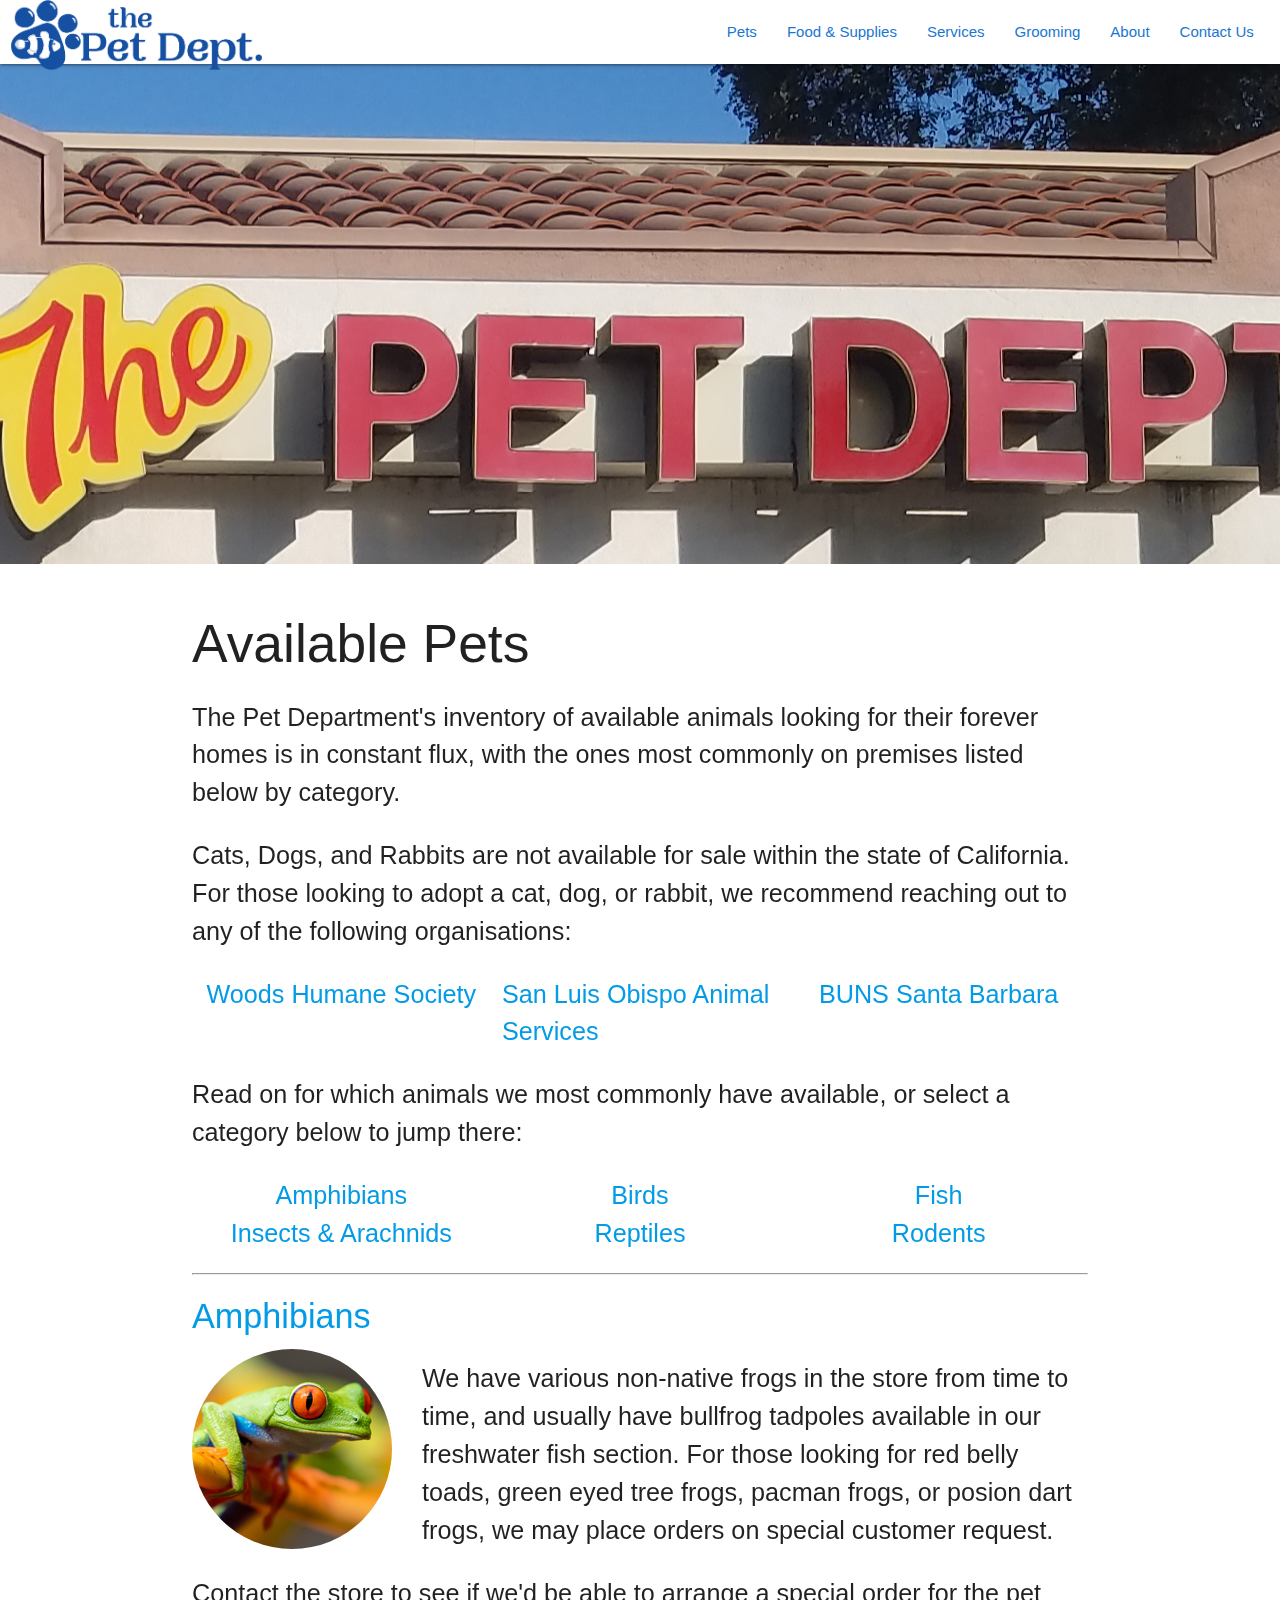
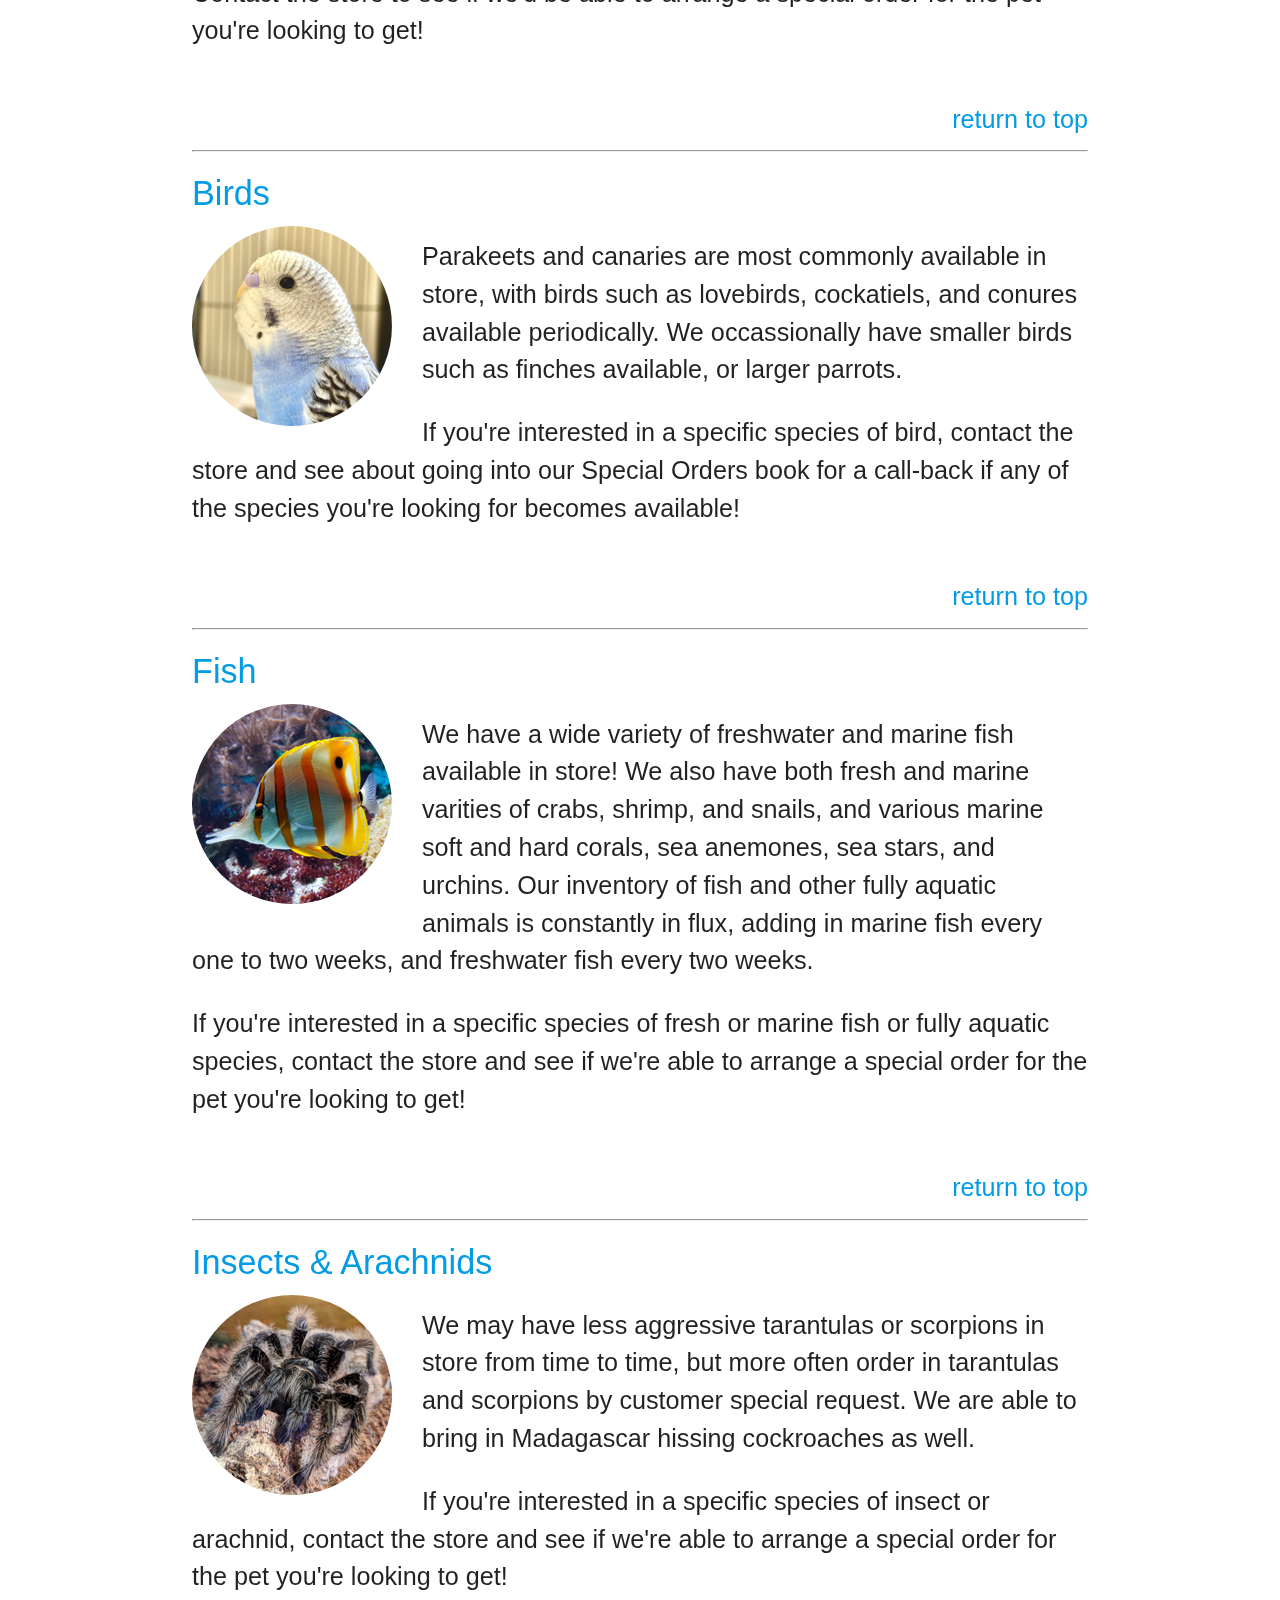
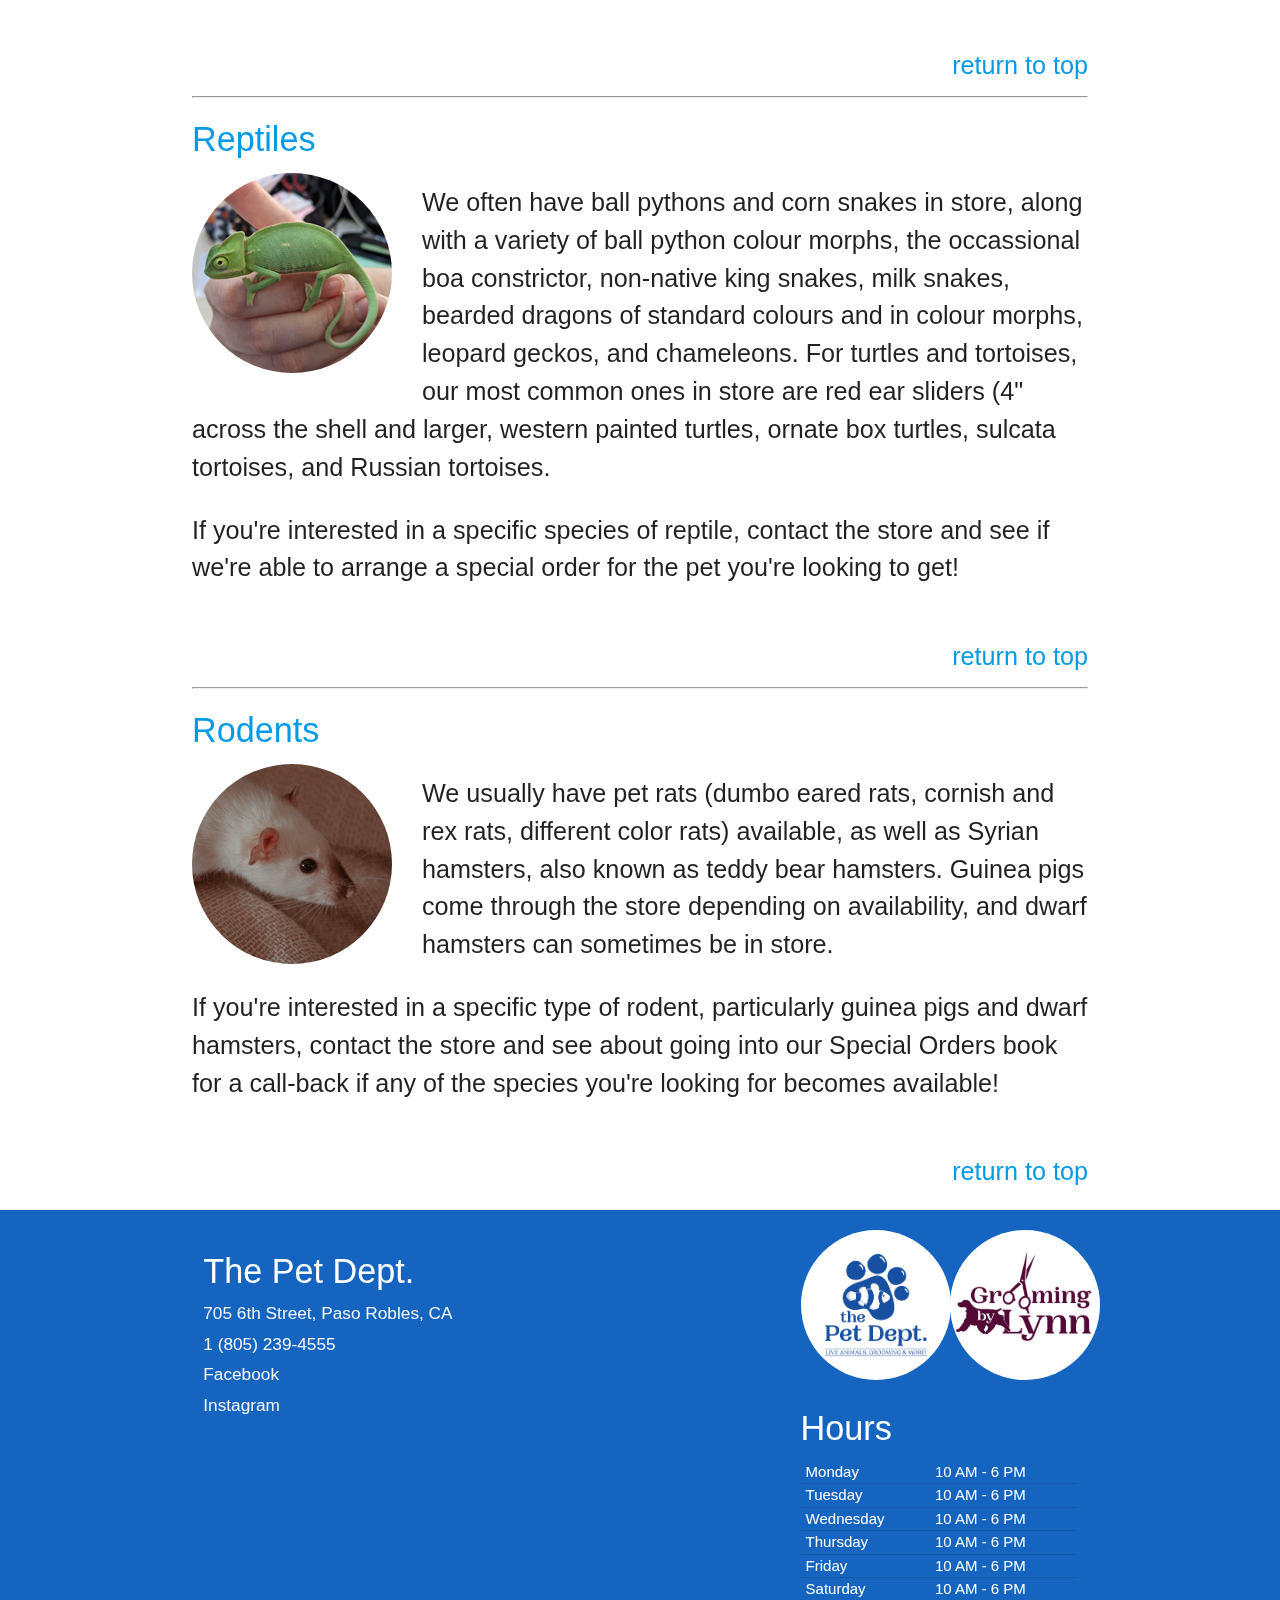
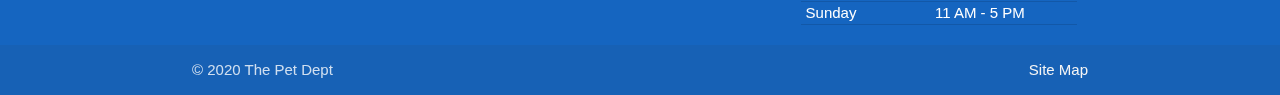
<file: pets.html>
<!DOCTYPE html>
<html lang="en">

<head>
    <meta charset="UTF-8">
    <meta name="viewport" content="width=device-width, initial-scale=1.0">
    <title>The Pet Dept - Available Pets</title>

    <!-- Compiled and minified CSS -->
    <link rel="stylesheet" href="https://cdnjs.cloudflare.com/ajax/libs/materialize/1.0.0/css/materialize.min.css" />
    <link rel="stylesheet" href="assets/css/index.css" />
    <!--Icons in use-->
    <link rel="stylesheet" href="https://fonts.googleapis.com/icon?family=Material+Icons" />
    <link rel="stylesheet" href="https://cdnjs.cloudflare.com/ajax/libs/font-awesome/5.14.0/css/all.min.css"
        integrity="sha512-1PKOgIY59xJ8Co8+NE6FZ+LOAZKjy+KY8iq0G4B3CyeY6wYHN3yt9PW0XpSriVlkMXe40PTKnXrLnZ9+fkDaog=="
        crossorigin="anonymous" />

    <script src="https://cdnjs.cloudflare.com/ajax/libs/materialize/1.0.0/js/materialize.min.js"></script>
    <script type="text/javascript" src="assets/js/nav.js"></script>

</head>

<body>

    <a href="#" id="scrollUp" style="display: none;"><span></span></a>

    <nav>
        <div class="nav-wrapper">
            <div class="row">
                <div class="col s12 white">
                    <a href="index.html" data-target="mobile-menu" class="sidenav-trigger show-on-medium-and-down"><i
                            class="material-icons blue-text text-darken-2">menu</i></a>
                    <a href="index.html" class="brand-logo hide-on-large-only"><img style="width: 70px; height: auto;"
                            src="assets/images/fishlogo.png" /></a>
                    <a href="index.html" class="brand-logo hide-on-med-and-down show-on-large"><img
                            style="width: 70px; height: auto;" src="assets/images/fishlogo.png" /><img
                            style="height: 65px; width: auto; padding-top: 2px;"
                            src="assets/images/namelogo_02.png" /></a>
                    <ul class="right hide-on-med-and-down blue-text text-darken-2">
                        <li><a class="blue-text text-darken-2" href="pets.html">Pets</a></li>
                        <li><a class="dropdown-trigger blue-text text-darken-2" href="#" data-target="dropdown1">Food &
                                Supplies</a>
                            <ul id="dropdown1" class="dropdown-content">
                                <li><a class="waves-effect blue-text text-darken-2" href="feeders.html">Live
                                        Feeders <i class="fas fa-bug fa-lg"></i></a>
                                </li>
                                <li><a class="waves-effect blue-text text-darken-2" href="bird.html">Bird & Wild Bird<i
                                            class="fas fa-dove fa-lg"></i></a>
                                </li>
                                <li><a class="waves-effect blue-text text-darken-2" href="cat.html">Cat & Kitten<i
                                            class="fas fa-cat fa-lg"></i></a>
                                </li>
                                <li><a class="waves-effect blue-text text-darken-2" href="dog.html">Dog & Puppy<i
                                            class="fas fa-dog fa-lg"></i></a>
                                </li>
                                <li><a class="waves-effect blue-text text-darken-2" href="fish.html">Fish (Fresh/Salt)
                                        <i class="fas fa-fish fa-lg"></i></a>
                                </li>
                                <li><a class="waves-effect blue-text text-darken-2" href="reptiles.html">Reptile &
                                        Amphibian <i class="fas fa-frog fa-lg"></i></a>
                                </li>
                                <li><a class="waves-effect blue-text text-darken-2" href="smallanimals.html">Small
                                        Animals <i class="fas fa-paw fa-lg"></i></a></li>
                            </ul>
                        </li>
                        <li><a class="dropdown-trigger blue-text text-darken-2" href="#"
                                data-target="dropdown2">Services</a>
                            <ul id="dropdown2" class="dropdown-content">
                                <li><a class="waves-effect blue-text text-darken-2" href="caresheets.html">Animal Care
                                        Sheets</a>
                                <li><a class="waves-effect blue-text text-darken-2" href="boarding.html">Exotic
                                        Boarding</a>
                                <li><a class="waves-effect blue-text text-darken-2" href="orders.html">Special
                                        Orders</a>
                            </ul>
                        </li>
                        <li><a class="blue-text text-darken-2" href="grooming.html">Grooming</a></li>
                        <li><a class="blue-text text-darken-2" href="about.html">About</a></li>
                        <li><a class="blue-text text-darken-2" href="contact.html">Contact Us</a>
                        </li>
                    </ul>
                </div>
            </div>
        </div>
    </nav>

    <ul id="mobile-menu" class="sidenav">
        <li>
            <div class="user-view" style="height: 211px; margin: auto;">
                <div class="background white">
                    <img src="assets/images/menulogo.png" style="display: block; margin: auto; padding-top: 10px;" />
                </div>
            </div>
        </li>
        <li><a href="#!" style="padding: 0;"><span class="black-text email" style="margin-left: 50px;">705
                    6th Street, Paso
                    Robles,
                    CA</span></a></li>
        <li><a href="https://www.facebook.com/thePetDeptpasorobles/" target="_blank">Facebook <i
                    class="fab fa-facebook-square fa-lg"></i></a></li>
        <li><a href="https://www.instagram.com/pet.dept/" target="_blank">Instagram <i
                    class="fab fa-instagram fa-lg"></i></a></li>
        <li>
            <div class="divider"></div>
        </li>
        <li>
            <ul class="collapsible collapsible-accordion">
                <li>
                    <a href="pets.html" style="margin: 10px 0 0 0 ;padding: 0 32px;">Pets<i
                            class="fas fa-hand-holding-heart fa-lg"></i></a>
                </li>
                <li>
                    <a class="collapsible-header waves-effect" style="padding: 0 32px;">Food &
                        Supplies<i class="fas fa-fish fa-lg"></i></a>
                    <div class="collapsible-body">
                        <ul>
                            <li><a class="waves-effect" style="padding: 0 48px;" href="feeders.html">Live Feeders</a>
                            </li>
                            <li>
                                <div class="divider" style="width: 80%; margin: auto;"></div>
                            </li>
                            <li><a class="waves-effect" style="padding: 0 48px;" href="bird.html">Bird & Wild Bird</a>
                            </li>
                            <li><a class="waves-effect" style="padding: 0 48px;" href="cat.html">Cat & Kitten</a></li>
                            <li><a class="waves-effect" style="padding: 0 48px;" href="dog.html">Dog & Puppy</a></li>
                            <li><a class="waves-effect" style="padding: 0 48px;" href="fish.html">Fish (Fresh &
                                    Salt)</a></li>
                            <li><a class="waves-effect" style="padding: 0 48px;" href="reptile.html">Reptile &
                                    Amphibian</a>
                            </li>
                            <li><a class="waves-effect" style="padding: 0 48px;" href="smallanimals.html">Small
                                    Animals</a></li>
                        </ul>
                    </div>
                </li>
            </ul>
        </li>
        <li>
            <ul class="collapsible collapsible-accordion">
                <li>
                    <a class="collapsible-header waves-effect" style="padding: 0 32px;">Services<i
                            class="fas fa-dove fa-lg"></i></a>
                    <div class="collapsible-body">
                        <ul>
                            <li><a class="waves-effect" style="padding: 0 48px;" href="caresheets.html">Animal Care
                                    Sheets</a></li>
                            <li><a class="waves-effect" style="padding: 0 48px;" href="boarding.html">Exotic
                                    Boarding</a></li>
                            <li><a class="waves-effect" style="padding: 0 48px;" href="orders.html">Special Orders</a>
                            </li>
                        </ul>
                    </div>
                </li>
            </ul>
        </li>
        <li>
            <a href="grooming.html" style="padding: 0 32px;">Grooming<i class="fas fa-dog fa-lg"></i></a>
        </li>
        <li>
            <a href="about.html" style="padding: 0 32px;">About<i class="fas fa-paw fa-lg"></i></a>
        </li>
        <li>
            <a href="contact.html" style="padding: 0 32px;">Contact Us<i class="fas fa-phone-alt fa-lg"></i></a>
        </li>
    </ul>

    <div class="parallax-container">
        <div class="parallax">
            <img id="#parallax-img" src="assets/images/parallax/parallax-background-sign-01.png" />
        </div>
    </div>

    <div class="container">
        <div class="section">
            <h2>Available Pets</h2>
            <p class="flow-text">
                The Pet Department's inventory of available animals looking for their forever homes is in constant flux,
                with the ones most commonly on premises listed below by category.
            </p>
            <p class="flow-text">
                Cats, Dogs, and Rabbits are not available for sale within the state of California. For those looking to
                adopt a cat, dog, or rabbit, we recommend reaching out to any of the following organisations:
            </p>
            <div class="row">
                <div class="col s12 m4 valign-wrapper"><span class="flow-text" style="margin: 0 auto;"><a
                            href="https://www.woodshumanesociety.org/" target="_blank">Woods Humane Society
                        </a></span>
                </div>
                <div class="col s12 m4 valign-wrapper"><span class="flow-text" style="margin: 0 auto;"><a
                            href="https://www.slocounty.ca.gov/Departments/Health-Agency/Animal-Services/Shelter-Services-Adoptable-Animals.aspx"
                            target="_blank">San Luis Obispo Animal Services</a></span>
                </div>
                <div class="col s12 m4 valign-wrapper"><span class="flow-text" style="margin: 0 auto;"><a
                            href="https://bunssb.org/adopt" target="_blank">BUNS Santa Barbara</a></span></div>
            </div>
            <a name="toppets"></a>
            <p class="flow-text">
                Read on for which animals we most commonly have available, or select a category below to jump there:
            </p>
            <div class="row">
                <div class="col s12 m4 valign-wrapper"><span class="flow-text" style="margin: 0 auto;"><a
                            href="#amphib">Amphibians</a></span>
                </div>
                <div class="col s12 m4 valign-wrapper"><span class="flow-text" style="margin: 0 auto;"><a
                            href="#birds">Birds</a></span>
                </div>
                <div class="col s12 m4 valign-wrapper"><span class="flow-text" style="margin: 0 auto;"><a
                            href="#fish">Fish</a></span>
                </div>
                <div class="col s12 m4 valign-wrapper"><span class="flow-text" style="margin: 0 auto;"><a
                            href="#other">Insects & Arachnids</a></span>
                </div>
                <div class="col s12 m4 valign-wrapper"><span class="flow-text" style="margin: 0 auto;"><a
                            href="#reptiles">Reptiles</a></span>
                </div>
                <div class="col s12 m4 valign-wrapper"><span class="flow-text" style="margin: 0 auto;"><a
                            href="#rodents">Rodents</a></span>
                </div>
            </div>
            <hr />
            <a name="amphib">
                <h4>Amphibians</h4>
            </a>
            <img class="profile-img circle responsive-img left" style="max-width: 200px;" alt=""
                src="assets/images/squares/pets06.png" />
            <p class="flow-text">
                We have various non-native frogs in the store from time to time, and usually have bullfrog tadpoles
                available in our freshwater fish section. For those looking for red belly toads, green eyed tree frogs,
                pacman frogs, or posion dart frogs, we may place orders on special customer request.
            </p>
            <p class="flow-text">
                Contact the store to see if we'd be able to arrange a special order for the pet you're looking to get!
            </p>
            <p class="flow-text right">
                <span><a href="#toppets">return to top <i class="fas fa-level-up-alt fa-lg"></i></a></span>
            </p>
            <br /><br /><br />
            <hr />
            <a name="birds">
                <h4>Birds</h4>
            </a>
            <img class="profile-img circle responsive-img left" style="max-width: 200px;" alt=""
                src="assets/images/squares/pets01.png" />
            <p class="flow-text">
                Parakeets and canaries are most commonly available in store, with birds such as lovebirds, cockatiels,
                and conures available periodically. We occassionally have smaller birds such as finches available, or
                larger parrots.
            </p>
            <p class="flow-text">
                If you're interested in a specific species of bird, contact the store and see about going into our
                Special Orders book for a call-back if any of the species you're looking for becomes available!
            </p>
            <p class="flow-text right">
                <span><a href="#toppets">return to top <i class="fas fa-level-up-alt fa-lg"></i></a></span>
            </p>
            <br /><br /><br />
            <hr />
            <a name="fish">
                <h4>Fish</h4>
            </a>
            <img class="profile-img circle responsive-img left" style="max-width: 200px;" alt=""
                src="assets/images/squares/pets04.png" />
            <p class="flow-text">
                We have a wide variety of freshwater and marine fish available in store! We also have both fresh and
                marine varities of crabs, shrimp, and snails, and various marine soft and hard corals, sea anemones, sea
                stars, and urchins. Our inventory of fish and other fully aquatic animals is constantly in flux, adding
                in marine fish every one to two weeks, and freshwater fish every two weeks.
            </p>
            <p class="flow-text">
                If you're interested in a specific species of fresh or marine fish or fully aquatic species, contact the
                store and see if we're
                able to arrange a special order for the pet you're looking to get!
            </p>
            <p class="flow-text right">
                <span><a href="#toppets">return to top <i class="fas fa-level-up-alt fa-lg"></i></a></span>
            </p>
            <br /><br /><br />
            <hr />
            <a name="other">
                <h4>Insects & Arachnids</h4>
            </a>
            <img class="profile-img circle responsive-img left" style="max-width: 200px;" alt=""
                src="assets/images/squares/pets03.png" />
            <p class="flow-text">
                We may have less aggressive tarantulas or scorpions in store from time to time, but more often order in
                tarantulas and scorpions by customer special request. We are able to bring in Madagascar hissing
                cockroaches as well.
            </p>
            <p class="flow-text">
                If you're interested in a specific species of insect or arachnid, contact the store and see if we're
                able to arrange a special order for the pet you're looking to get!
            </p>
            <p class="flow-text right">
                <span><a href="#toppets">return to top <i class="fas fa-level-up-alt fa-lg"></i></a></span>
            </p>
            <br /><br /><br />
            <hr />
            <a name="reptiles">
                <h4>Reptiles</h4>
            </a>
            <img class="profile-img circle responsive-img left" style="max-width: 200px;" alt=""
                src="assets/images/squares/pets02.png" />
            <p class="flow-text">
                We often have ball pythons and corn snakes in store, along with a variety of ball python colour morphs,
                the occassional boa constrictor, non-native king snakes, milk snakes, bearded dragons of standard
                colours and in colour morphs, leopard geckos, and chameleons. For turtles and tortoises, our most common
                ones in store are red ear sliders (4" across the shell and larger, western painted turtles, ornate box
                turtles, sulcata tortoises, and Russian tortoises.
            </p>
            <p class="flow-text">
                If you're interested in a specific species of reptile, contact the store and see if we're
                able to arrange a special order for the pet you're looking to get!
            </p>
            <p class="flow-text right">
                <span><a href="#toppets">return to top <i class="fas fa-level-up-alt fa-lg"></i></a></span>
            </p>
            <br /><br /><br />
            <hr />
            <a name="rodents">
                <h4>Rodents</h4>
            </a>
            <img class="profile-img circle responsive-img left" style="max-width: 200px;" alt=""
                src="assets/images/squares/pets05.png" />
            <p class="flow-text">
                We usually have pet rats (dumbo eared rats, cornish and rex rats, different color rats) available, as
                well as Syrian hamsters, also known as teddy bear hamsters. Guinea pigs come through the store depending
                on availability, and dwarf hamsters can sometimes be in store.
            </p>
            <p class="flow-text">
                If you're interested in a specific type of rodent, particularly guinea pigs and dwarf hamsters, contact
                the store and see about going into our
                Special Orders book for a call-back if any of the species you're looking for becomes available!
            </p>
            <p class="flow-text right">
                <span><a href="#toppets">return to top <i class="fas fa-level-up-alt fa-lg"></i></a></span>
            </p>
            <br /><br /><br />

        </div>
    </div>

    <footer class="page-footer blue darken-3">
        <div class="container">
            <div class="row">
                <div class="col l6 s12">
                    <h4 class="white-text">The Pet Dept.</h4>
                    <h6 class="grey-text text-lighten-4">705 6th Street, Paso Robles, CA</h6>
                    <h6>
                        <a class="grey-text text-lighten-4" href="tel:+18052394555"> <i
                                class="fas fa-phone-square-alt fa-lg"></i> 1 (805) 239-4555 </a>
                    </h6>
                    <h6>
                        <a class="grey-text text-lighten-4" href="https://www.facebook.com/thePetDeptpasorobles/"
                            target="_blank"><i class="fab fa-facebook-square fa-lg grey-text text-lighten-4"></i>
                            Facebook </a>
                    </h6>
                    <h6>
                        <a class="grey-text text-lighten-4" href="https://www.instagram.com/pet.dept/"
                            target="_blank"><i class="fab fa-instagram fa-lg"></i>
                            Instagram </a>
                    </h6>
                    <br />
                    <iframe
                        src="https://www.google.com/maps/embed?pb=!1m18!1m12!1m3!1d3243.2795920009953!2d-120.69274428462357!3d35.6208332802084!2m3!1f0!2f0!3f0!3m2!1i1024!2i768!4f13.1!3m3!1m2!1s0x80ecc541c10fb1a5%3A0xfbe50d3005c465ac!2sThe%20Pet%20Department!5e0!3m2!1sen!2sus!4v1601244501028!5m2!1sen!2sus"
                        width="100%" height="auto" frameborder="0" style="border:0;" allowfullscreen=""
                        aria-hidden="false" tabindex="0"></iframe>
                    <br />
                    <br />
                </div>
                <div class="col l4 offset-l2 s12">
                    <div class="center-align hide-on-med-and-down row">
                        <div class="col s6">
                            <img style="width: 150px; height: auto;" class="circle" src="assets/images/roundlogo.png" />
                        </div>
                        <div class="col s6">
                            <img style=" width: 150px; height: auto;" class="circle"
                                src="assets/images/roundgroom.png" />
                        </div>
                    </div>
                    <div class="row center-align show-on-small hide-on-med-and-up">
                        <div class="col s6">
                            <img style="width: 100px; height: auto;" class="circle" src="assets/images/roundlogo.png" />
                        </div>
                        <div class="col s6">
                            <img style=" width: 100px; height: auto;" class="circle"
                                src="assets/images/roundgroom.png" />
                        </div>
                    </div>

                    <h4>Hours</h4>
                    <table>
                        <tbody>
                            <tr>
                                <td class="hoursTable">
                                    Monday
                                </td>
                                <td class="hoursTable">
                                    10 AM - 6 PM
                                </td>
                            </tr>
                            <tr>
                                <td class="hoursTable">
                                    Tuesday
                                </td>
                                <td class="hoursTable">
                                    10 AM - 6 PM
                                </td>
                            </tr>
                            <tr>
                                <td class="hoursTable">
                                    Wednesday
                                </td>
                                <td class="hoursTable">
                                    10 AM - 6 PM
                                </td>
                            </tr>
                            <tr>
                                <td class="hoursTable">
                                    Thursday
                                </td>
                                <td class="hoursTable">
                                    10 AM - 6 PM
                                </td>
                            </tr>
                            <tr>
                                <td class="hoursTable">
                                    Friday
                                </td>
                                <td class="hoursTable">
                                    10 AM - 6 PM
                                </td>
                            </tr>
                            <tr>
                                <td class="hoursTable">
                                    Saturday
                                </td>
                                <td class="hoursTable">
                                    10 AM - 6 PM
                                </td>
                            </tr>
                            <tr>
                                <td class="hoursTable">
                                    Sunday
                                </td>
                                <td class="hoursTable">
                                    11 AM - 5 PM
                                </td>
                            </tr>
                        </tbody>
                    </table>
                </div>
            </div>
        </div>
        <div class="footer-copyright">
            <div class="container">
                &copy; 2020 The Pet Dept
                <a class="grey-text text-lighten-4 right" href="sitemap.html">Site Map</a>
            </div>
        </div>
    </footer>



</body>

</html>
</file>
<file: assets/css/index.css>
.sidelink {
padding: 0 32px;
}

.hoursTable {
    padding: 0px 5px;
}

.carousel-modifier {
    height: 200px;
}

.profile-img {
    margin: 0 30px 10px 0;
}

#scrollUp {
    position:fixed;
    right:10px;
    bottom:10px;
    cursor:pointer;
    width:50px;
    height:50px;
    background-color:#3498db;
    text-indent:-9999px;
    display:none;
    -webkit-border-radius:60px;
    -moz-border-radius:60px;
    border-radius:60px
}
#scrollUp span {
    position:absolute;
    top:50%;
    left:50%;
    margin-left:-8px;
    margin-top:-12px;
    height:0;
    width:0;
    border:8px solid transparent;
    border-bottom-color:#ffffff;
}
#scrollUp:hover {
    background-color:#e74c3c;
    opacity:1;filter:"alpha(opacity=100)";
    -ms-filter:"alpha(opacity=100)";
}
</file>
